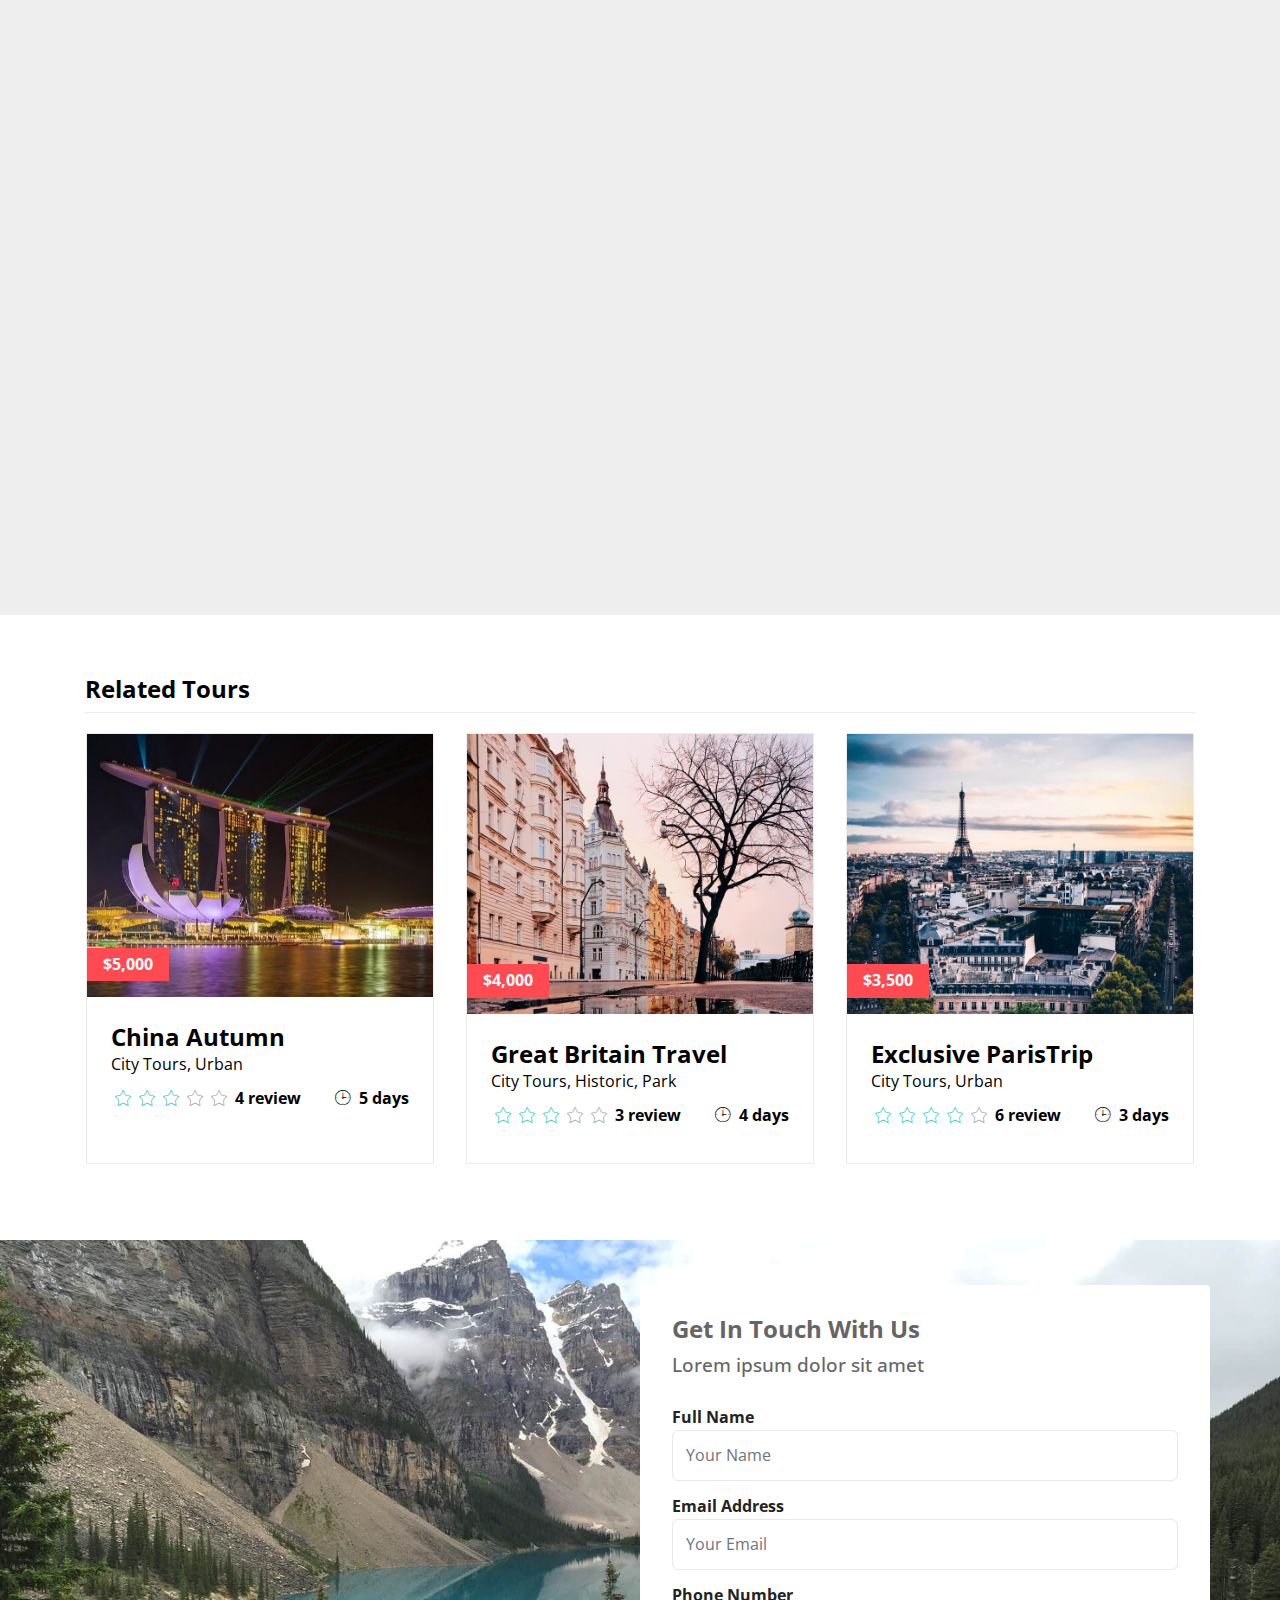
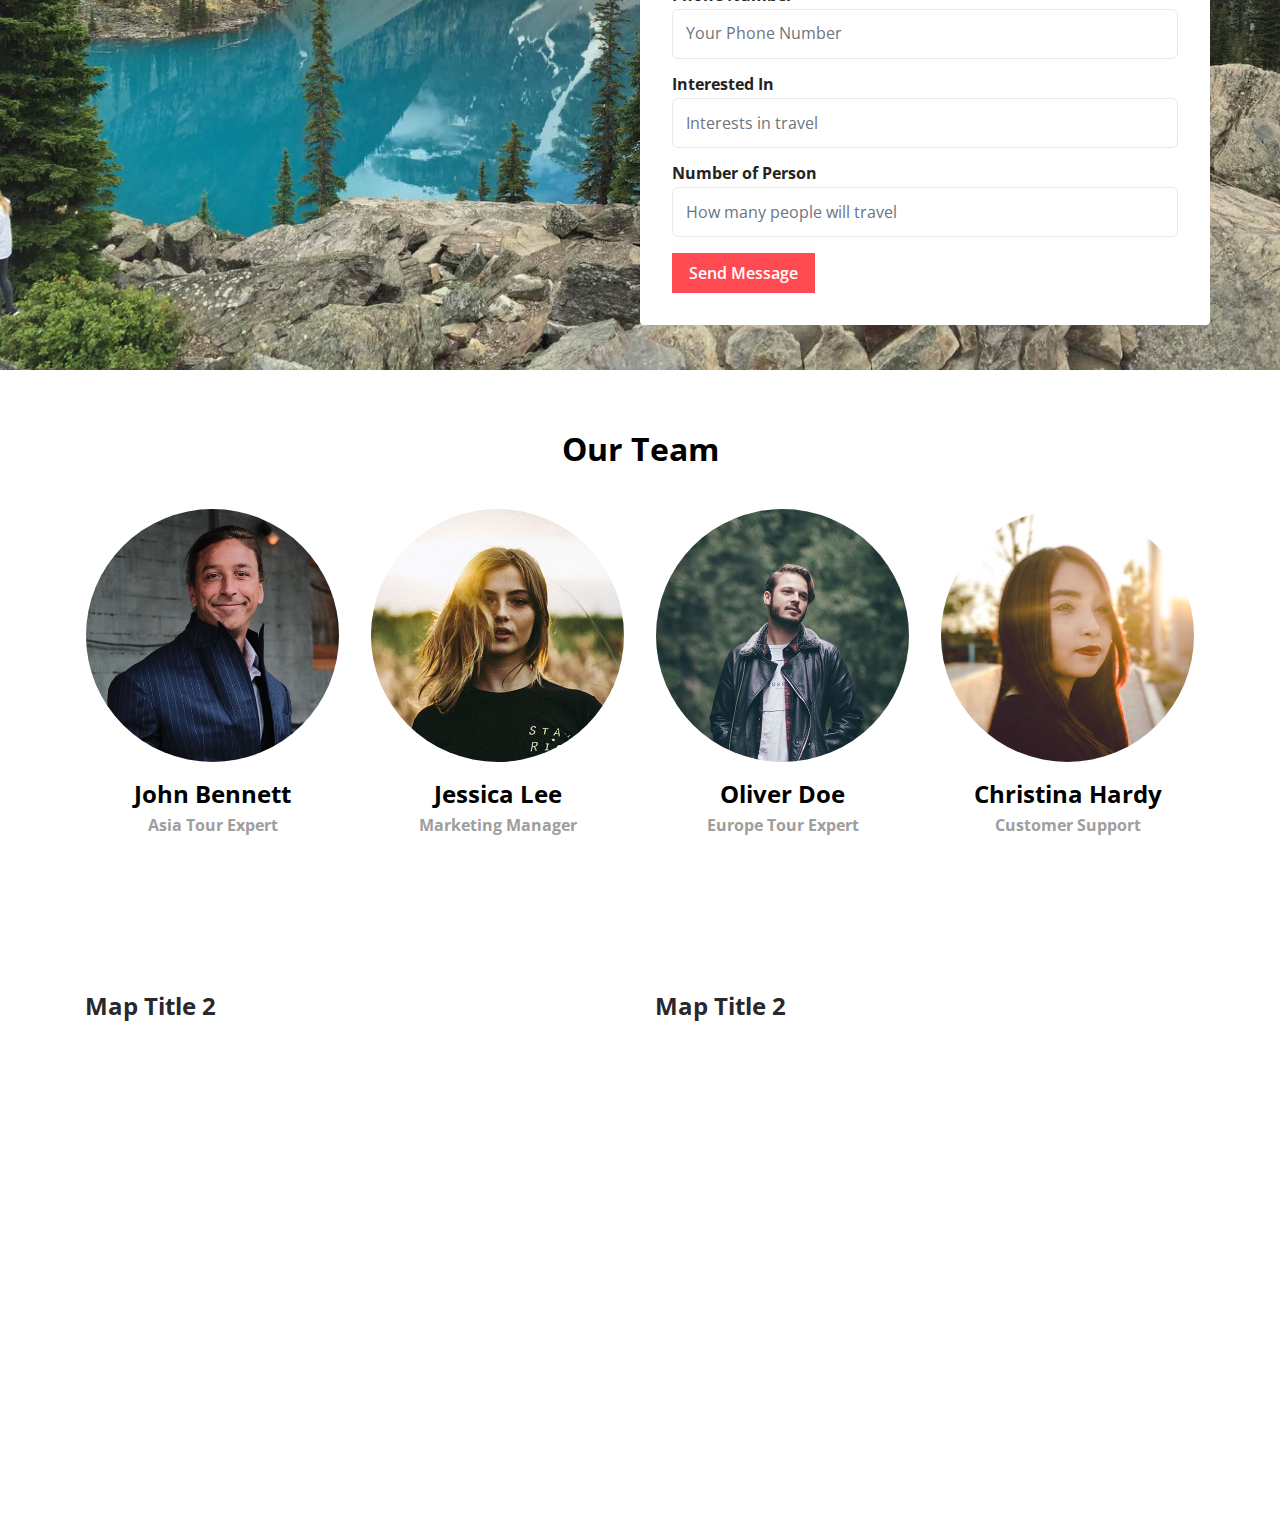
<file: index.html>
<!DOCTYPE html>
<html  >
<head>
  <!-- Site made with Mobirise Website Builder v4.10.5, https://mobirise.com -->
  <meta charset="UTF-8">
  <meta http-equiv="X-UA-Compatible" content="IE=edge">
  <meta name="generator" content="Mobirise v4.10.5, mobirise.com">
  <meta name="viewport" content="width=device-width, initial-scale=1, minimum-scale=1">
  <link rel="shortcut icon" href="assets/images/logo4.png" type="image/x-icon">
  <meta name="description" content="">
  
  <title>Home</title>
  <link rel="stylesheet" href="assets/web/assets/mobirise-icons/mobirise-icons.css">
  <link rel="stylesheet" href="assets/tether/tether.min.css">
  <link rel="stylesheet" href="assets/bootstrap/css/bootstrap.min.css">
  <link rel="stylesheet" href="assets/bootstrap/css/bootstrap-grid.min.css">
  <link rel="stylesheet" href="assets/bootstrap/css/bootstrap-reboot.min.css">
  <link rel="stylesheet" href="assets/socicon/css/styles.css">
  <link rel="stylesheet" href="assets/theme/css/style.css">
  <link rel="stylesheet" href="assets/mobirise/css/mbr-additional.css" type="text/css">
  
  
  
</head>
<body>
  <section class="video1 cid-rZMsIFvnXh" data-bg-video="https://youtu.be/fHCemviY06Y" id="video1-7">

    

    <div class="mbr-overlay" style="opacity: 0; background-color: rgb(0, 0, 0);">
    </div>
    <div class="container">


    </div>
</section>

<section class="features6 cid-rZMpSEiGfW" id="features6-2">

    

    
    <div class="container">
        <div class="row justify-content-center">
            <div class="col-md-12">
                <h2 class="mbr-section-title title pb-2 mb-1 mbr-bold mbr-fonts-style align-left display-5">Related Tours</h2>

            </div>
        </div>
        <div class="row row-content justify-content-center">
            <div class="card p-3 col-12 col-md-6 col-lg-4">
                <div class="card-wrapper">
                    <div class="card-img">
                        <div class="price-box">
                            <h5 class="price mbr-fonts-style mbr-bold display-4">$5,000</h5>
                        </div>
                        <img src="assets/images/mbr-1-694x409.jpeg" title="" alt="">
                    </div>
                    <div class="card-box">
                        <h4 class="card-title mbr-fonts-style pb-1 mbr-bold display-5">China Autumn</h4>
                        <p class="mbr-text mbr-fonts-style mbr-normal display-4">
                            City Tours, Urban</p>

                        <div class="ico-line-wrap">
                            <div class="ico-line">
                                <div class="px-1 pb-3 mbr-iconfont mbr-iconfont-social mbri-star" style="color: rgb(30, 198, 182); fill: rgb(30, 198, 182);" media-simple="true"></div>
                                <div class="px-1 pb-3 mbr-iconfont mbr-iconfont-social mbri-star" style="color: rgb(30, 198, 182); fill: rgb(30, 198, 182);" media-simple="true"></div>
                                <div class="px-1 pb-3 mbr-iconfont mbr-iconfont-social mbri-star" style="color: rgb(30, 198, 182); fill: rgb(30, 198, 182);" media-simple="true"></div>
                                <div class="px-1 pb-3 mbr-iconfont mbr-iconfont-social mbri-star" style="color: rgb(158, 158, 158); fill: rgb(158, 158, 158);" media-simple="true"></div>
                                <div class="px-1 pb-3 pr-2 mbr-iconfont mbr-iconfont-social mbri-star" style="color: rgb(158, 158, 158); fill: rgb(158, 158, 158);" media-simple="true"></div>
                                <h3 class="rev mbr-fonts-style mbr-bold display-4">4 review</h3>
                            </div>

                            <div class="ico-line">
                                <div class="px-1 pb-3 pr-2 mbr-iconfont mbr-iconfont-social mbri-clock" style="color: rgb(0, 0, 0); fill: rgb(0, 0, 0);" media-simple="true"></div>
                                <h3 class="rev mbr-fonts-style mbr-bold display-4">5 days</h3>
                            </div>
                        </div>

                    </div>
                </div>

            </div>

            <div class="card p-3 col-12 col-md-6 col-lg-4">
                <div class="card-wrapper">
                    <div class="card-img">
                        <div class="price-box">
                            <h5 class="price mbr-fonts-style mbr-bold display-4">$4,000</h5>
                        </div>
                        <img src="assets/images/02.jpg" title="">
                    </div>
                    <div class="card-box">
                        <h4 class="card-title mbr-fonts-style pb-1 mbr-bold display-5">Great Britain Travel</h4>
                        <p class="mbr-text mbr-fonts-style mbr-normal display-4">
                            City Tours, Historic, Park</p>

                        <div class="ico-line-wrap">
                            <div class="ico-line">
                                <div class="px-1 pb-3 mbr-iconfont mbr-iconfont-social mbri-star" style="color: rgb(30, 198, 182); fill: rgb(30, 198, 182);" media-simple="true"></div>
                                <div class="px-1 pb-3 mbr-iconfont mbr-iconfont-social mbri-star" style="color: rgb(30, 198, 182); fill: rgb(30, 198, 182);" media-simple="true"></div>
                                <div class="px-1 pb-3 mbr-iconfont mbr-iconfont-social mbri-star" style="color: rgb(30, 198, 182); fill: rgb(30, 198, 182);" media-simple="true"></div>
                                <div class="px-1 pb-3 mbr-iconfont mbr-iconfont-social mbri-star" style="color: rgb(158, 158, 158); fill: rgb(158, 158, 158);" media-simple="true"></div>
                                <div class="px-1 pb-3 pr-2 mbr-iconfont mbr-iconfont-social mbri-star" style="color: rgb(158, 158, 158); fill: rgb(158, 158, 158);" media-simple="true"></div>
                                <h3 class="rev mbr-fonts-style mbr-bold display-4">3 review</h3>
                            </div>

                            <div class="ico-line">
                                <div class="px-1 pb-3 pr-2 mbr-iconfont mbr-iconfont-social mbri-clock" style="color: rgb(0, 0, 0); fill: rgb(0, 0, 0);" media-simple="true"></div>
                                <h3 class="rev mbr-fonts-style mbr-bold display-4">4 days</h3>
                            </div>
                        </div>

                    </div>
                </div>

            </div>

            <div class="card p-3 col-12 col-md-6 col-lg-4">
                <div class="card-wrapper">
                    <div class="card-img">
                        <div class="price-box">
                            <h5 class="price mbr-fonts-style mbr-bold display-4">$3,500</h5>
                        </div>
                        <img src="assets/images/03.jpg" title="">
                    </div>
                    <div class="card-box">
                        <h4 class="card-title mbr-fonts-style pb-1 mbr-bold display-5">Exclusive ParisTrip</h4>
                        <p class="mbr-text mbr-fonts-style mbr-normal display-4">
                            City Tours, Urban</p>

                        <div class="ico-line-wrap">
                            <div class="ico-line">
                                <div class="px-1 pb-3 mbr-iconfont mbr-iconfont-social mbri-star" style="color: rgb(30, 198, 182); fill: rgb(30, 198, 182);" media-simple="true"></div>
                                <div class="px-1 pb-3 mbr-iconfont mbr-iconfont-social mbri-star" style="color: rgb(30, 198, 182); fill: rgb(30, 198, 182);" media-simple="true"></div>
                                <div class="px-1 pb-3 mbr-iconfont mbr-iconfont-social mbri-star" style="color: rgb(30, 198, 182); fill: rgb(30, 198, 182);" media-simple="true"></div>
                                <div class="px-1 pb-3 mbr-iconfont mbr-iconfont-social mbri-star" style="color: rgb(30, 198, 182); fill: rgb(30, 198, 182);" media-simple="true"></div>
                                <div class="px-1 pb-3 pr-2 mbr-iconfont mbr-iconfont-social mbri-star" style="color: rgb(158, 158, 158); fill: rgb(158, 158, 158);" media-simple="true"></div>
                                <h3 class="rev mbr-fonts-style mbr-bold display-4">6 review</h3>
                            </div>

                            <div class="ico-line">
                                <div class="px-1 pb-3 pr-2 mbr-iconfont mbr-iconfont-social mbri-clock" style="color: rgb(0, 0, 0); fill: rgb(0, 0, 0);" media-simple="true"></div>
                                <h3 class="rev mbr-fonts-style mbr-bold display-4">3 days</h3>
                            </div>
                        </div>

                    </div>
                </div>

            </div>


        </div>
    </div>
</section>

<section class="form1 form cid-rZMpVAQm6V" id="form1-3">

    

    
    <div class="container">
        <div class="row justify-content-center">

            <div class="col-lg-6 col-md-4 col-sm-12 align-center">


            </div>




            <div class="col-lg-6 col-md-8 col-sm-12 align-left card">
                <h2 class="title2 mbr-fonts-style pb-1 mbr-bold display-5">Get In Touch With Us</h2>
                <h3 class="mbr-section-subtitle mbr-fonts-style pb-4 display-7">
                    Lorem ipsum dolor sit amet</h3>
                <div data-form-type="formoid">
                    <!---Formbuilder Form--->
                    <form action="https://mobirise.com/" method="POST" class="mbr-form form-with-styler" data-form-title="Mobirise Form"><input type="hidden" name="email" data-form-email="true" value="D15YDOu6THwrKw1vITIyvoJhycpNIFSiWOvwhsu9mVVmxDh57YQeep1T+khyJNxbdY15jCRTiSDZHzZLvg/VCavJpv86tGQ39sKbmTxl7PfIYl5e34QbWo9R4UfND8QQ">
                        <div class="row">
                            <div hidden="hidden" data-form-alert="" class="alert alert-success col-12">Thanks for filling out the form!</div>
                            <div hidden="hidden" data-form-alert-danger="" class="alert alert-danger col-12">
                            </div>
                        </div>
                        <div class="dragArea row">
                            <div class="col-md-12  form-group" data-for="name">
                                <label for="name-form1-3" class="form-control-label mbr-fonts-style display-4">Full Name</label>
                                <input type="text" name="name" placeholder="Your Name" data-form-field="Name" required="required" class="form-control display-7" id="name-form1-3">
                            </div>
                            <div class="col-md-12  form-group" data-for="email">
                                <label for="email-form1-3" class="form-control-label mbr-fonts-style display-4">Email Address</label>
                                <input type="email" name="email" placeholder="Your Email" data-form-field="Email" required="required" class="form-control display-7" id="email-form1-3">
                            </div>
                            <div data-for="phone" class="col-md-12  form-group">
                                <label for="phone-form1-3" class="form-control-label mbr-fonts-style display-4">Phone Number</label>
                                <input type="tel" name="phone" placeholder="Your Phone Number" data-form-field="Phone" class="form-control display-7" id="phone-form1-3">
                            </div>
                            <div data-for="interested" class="col-md-12  form-group">
                                <label for="interested-form1-3" class="form-control-label mbr-fonts-style display-4">Interested In</label>
                                <input type="tel" name="interested" placeholder="Interests in travel" data-form-field="Interes" class="form-control display-7" id="interested-form1-3">
                            </div>
                            <div data-for="person" class="col-md-12  form-group">
                                <label for="person-form1-3" class="form-control-label mbr-fonts-style display-4">Number of Person</label>
                                <input type="tel" name="person" placeholder="How many people will travel" data-form-field="Persons" class="form-control display-7" id="person-form1-3">
                            </div>
                            <div class="col-md-12 input-group-btn">
                                <button type="submit" class="btn btn-form btn-primary display-4">Send Message</button>
                            </div>
                        </div>
                    </form><!---Formbuilder Form--->
                </div>
            </div>
        </div>
    </div>
</section>

<section class="team1 cid-rZMsz6u7ps" id="team1-6">

    

    
    <div class="container">
        <div class="row justify-content-center">
            <div class="col-md-12">
                <h2 class="mbr-section-title pb-4 mbr-bold mbr-fonts-style align-left display-2">Our Team</h2>

            </div>
        </div>
        <div class="row row-content justify-content-center">



            <div class="card p-3 col-12 col-md-5 col-lg-3">
                <div class="card-wrapper">
                    <div class="card-img">
                        <img src="assets/images/face1.jpg" title="">
                        <div class="ico-wrap">
                            <div class="mbr-iconfont ico socicon-vkontakte socicon" style="color: rgb(255, 255, 255); fill: rgb(255, 255, 255);" media-simple="true"></div>
                            <div class="mbr-iconfont ico socicon-twitter socicon" style="color: rgb(255, 255, 255); fill: rgb(255, 255, 255);" media-simple="true"></div>
                            <div class="mbr-iconfont ico socicon-facebook socicon" style="color: rgb(255, 255, 255); fill: rgb(255, 255, 255);" media-simple="true"></div>
                            <div class="mbr-iconfont ico socicon-skype socicon" style="color: rgb(255, 255, 255); fill: rgb(255, 255, 255);" media-simple="true"></div>
                        </div>
                    </div>
                    <div class="card-box">
                        <h4 class="card-title pb-1 mbr-fonts-style mbr-bold display-5">John Bennett</h4>
                        <p class="mbr-text mbr-fonts-style mbr-bold display-4">
                            Asia Tour Expert</p>

                    </div>
                </div>

            </div>




            <div class="card p-3 col-12 col-md-5 col-lg-3">
                <div class="card-wrapper">
                    <div class="card-img">
                        <img src="assets/images/face2.jpg" title="">
                        <div class="ico-wrap">
                            <div class="mbr-iconfont ico socicon-vkontakte socicon" style="color: rgb(255, 255, 255); fill: rgb(255, 255, 255);" media-simple="true"></div>
                            <div class="mbr-iconfont ico socicon-twitter socicon" style="color: rgb(255, 255, 255); fill: rgb(255, 255, 255);" media-simple="true"></div>
                            <div class="mbr-iconfont ico socicon-facebook socicon" style="color: rgb(255, 255, 255); fill: rgb(255, 255, 255);" media-simple="true"></div>
                            <div class="mbr-iconfont ico socicon-skype socicon" style="color: rgb(255, 255, 255); fill: rgb(255, 255, 255);" media-simple="true"></div>
                        </div>
                    </div>
                    <div class="card-box">
                        <h4 class="card-title pb-1 mbr-fonts-style mbr-bold display-5">Jessica Lee</h4>
                        <p class="mbr-text mbr-fonts-style mbr-bold display-4">
                            Marketing Manager</p>

                    </div>
                </div>

            </div>


            <div class="card p-3 col-12 col-md-5 col-lg-3">
                <div class="card-wrapper">
                    <div class="card-img">
                        <img src="assets/images/face3.jpg" title="">
                        <div class="ico-wrap">
                            <div class="mbr-iconfont ico socicon-vkontakte socicon" style="color: rgb(255, 255, 255); fill: rgb(255, 255, 255);" media-simple="true"></div>
                            <div class="mbr-iconfont ico socicon-twitter socicon" style="color: rgb(255, 255, 255); fill: rgb(255, 255, 255);" media-simple="true"></div>
                            <div class="mbr-iconfont ico socicon-facebook socicon" style="color: rgb(255, 255, 255); fill: rgb(255, 255, 255);" media-simple="true"></div>
                            <div class="mbr-iconfont ico socicon-skype socicon" style="color: rgb(255, 255, 255); fill: rgb(255, 255, 255);" media-simple="true"></div>
                        </div>
                    </div>
                    <div class="card-box">
                        <h4 class="card-title pb-1 mbr-fonts-style mbr-bold display-5">Oliver Doe</h4>
                        <p class="mbr-text mbr-fonts-style mbr-bold display-4">
                            Europe Tour Expert</p>

                    </div>
                </div>

            </div>



            <div class="card p-3 col-12 col-md-5 col-lg-3">
                <div class="card-wrapper">
                    <div class="card-img">
                        <img src="assets/images/face4.jpg" title="">
                        <div class="ico-wrap">
                            <div class="mbr-iconfont ico socicon-vkontakte socicon" style="color: rgb(255, 255, 255); fill: rgb(255, 255, 255);" media-simple="true"></div>
                            <div class="mbr-iconfont ico socicon-twitter socicon" style="color: rgb(255, 255, 255); fill: rgb(255, 255, 255);" media-simple="true"></div>
                            <div class="mbr-iconfont ico socicon-facebook socicon" style="color: rgb(255, 255, 255); fill: rgb(255, 255, 255);" media-simple="true"></div>
                            <div class="mbr-iconfont ico socicon-skype socicon" style="color: rgb(255, 255, 255); fill: rgb(255, 255, 255);" media-simple="true"></div>
                        </div>
                    </div>
                    <div class="card-box">
                        <h4 class="card-title pb-1 mbr-fonts-style mbr-bold display-5">Christina Hardy</h4>
                        <p class="mbr-text mbr-fonts-style mbr-bold display-4">
                            Customer Support</p>

                    </div>
                </div>

            </div>


        </div>
    </div>
</section>

<section class="map1 cid-rZMpXTzueO" id="map1-4">

    


    <div class="container">

        <div class="row">
            <div class="map-title col-sm-12 col-md-12 col-lg-6 align-center">
                <h2 class="mbr-section-title mbr-fonts-style mbr-bold display-5">Map Title 2</h2>

                <div class="google-map"><iframe frameborder="0" style="border:0" src="https://www.google.com/maps/embed/v1/place?key=AIzaSyCy9r70T3NYf3PhvVflTo0_zdif2_IoIYs&amp;q=place_id:ChIJn6wOs6lZwokRLKy1iqRcoKw" allowfullscreen=""></iframe></div>
            </div>
            <div class="map-title col-sm-12 col-md-12 col-lg-6 align-center">
                <h2 class="mbr-section-title mbr-fonts-style mbr-bold display-5">Map Title 2</h2>

                <div class="google-map"><iframe frameborder="0" style="border:0" src="https://www.google.com/maps/embed/v1/place?key=AIzaSyAEIpgj38KyLFELm2bK9Y7krBkz1K-cMq8&amp;q=place_id:ChIJ-clx9ahZwokR7WgC_YbWZNc" allowfullscreen=""></iframe></div>
            </div>

            <div class="map-placeholder">
                <div placeholder="">
                    <div class="mobirise-spinner">
                        <em></em>
                        <em></em>
                        <em></em>
                    </div>
                </div>
            </div>

        </div>
    </div>
</section>


  <script src="assets/web/assets/jquery/jquery.min.js"></script>
  <script src="assets/popper/popper.min.js"></script>
  <script src="assets/tether/tether.min.js"></script>
  <script src="assets/bootstrap/js/bootstrap.min.js"></script>
  <script src="assets/smoothscroll/smooth-scroll.js"></script>
  <script src="assets/ytplayer/jquery.mb.ytplayer.min.js"></script>
  <script src="assets/vimeoplayer/jquery.mb.vimeo_player.js"></script>
  <script src="assets/theme/js/script.js"></script>
  <script src="assets/formoid/formoid.min.js"></script>
  
  
</body>
</html>
</file>
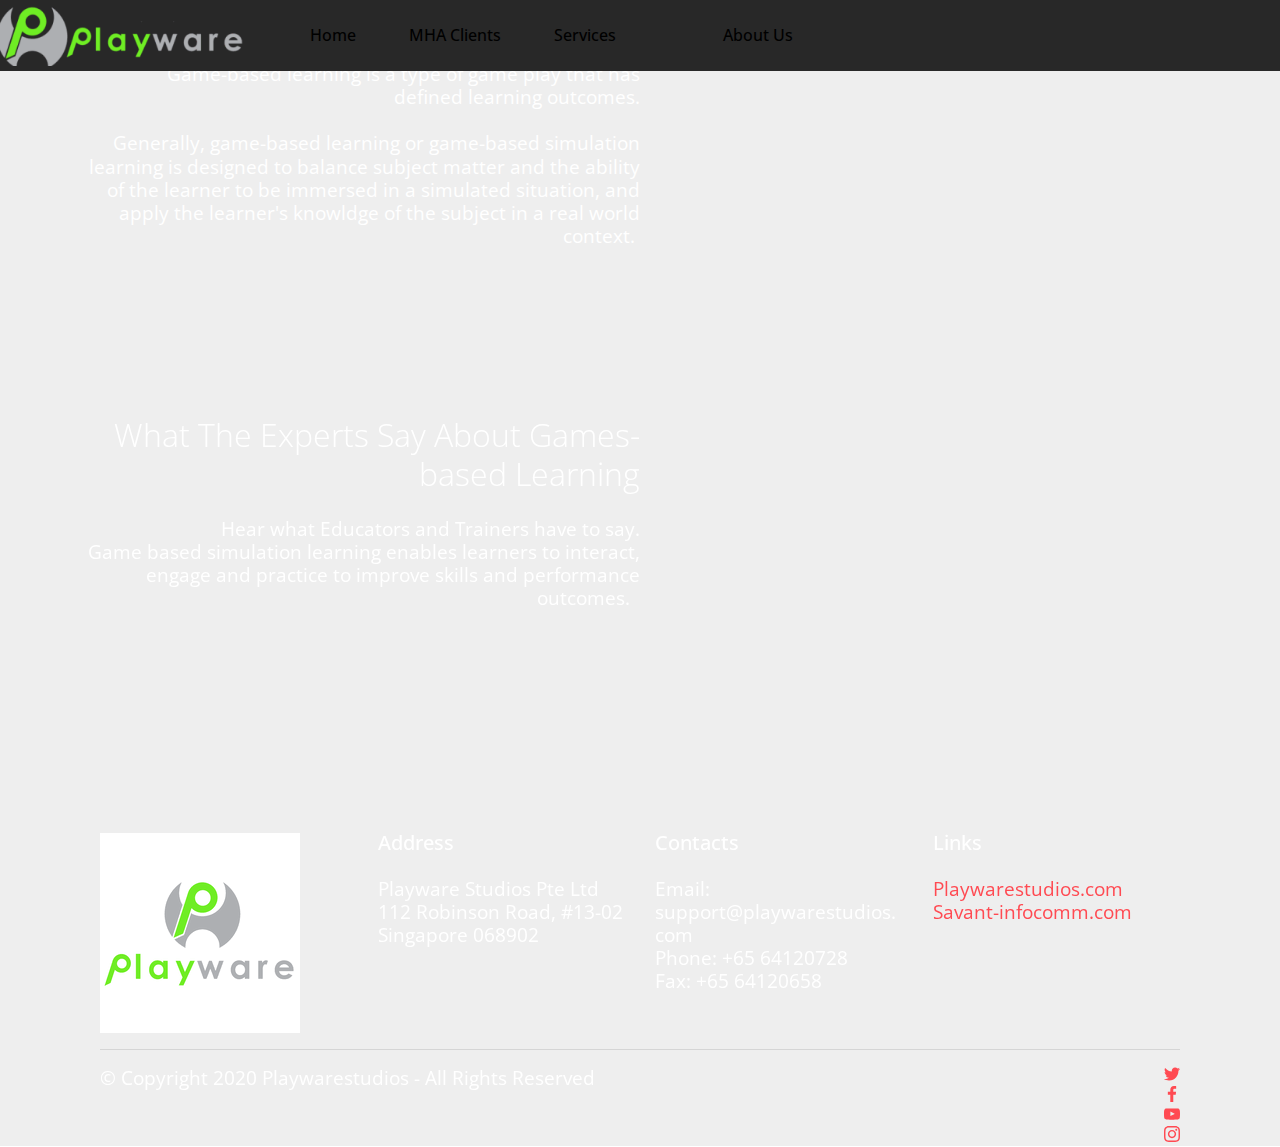
<file: page1.html>
<!DOCTYPE html>
<html  >
<head>
  <!-- Site made with Mobirise Website Builder v4.10.5, https://mobirise.com -->
  <meta charset="UTF-8">
  <meta http-equiv="X-UA-Compatible" content="IE=edge">
  <meta name="generator" content="Mobirise v4.10.5, mobirise.com">
  <meta name="viewport" content="width=device-width, initial-scale=1, minimum-scale=1">
  <link rel="shortcut icon" href="assets/images/playware-tourmasters-708x88.png" type="image/x-icon">
  <meta name="description" content="Web Maker Description">
  
  <title>What is Game Based Learning</title>
  <link rel="stylesheet" href="assets/tether/tether.min.css">
  <link rel="stylesheet" href="assets/bootstrap/css/bootstrap.min.css">
  <link rel="stylesheet" href="assets/bootstrap/css/bootstrap-grid.min.css">
  <link rel="stylesheet" href="assets/bootstrap/css/bootstrap-reboot.min.css">
  <link rel="stylesheet" href="assets/dropdown/css/style.css">
  <link rel="stylesheet" href="assets/socicon/css/styles.css">
  <link rel="stylesheet" href="assets/theme/css/style.css">
  <link rel="stylesheet" href="assets/mobirise/css/mbr-additional.css" type="text/css">
  
  
  
</head>
<body>
  <section class="menu cid-qTkzRZLJNu" once="menu" id="menu1-4">

    

    <nav class="navbar navbar-expand beta-menu navbar-dropdown align-items-center navbar-fixed-top navbar-toggleable-sm">
        <button class="navbar-toggler navbar-toggler-right" type="button" data-toggle="collapse" data-target="#navbarSupportedContent" aria-controls="navbarSupportedContent" aria-expanded="false" aria-label="Toggle navigation">
            <div class="hamburger">
                <span></span>
                <span></span>
                <span></span>
                <span></span>
            </div>
        </button>
        <div class="menu-logo">
            <div class="navbar-brand">
                <span class="navbar-logo">
                    <a href="https://mobirise.com">
                         <img src="assets/images/playware-tourmasters-708x88.png" alt="Mobirise" title="" style="height: 3.8rem;">
                    </a>
                </span>
                
            </div>
        </div>
        <div class="collapse navbar-collapse" id="navbarSupportedContent">
            <ul class="navbar-nav nav-dropdown nav-right" data-app-modern-menu="true"><li class="nav-item"><a class="nav-link link text-black display-4" href="index.html#header2-1">Home</a></li><li class="nav-item"><a class="nav-link link text-black display-4" href="page2.html#header2-c">MHA Clients</a></li><li class="nav-item"><a class="nav-link link text-black display-4" href="page3.html#content5-q">
                        
                        Services
                    </a></li><li class="nav-item">
                    <a class="nav-link link text-black display-4" href="https://mobirise.com">
                        </a>
                </li>
                <li class="nav-item">
                    <a class="nav-link link text-black display-4" href="page5.html#header2-o">
                        
                        About Us
                    </a>
                </li></ul>
            
        </div>
    </nav>
</section>

<section class="engine"><a href="https://mobirise.info/p">website templates free download</a></section><section class="header7 cid-rVtg6IMkzC" id="header7-5">

    

    

    <div class="container">
        <div class="media-container-row">

            <div class="media-content align-right">
                <h1 class="mbr-section-title mbr-white pb-3 mbr-fonts-style display-2">Game Based Learning</h1>
                <div class="mbr-section-text mbr-white pb-3">
                    <p class="mbr-text mbr-fonts-style display-7">Game-based learning is a type of game play that has <br>defined learning outcomes.<br> <br>Generally, game-based learning or game-based simulation learning is designed to balance subject matter and the ability of the learner to be immersed in a simulated situation, and apply the learner's knowldge of the subject in a real world context.&nbsp;<br><br><br></p>
                </div>
                
            </div>

            <div class="mbr-figure" style="width: 100%;"><iframe class="mbr-embedded-video" src="https://www.youtube.com/embed/SumZ5FzjdSU?rel=0&amp;amp;showinfo=0&amp;autoplay=1&amp;loop=0" width="800" height="600" frameborder="0" allowfullscreen></iframe></div>

        </div>
    </div>
</section>

<section class="header7 cid-rVtpGisDy5" id="header7-6">

    

    

    <div class="container">
        <div class="media-container-row">

            <div class="media-content align-right">
                <h1 class="mbr-section-title mbr-white pb-3 mbr-fonts-style display-2">What The Experts Say About Games-based Learning</h1>
                <div class="mbr-section-text mbr-white pb-3">
                    <p class="mbr-text mbr-fonts-style display-7">Hear what Educators and Trainers have to say.<br>Game based simulation learning  enables learners to  interact, engage and practice to improve skills and performance outcomes. &nbsp;<br><br></p>
                </div>
                
            </div>

            <div class="mbr-figure" style="width: 100%;"><iframe class="mbr-embedded-video" src="https://www.youtube.com/embed/KrQRgCTOOBE?rel=0&amp;amp;showinfo=0&amp;autoplay=1&amp;loop=0" width="800" height="600" frameborder="0" allowfullscreen></iframe></div>

        </div>
    </div>
</section>

<section class="cid-rY6X9dGBdG" id="footer1-c">

    

    

    <div class="container">
        <div class="media-container-row content text-white">
            <div class="col-12 col-md-3">
                <div class="media-wrap">
                    <a href="https://mobirise.co/">
                        <img src="assets/images/playware-logo-download-200x200.png" alt="Mobirise" title="">
                    </a>
                </div>
            </div>
            <div class="col-12 col-md-3 mbr-fonts-style display-7">
                <h5 class="pb-3">
                    Address
                </h5>
                <p class="mbr-text">Playware Studios Pte Ltd&nbsp;<br>112 Robinson Road, #13-02<br>Singapore 068902</p>
            </div>
            <div class="col-12 col-md-3 mbr-fonts-style display-7">
                <h5 class="pb-3">
                    Contacts
                </h5>
                <p class="mbr-text">
                    Email: support@playwarestudios.com&nbsp;<br>Phone: +65 64120728<br>Fax: +65 64120658</p>
            </div>
            <div class="col-12 col-md-3 mbr-fonts-style display-7">
                <h5 class="pb-3">Links</h5>
                <p class="mbr-text"><a href="http://savant-infocomm.com/" target="_blank">Playwarestudios.com&nbsp;</a><br><a href="http://savant-infocomm.com/" target="_blank">Savant-infocomm.com</a><br><br></p>
            </div>
        </div>
        <div class="footer-lower">
            <div class="media-container-row">
                <div class="col-sm-12">
                    <hr>
                </div>
            </div>
            <div class="media-container-row mbr-white">
                <div class="col-sm-6 copyright">
                    <p class="mbr-text mbr-fonts-style display-7">
                        © Copyright 2020 Playwarestudios - All Rights Reserved
                    </p>
                </div>
                <div class="col-md-6">
                    <div class="social-list align-right">
                        <div class="soc-item">
                            <a href="https://twitter.com/mobirise" target="_blank">
                                <span class="socicon-twitter socicon mbr-iconfont mbr-iconfont-social"></span>
                            </a>
                        </div>
                        <div class="soc-item">
                            <a href="https://www.facebook.com/pages/Mobirise/1616226671953247" target="_blank">
                                <span class="socicon-facebook socicon mbr-iconfont mbr-iconfont-social"></span>
                            </a>
                        </div>
                        <div class="soc-item">
                            <a href="https://www.youtube.com/c/mobirise" target="_blank">
                                <span class="socicon-youtube socicon mbr-iconfont mbr-iconfont-social"></span>
                            </a>
                        </div>
                        <div class="soc-item">
                            <a href="https://instagram.com/mobirise" target="_blank">
                                <span class="socicon-instagram socicon mbr-iconfont mbr-iconfont-social"></span>
                            </a>
                        </div>
                        
                        
                    </div>
                </div>
            </div>
        </div>
    </div>
</section>


  <script src="assets/web/assets/jquery/jquery.min.js"></script>
  <script src="assets/popper/popper.min.js"></script>
  <script src="assets/tether/tether.min.js"></script>
  <script src="assets/bootstrap/js/bootstrap.min.js"></script>
  <script src="assets/smoothscroll/smooth-scroll.js"></script>
  <script src="assets/dropdown/js/nav-dropdown.js"></script>
  <script src="assets/dropdown/js/navbar-dropdown.js"></script>
  <script src="assets/touchswipe/jquery.touch-swipe.min.js"></script>
  <script src="assets/theme/js/script.js"></script>
  
  
</body>
</html>
</file>
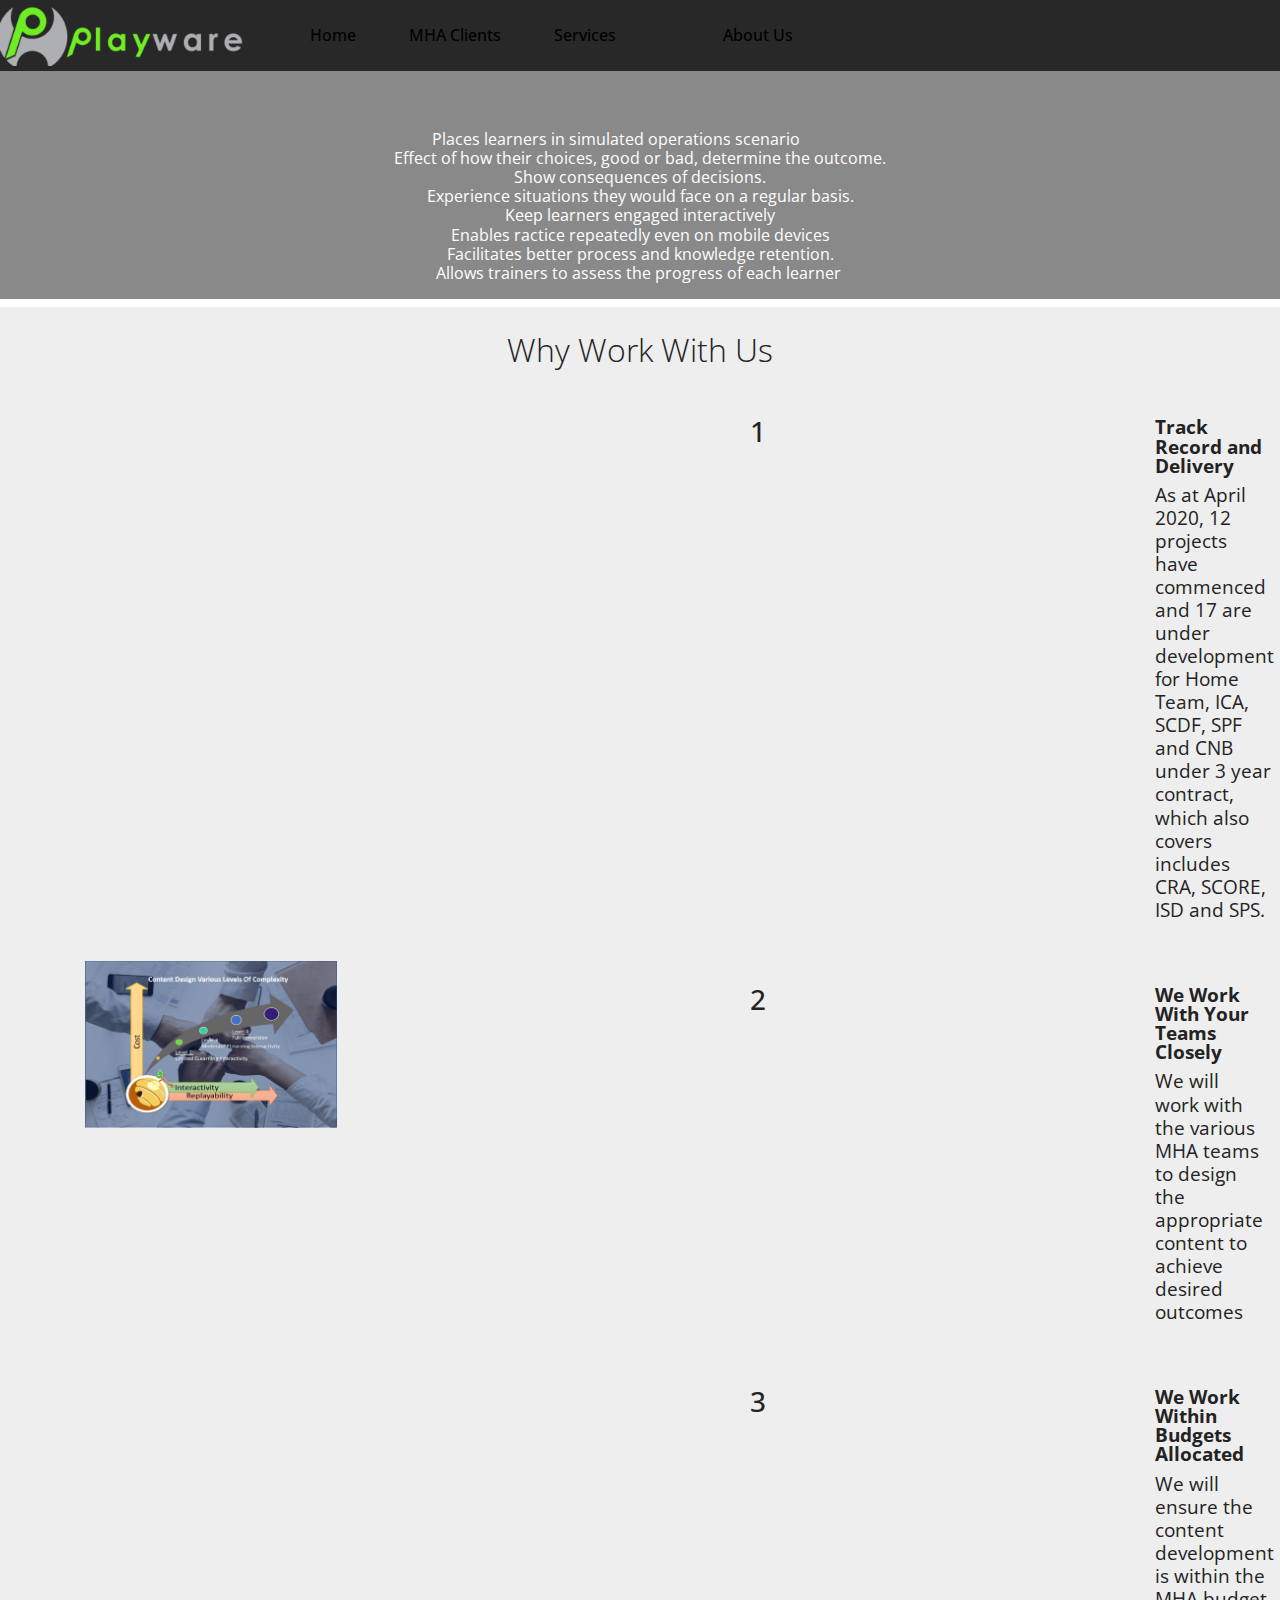
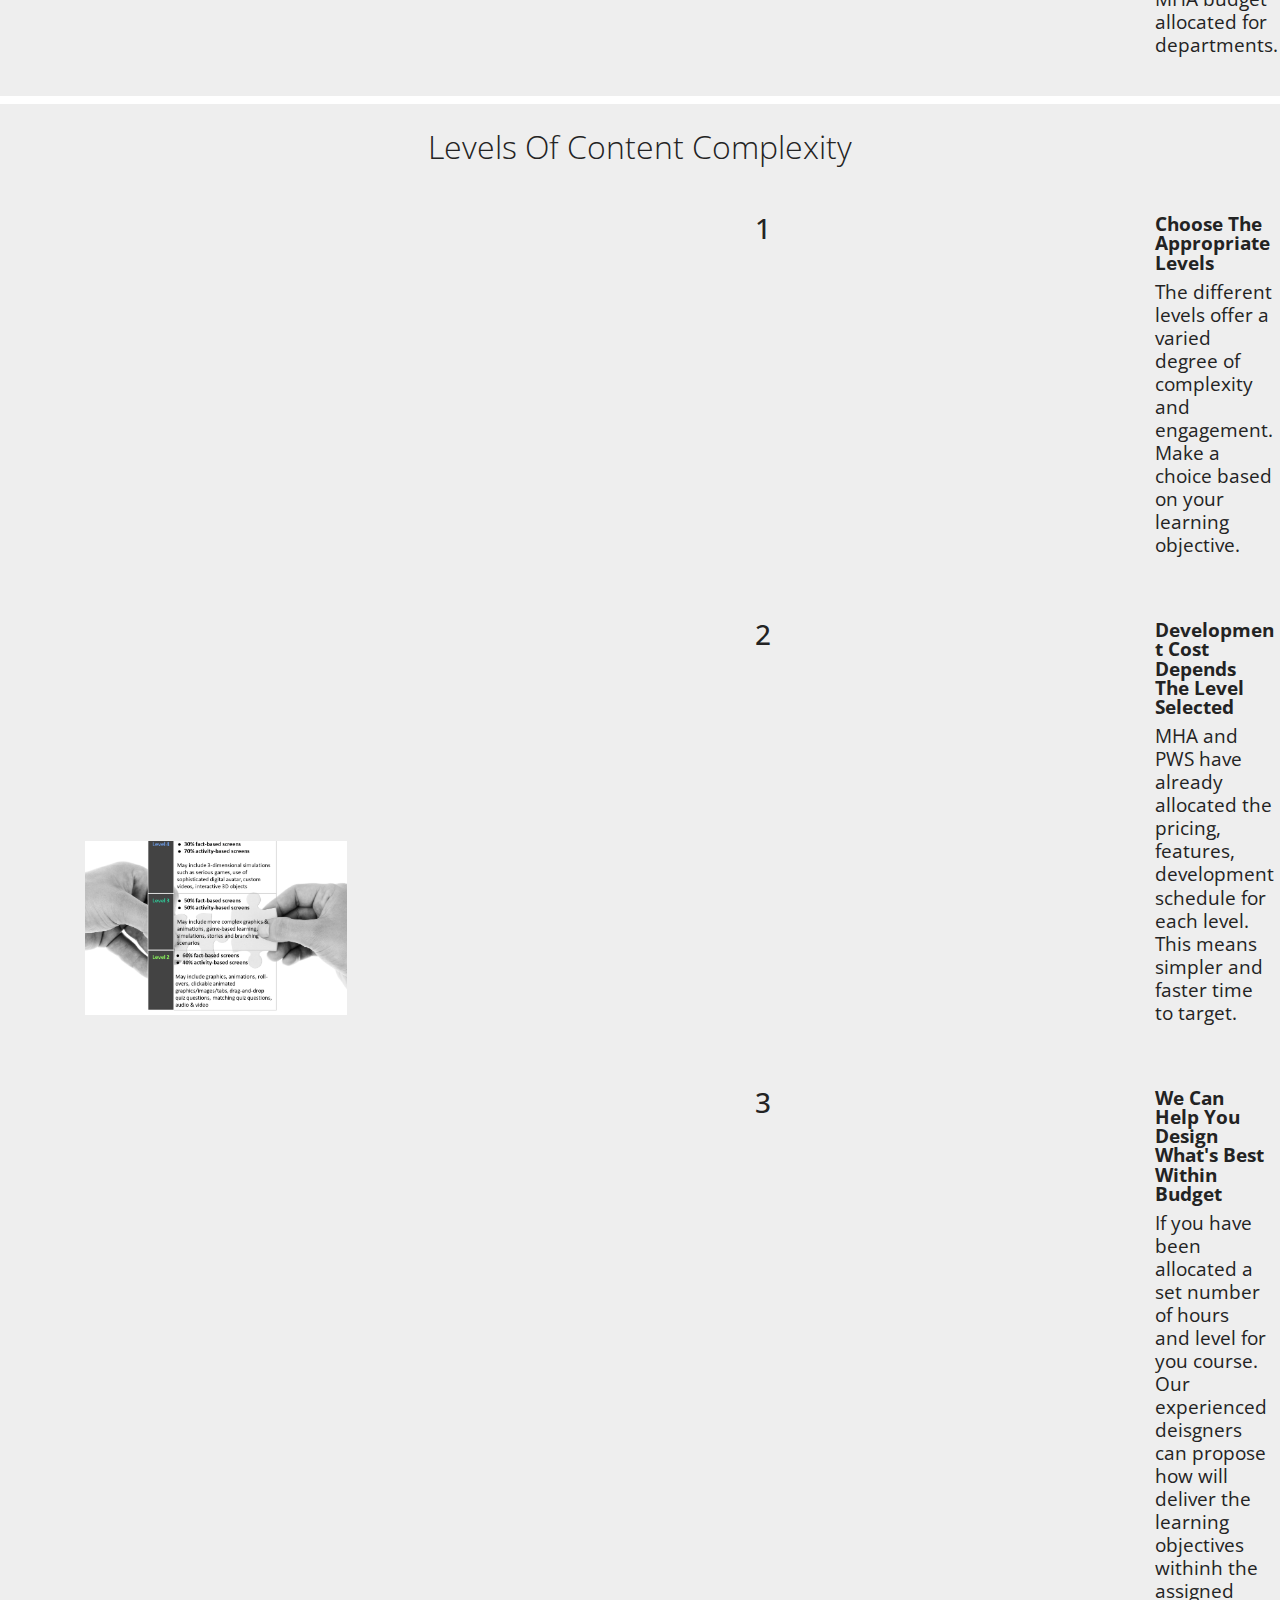
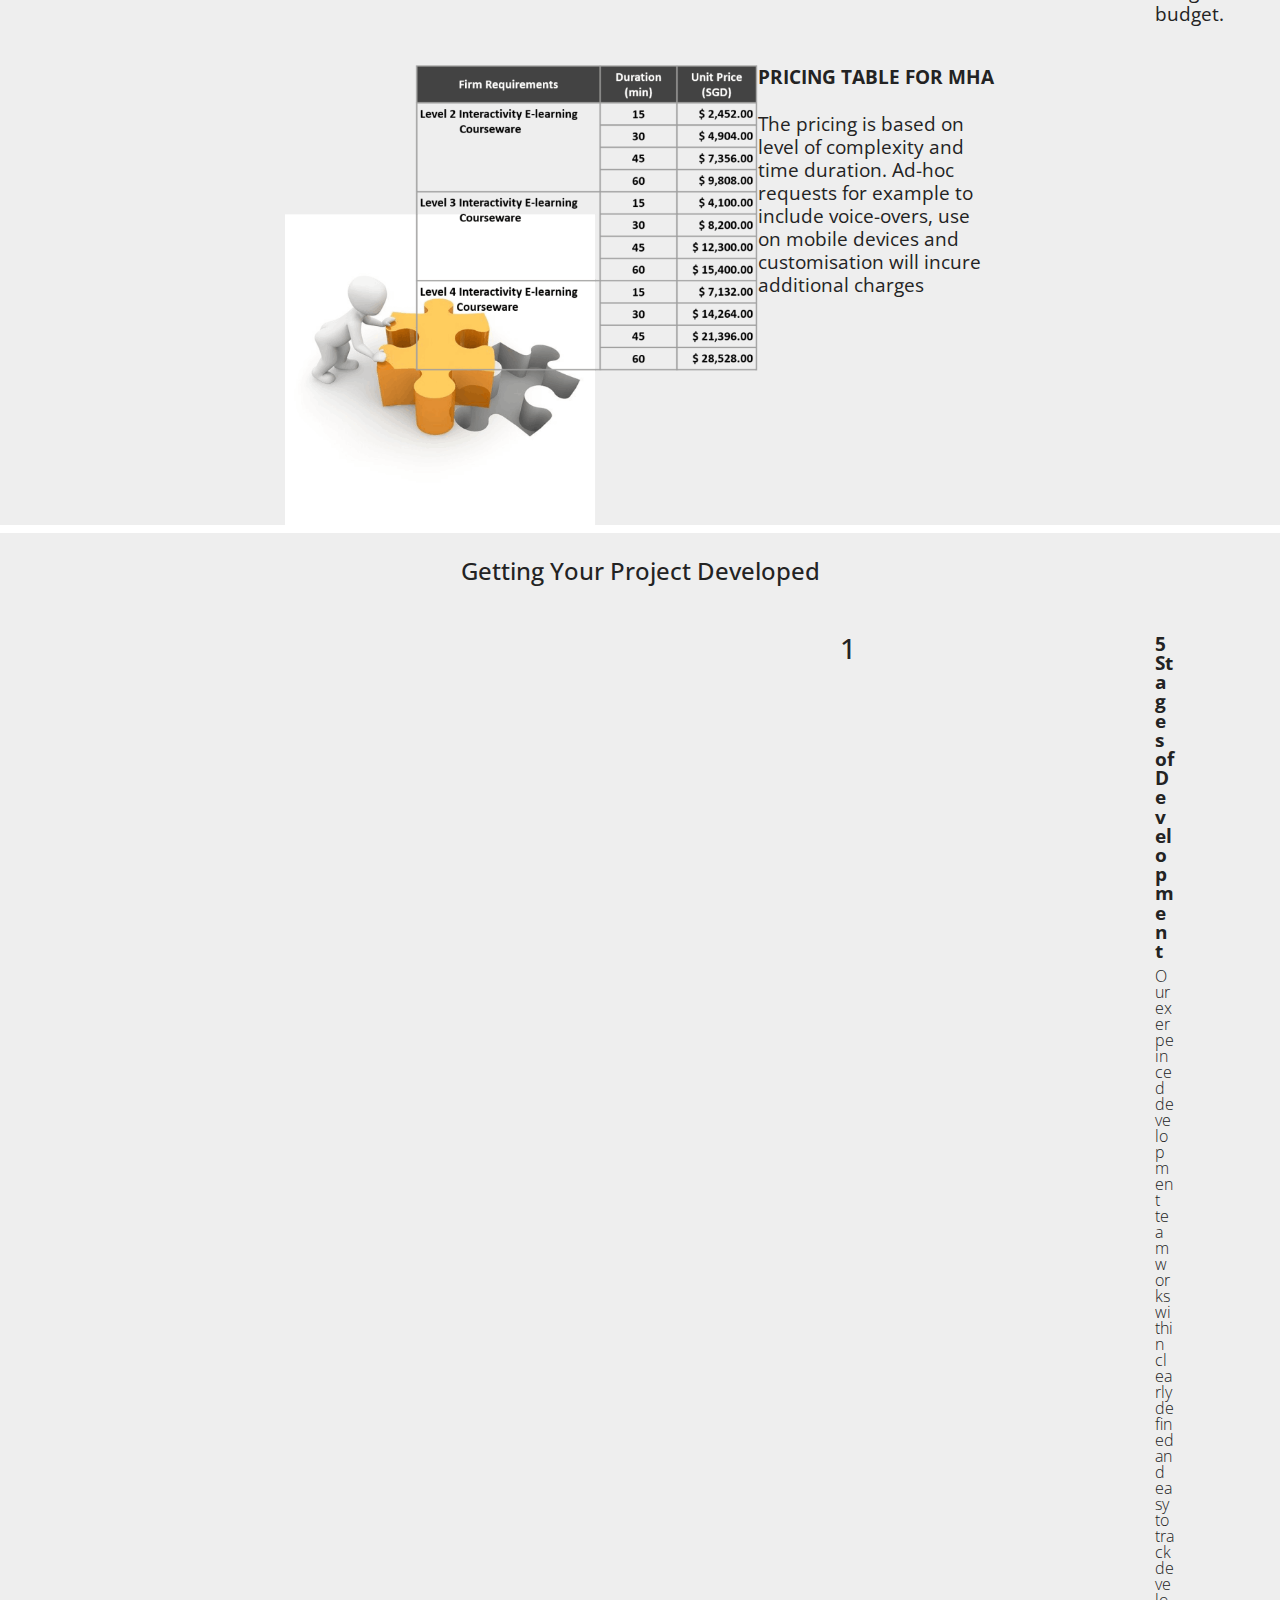
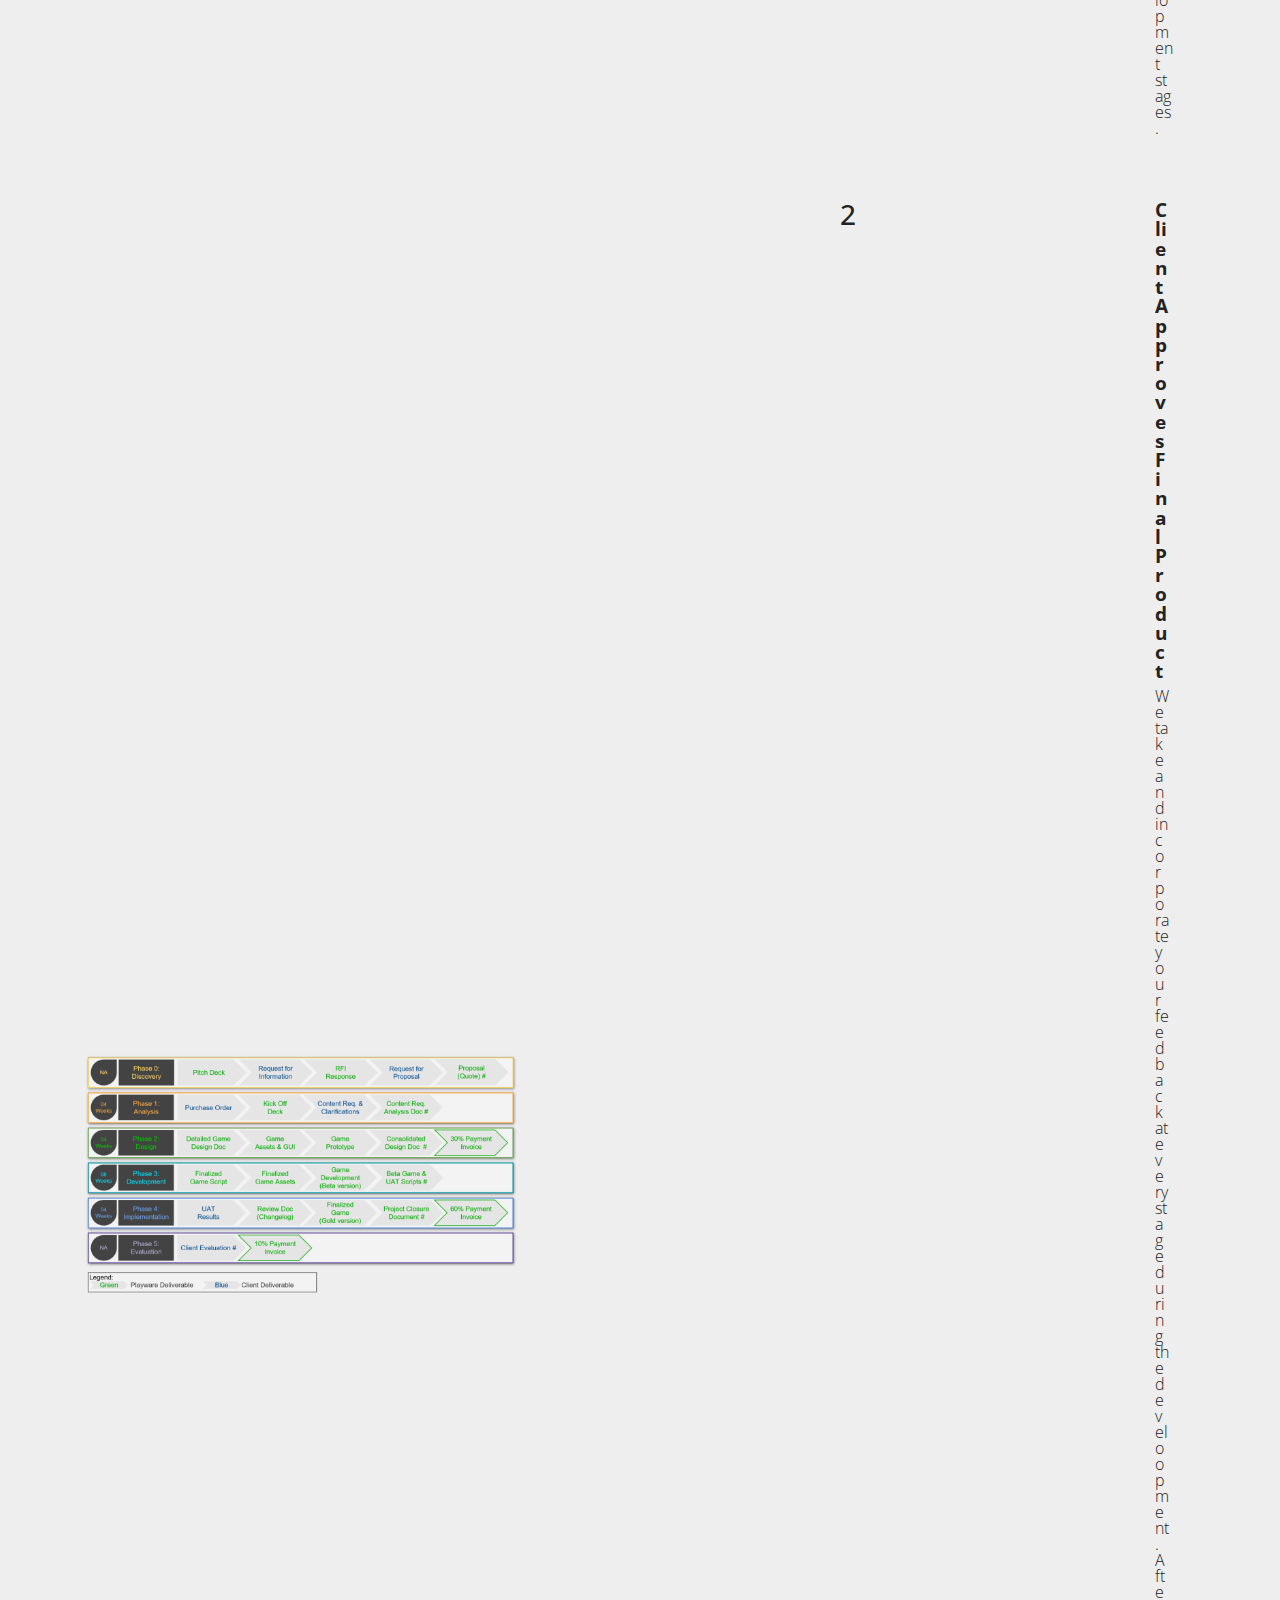
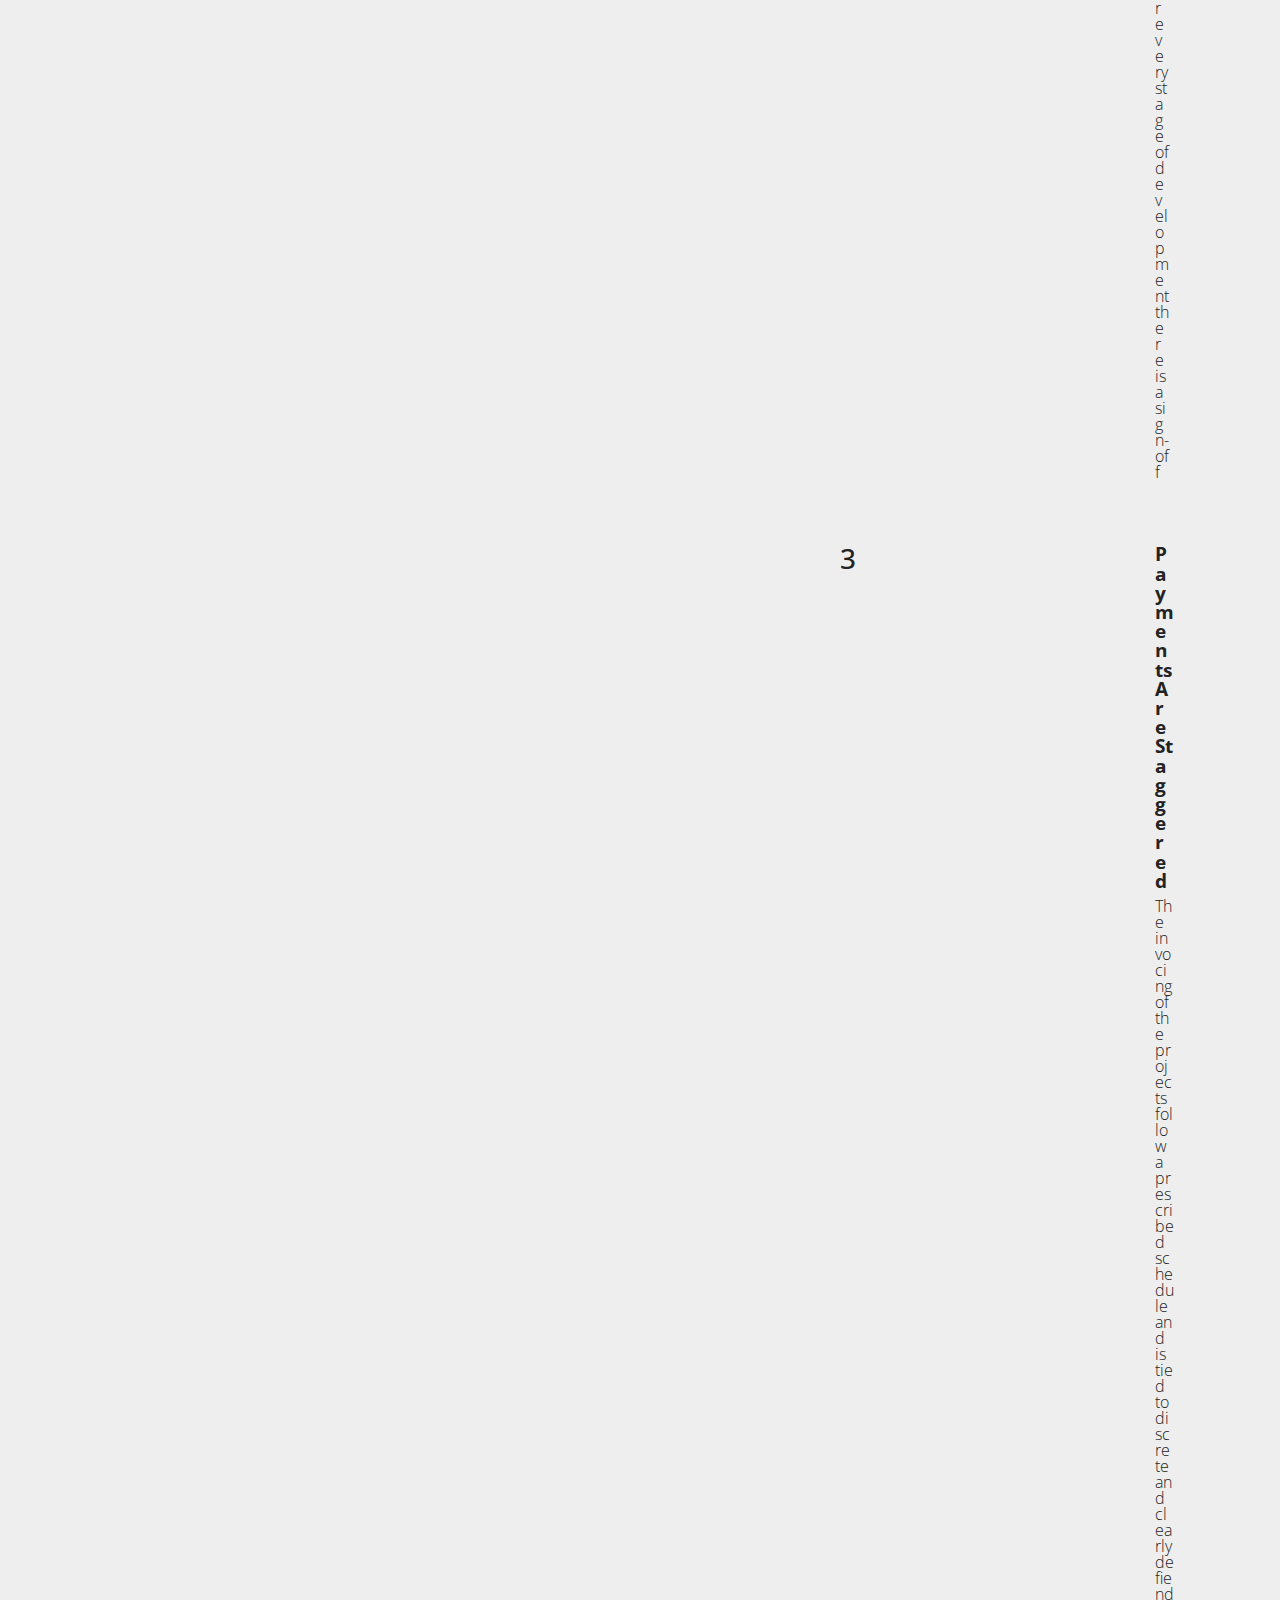
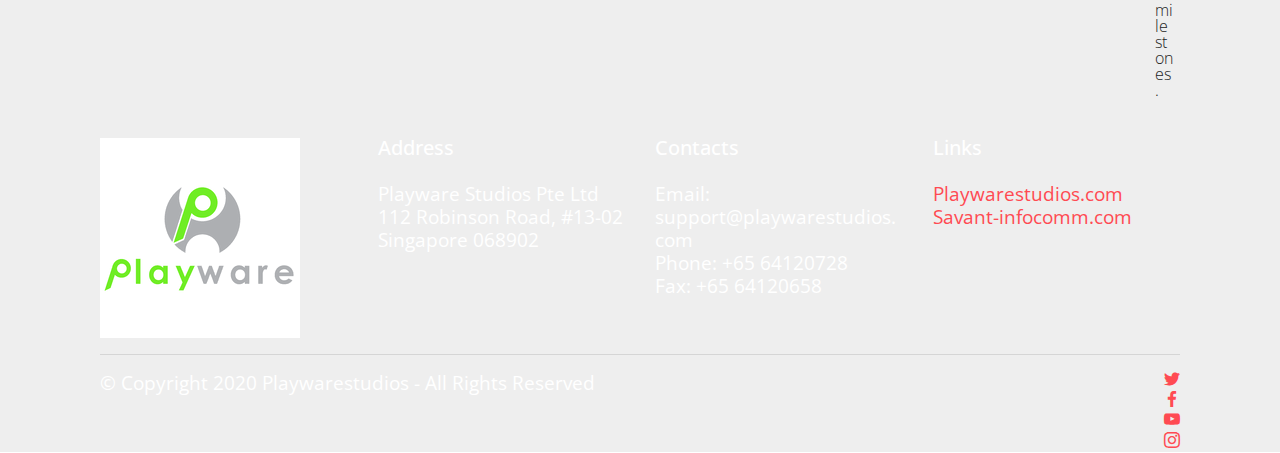
<file: page2.html>
<!DOCTYPE html>
<html  >
<head>
  <!-- Site made with Mobirise Website Builder v4.10.5, https://mobirise.com -->
  <meta charset="UTF-8">
  <meta http-equiv="X-UA-Compatible" content="IE=edge">
  <meta name="generator" content="Mobirise v4.10.5, mobirise.com">
  <meta name="viewport" content="width=device-width, initial-scale=1, minimum-scale=1">
  <link rel="shortcut icon" href="assets/images/playware-tourmasters-708x88.png" type="image/x-icon">
  <meta name="description" content="MHA departments information page">
  
  <title>MHA Internal Clients</title>
  <link rel="stylesheet" href="assets/web/assets/mobirise-icons/mobirise-icons.css">
  <link rel="stylesheet" href="assets/tether/tether.min.css">
  <link rel="stylesheet" href="assets/bootstrap/css/bootstrap.min.css">
  <link rel="stylesheet" href="assets/bootstrap/css/bootstrap-grid.min.css">
  <link rel="stylesheet" href="assets/bootstrap/css/bootstrap-reboot.min.css">
  <link rel="stylesheet" href="assets/socicon/css/styles.css">
  <link rel="stylesheet" href="assets/dropdown/css/style.css">
  <link rel="stylesheet" href="assets/theme/css/style.css">
  <link rel="stylesheet" href="assets/mobirise/css/mbr-additional.css" type="text/css">
  
  
  
</head>
<body>
  <section class="menu cid-qTkzRZLJNu" once="menu" id="menu1-9">

    

    <nav class="navbar navbar-expand beta-menu navbar-dropdown align-items-center navbar-fixed-top navbar-toggleable-sm">
        <button class="navbar-toggler navbar-toggler-right" type="button" data-toggle="collapse" data-target="#navbarSupportedContent" aria-controls="navbarSupportedContent" aria-expanded="false" aria-label="Toggle navigation">
            <div class="hamburger">
                <span></span>
                <span></span>
                <span></span>
                <span></span>
            </div>
        </button>
        <div class="menu-logo">
            <div class="navbar-brand">
                <span class="navbar-logo">
                    <a href="https://mobirise.com">
                         <img src="assets/images/playware-tourmasters-708x88.png" alt="Mobirise" title="" style="height: 3.8rem;">
                    </a>
                </span>
                
            </div>
        </div>
        <div class="collapse navbar-collapse" id="navbarSupportedContent">
            <ul class="navbar-nav nav-dropdown nav-right" data-app-modern-menu="true"><li class="nav-item"><a class="nav-link link text-black display-4" href="index.html#header2-1">Home</a></li><li class="nav-item"><a class="nav-link link text-black display-4" href="page2.html#header2-c">MHA Clients</a></li><li class="nav-item"><a class="nav-link link text-black display-4" href="page3.html#content5-q">
                        
                        Services
                    </a></li><li class="nav-item">
                    <a class="nav-link link text-black display-4" href="https://mobirise.com">
                        </a>
                </li>
                <li class="nav-item">
                    <a class="nav-link link text-black display-4" href="page5.html#header2-o">
                        
                        About Us
                    </a>
                </li></ul>
            
        </div>
    </nav>
</section>

<section class="engine"><a href="https://mobirise.info/x">css templates</a></section><section class="cid-rX98umZvm8 mbr-parallax-background" id="header2-c">

    

    <div class="mbr-overlay" style="opacity: 0.5; background-color: rgb(35, 35, 35);"></div>

    <div class="container align-center">
        <div class="row justify-content-md-center">
            <div class="mbr-white col-md-10">
                <h1 class="mbr-section-title mbr-bold pb-3 mbr-fonts-style display-2">3DHive Learning Gamelets Benefits</h1>
                
                <p class="mbr-text pb-3 mbr-fonts-style display-7"></p><p>&nbsp;&nbsp;&nbsp;&nbsp;&nbsp;&nbsp;&nbsp;&nbsp;&nbsp;&nbsp;&nbsp;&nbsp;&nbsp;<br></p>Places learners in simulated operations scenario &nbsp; &nbsp; &nbsp; &nbsp; &nbsp; &nbsp;<br><p>Effect of how their choices, good or bad, determine the outcome. 
<br>Show consequences of decisions. 
<br>Experience situations they would face on a regular basis. 
<br>Keep learners engaged interactively 
<br>Enables ractice repeatedly even on mobile devices 
<br>Facilitates better process and knowledge retention. 
<br>Allows trainers to assess the progress of each learner&nbsp;</p><p></p>
                
            </div>
        </div>
    </div>
    
</section>

<section class="counters4 counters cid-rX9ckeoXw8" id="counters4-e">

    

    

    <div class="container pt-4 mt-2">
        <h2 class="mbr-section-title pb-3 align-center mbr-fonts-style display-2">Why Work With Us</h2>
        
        <div class="media-container-row">
            <div class="media-block m-auto" style="width: 49%;">
                <div class="mbr-figure">
                    <img src="assets/images/mha-levels-of-complexity-with-teamwork-picture1-1024x679.png" alt="" title="">
                </div>
            </div>
            <div class="cards-block">
                <div class="cards-container">
                    <div class="card px-3 align-left col-12">
                        <div class="panel-item p-4 d-flex align-items-start">
                            <div class="card-img pr-3">
                                <h3 class="img-text d-flex align-items-center justify-content-center">
                                    1
                                </h3>
                            </div>
                            <div class="card-text">
                                <h4 class="mbr-content-title mbr-bold mbr-fonts-style display-7">Track Record and Delivery</h4>
                                <p class="mbr-content-text mbr-fonts-style display-7">As at April 2020, 12 projects have commenced and 17 are under development for Home Team, ICA, SCDF, SPF and CNB under 3 year contract, which also  covers includes CRA, SCORE, ISD and SPS.</p>
                            </div>
                        </div>
                    </div>
                    <div class="card px-3 align-left col-12">
                        <div class="panel-item p-4 d-flex align-items-start">
                            <div class="card-img pr-3">
                                <h3 class="img-text d-flex align-items-center justify-content-center">
                                    2
                                </h3>
                            </div>
                            <div class="card-text">
                                <h4 class="mbr-content-title mbr-bold mbr-fonts-style display-7">We Work With Your Teams Closely</h4>
                                <p class="mbr-content-text mbr-fonts-style display-7">We will work with the various MHA teams to design the appropriate content to achieve desired outcomes</p>
                            </div>
                        </div>
                    </div>
                    <div class="card px-3 align-left col-12">
                        <div class="panel-item p-4 d-flex align-items-start">
                            <div class="card-img pr-3">
                                <h3 class="img-text d-flex align-items-center justify-content-center">
                                    3
                                </h3>
                            </div>
                            <div class="card-text">
                                <h4 class="mbr-content-title mbr-bold mbr-fonts-style display-7">We Work Within Budgets Allocated</h4>
                                <p class="mbr-content-text mbr-fonts-style display-7">We will ensure the content development is within the MHA budget allocated for departments.&nbsp;</p>
                            </div>
                        </div>
                    </div>
                    
                </div>
            </div>
        </div>
    </div>
</section>

<section class="counters4 counters cid-rX9jGd31Lm" id="counters4-f">

    

    

    <div class="container pt-4 mt-2">
        <h2 class="mbr-section-title pb-3 align-center mbr-fonts-style display-2">Levels Of Content Complexity</h2>
        
        <div class="media-container-row">
            <div class="media-block m-auto" style="width: 49%;">
                <div class="mbr-figure">
                    <img src="assets/images/mha-level-of-complexity-table-picture1-1024x682.png" alt="" title="">
                </div>
            </div>
            <div class="cards-block">
                <div class="cards-container">
                    <div class="card px-3 align-left col-12">
                        <div class="panel-item p-4 d-flex align-items-start">
                            <div class="card-img pr-3">
                                <h3 class="img-text d-flex align-items-center justify-content-center">
                                    1
                                </h3>
                            </div>
                            <div class="card-text">
                                <h4 class="mbr-content-title mbr-bold mbr-fonts-style display-7">Choose The Appropriate Levels</h4>
                                <p class="mbr-content-text mbr-fonts-style display-7">The different levels offer a varied degree of complexity and engagement. Make a choice based on your learning objective.&nbsp;</p>
                            </div>
                        </div>
                    </div>
                    <div class="card px-3 align-left col-12">
                        <div class="panel-item p-4 d-flex align-items-start">
                            <div class="card-img pr-3">
                                <h3 class="img-text d-flex align-items-center justify-content-center">
                                    2
                                </h3>
                            </div>
                            <div class="card-text">
                                <h4 class="mbr-content-title mbr-bold mbr-fonts-style display-7">Development Cost Depends The Level Selected</h4>
                                <p class="mbr-content-text mbr-fonts-style display-7">MHA and PWS have already allocated the pricing, features, development schedule for each level. This means simpler and faster time to target.&nbsp;</p>
                            </div>
                        </div>
                    </div>
                    <div class="card px-3 align-left col-12">
                        <div class="panel-item p-4 d-flex align-items-start">
                            <div class="card-img pr-3">
                                <h3 class="img-text d-flex align-items-center justify-content-center">
                                    3
                                </h3>
                            </div>
                            <div class="card-text">
                                <h4 class="mbr-content-title mbr-bold mbr-fonts-style display-7">We Can Help You Design What's Best Within Budget</h4>
                                <p class="mbr-content-text mbr-fonts-style display-7">If you have been allocated a set number of hours and level for you course. Our experienced deisgners can propose how will deliver the learning objectives withinh the assigned budget.&nbsp;</p>
                            </div>
                        </div>
                    </div>
                    
                </div>
            </div>
        </div>
    </div>
</section>

<section class="mbr-section content6 cid-rX9mtcQhKG" id="content6-g">
    
     
    
    <div class="container">
        <div class="media-container-row">
            <div class="col-12 col-md-8">
                <div class="media-container-row">
                    <div class="mbr-figure" style="width: 200%;">
                      <img src="assets/images/mha-cost-table-picture1-688x668.png" alt="Mobirise" title="">  
                    </div>
                    <div class="media-content">
                        <div class="mbr-section-text">
                            <p class="mbr-text mb-0 mbr-fonts-style display-7"><strong>PRICING TABLE FOR MHA</strong><br><br>The pricing is based on level of complexity and time duration. Ad-hoc requests for example to include voice-overs, use on mobile devices and customisation will incure additional charges</p>
                        </div>
                    </div>
                </div>
            </div>
        </div>
    </div>
</section>

<section class="counters4 counters cid-rX9qv5IpIH" id="counters4-j">

    

    

    <div class="container pt-4 mt-2">
        <h2 class="mbr-section-title pb-3 align-center mbr-fonts-style display-5">Getting Your Project Developed</h2>
        
        <div class="media-container-row">
            <div class="media-block m-auto" style="width: 60%;">
                <div class="mbr-figure">
                    <img src="assets/images/mha-project-timelines-picture1-1268x700.png" alt="" title="">
                </div>
            </div>
            <div class="cards-block">
                <div class="cards-container">
                    <div class="card px-3 align-left col-12">
                        <div class="panel-item p-4 d-flex align-items-start">
                            <div class="card-img pr-3">
                                <h3 class="img-text d-flex align-items-center justify-content-center">
                                    1
                                </h3>
                            </div>
                            <div class="card-text">
                                <h4 class="mbr-content-title mbr-bold mbr-fonts-style display-7">5 Stages of Development&nbsp;</h4>
                                <p class="mbr-content-text mbr-fonts-style display-4">Our exerpeinced development team works within clearly defined and easy to track development stages.&nbsp;</p>
                            </div>
                        </div>
                    </div>
                    <div class="card px-3 align-left col-12">
                        <div class="panel-item p-4 d-flex align-items-start">
                            <div class="card-img pr-3">
                                <h3 class="img-text d-flex align-items-center justify-content-center">
                                    2
                                </h3>
                            </div>
                            <div class="card-text">
                                <h4 class="mbr-content-title mbr-bold mbr-fonts-style display-7">Client Approves Final Product</h4>
                                <p class="mbr-content-text mbr-fonts-style display-4">We take and incorporate your feedback at every stage during the develoopment. After every stage of development there is a sign-off</p>
                            </div>
                        </div>
                    </div>
                    <div class="card px-3 align-left col-12">
                        <div class="panel-item p-4 d-flex align-items-start">
                            <div class="card-img pr-3">
                                <h3 class="img-text d-flex align-items-center justify-content-center">
                                    3
                                </h3>
                            </div>
                            <div class="card-text">
                                <h4 class="mbr-content-title mbr-bold mbr-fonts-style display-7">Payments Are Staggered&nbsp;</h4>
                                <p class="mbr-content-text mbr-fonts-style display-4">The invocing of the projects follow a prescribed schedule and is tied to discrete and clearly defiend milestones.&nbsp;</p>
                            </div>
                        </div>
                    </div>
                    
                </div>
            </div>
        </div>
    </div>
</section>

<section class="cid-rY6X2dAdyN" id="footer1-b">

    

    

    <div class="container">
        <div class="media-container-row content text-white">
            <div class="col-12 col-md-3">
                <div class="media-wrap">
                    <a href="https://mobirise.co/">
                        <img src="assets/images/playware-logo-download-200x200.png" alt="Mobirise" title="">
                    </a>
                </div>
            </div>
            <div class="col-12 col-md-3 mbr-fonts-style display-7">
                <h5 class="pb-3">
                    Address
                </h5>
                <p class="mbr-text">Playware Studios Pte Ltd&nbsp;<br>112 Robinson Road, #13-02<br>Singapore 068902</p>
            </div>
            <div class="col-12 col-md-3 mbr-fonts-style display-7">
                <h5 class="pb-3">
                    Contacts
                </h5>
                <p class="mbr-text">
                    Email: support@playwarestudios.com&nbsp;<br>Phone: +65 64120728<br>Fax: +65 64120658</p>
            </div>
            <div class="col-12 col-md-3 mbr-fonts-style display-7">
                <h5 class="pb-3">Links</h5>
                <p class="mbr-text"><a href="http://savant-infocomm.com/" target="_blank">Playwarestudios.com&nbsp;</a><br><a href="http://savant-infocomm.com/" target="_blank">Savant-infocomm.com</a><br><br></p>
            </div>
        </div>
        <div class="footer-lower">
            <div class="media-container-row">
                <div class="col-sm-12">
                    <hr>
                </div>
            </div>
            <div class="media-container-row mbr-white">
                <div class="col-sm-6 copyright">
                    <p class="mbr-text mbr-fonts-style display-7">
                        © Copyright 2020 Playwarestudios - All Rights Reserved
                    </p>
                </div>
                <div class="col-md-6">
                    <div class="social-list align-right">
                        <div class="soc-item">
                            <a href="https://twitter.com/mobirise" target="_blank">
                                <span class="socicon-twitter socicon mbr-iconfont mbr-iconfont-social"></span>
                            </a>
                        </div>
                        <div class="soc-item">
                            <a href="https://www.facebook.com/pages/Mobirise/1616226671953247" target="_blank">
                                <span class="socicon-facebook socicon mbr-iconfont mbr-iconfont-social"></span>
                            </a>
                        </div>
                        <div class="soc-item">
                            <a href="https://www.youtube.com/c/mobirise" target="_blank">
                                <span class="socicon-youtube socicon mbr-iconfont mbr-iconfont-social"></span>
                            </a>
                        </div>
                        <div class="soc-item">
                            <a href="https://instagram.com/mobirise" target="_blank">
                                <span class="socicon-instagram socicon mbr-iconfont mbr-iconfont-social"></span>
                            </a>
                        </div>
                        
                        
                    </div>
                </div>
            </div>
        </div>
    </div>
</section>


  <script src="assets/web/assets/jquery/jquery.min.js"></script>
  <script src="assets/popper/popper.min.js"></script>
  <script src="assets/tether/tether.min.js"></script>
  <script src="assets/bootstrap/js/bootstrap.min.js"></script>
  <script src="assets/smoothscroll/smooth-scroll.js"></script>
  <script src="assets/touchswipe/jquery.touch-swipe.min.js"></script>
  <script src="assets/parallax/jarallax.min.js"></script>
  <script src="assets/viewportchecker/jquery.viewportchecker.js"></script>
  <script src="assets/dropdown/js/nav-dropdown.js"></script>
  <script src="assets/dropdown/js/navbar-dropdown.js"></script>
  <script src="assets/theme/js/script.js"></script>
  
  
</body>
</html>
</file>
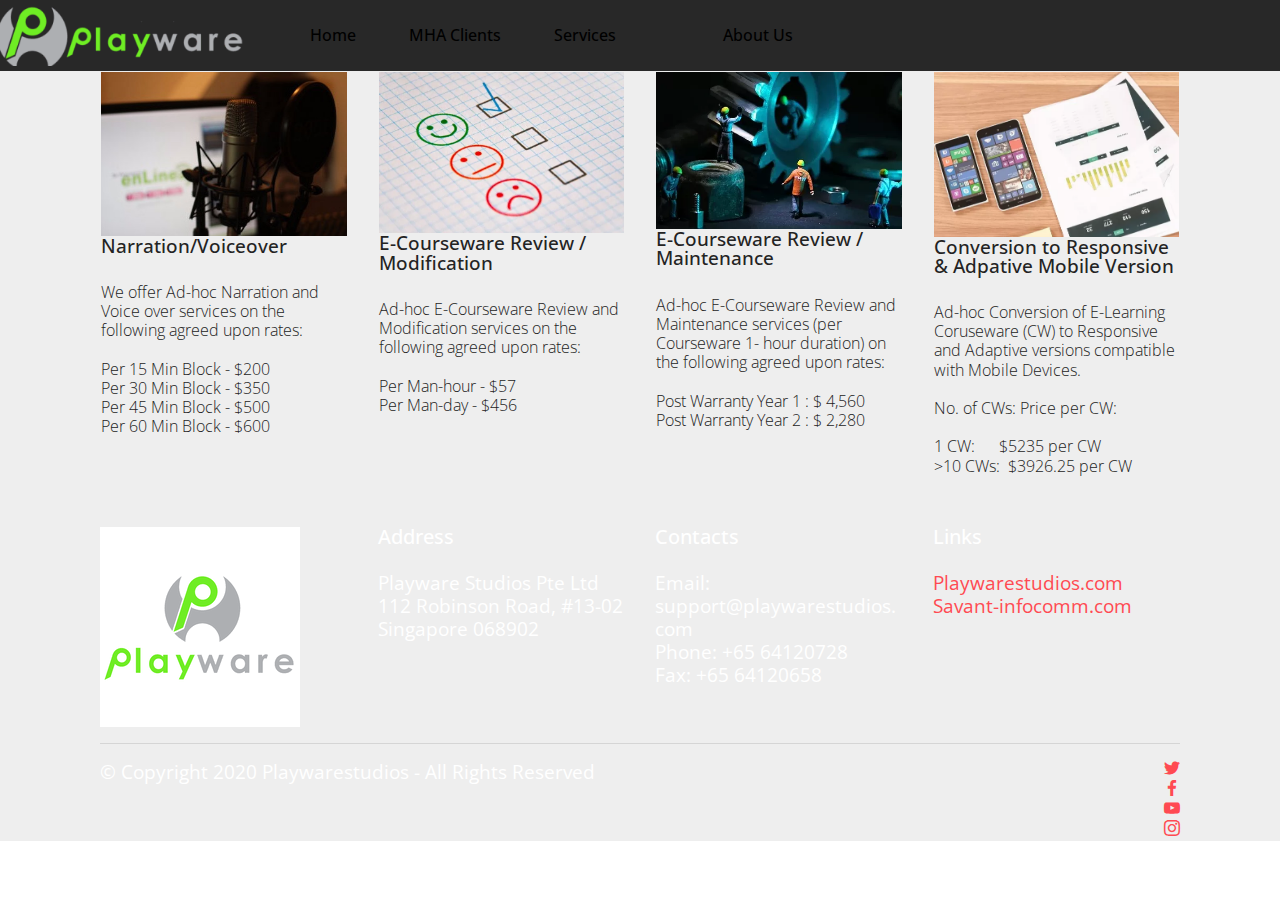
<file: page3.html>
<!DOCTYPE html>
<html  >
<head>
  <!-- Site made with Mobirise Website Builder v4.10.5, https://mobirise.com -->
  <meta charset="UTF-8">
  <meta http-equiv="X-UA-Compatible" content="IE=edge">
  <meta name="generator" content="Mobirise v4.10.5, mobirise.com">
  <meta name="viewport" content="width=device-width, initial-scale=1, minimum-scale=1">
  <link rel="shortcut icon" href="assets/images/playware-tourmasters-708x88.png" type="image/x-icon">
  <meta name="description" content="Web Site Builder Description">
  
  <title>Services</title>
  <link rel="stylesheet" href="assets/tether/tether.min.css">
  <link rel="stylesheet" href="assets/bootstrap/css/bootstrap.min.css">
  <link rel="stylesheet" href="assets/bootstrap/css/bootstrap-grid.min.css">
  <link rel="stylesheet" href="assets/bootstrap/css/bootstrap-reboot.min.css">
  <link rel="stylesheet" href="assets/dropdown/css/style.css">
  <link rel="stylesheet" href="assets/socicon/css/styles.css">
  <link rel="stylesheet" href="assets/theme/css/style.css">
  <link rel="stylesheet" href="assets/mobirise/css/mbr-additional.css" type="text/css">
  
  
  
</head>
<body>
  <section class="mbr-section content5 cid-rX9vkxRtI6 mbr-parallax-background" id="content5-q">

    

    

    <div class="container">
        <div class="media-container-row">
            <div class="title col-12 col-md-8">
                <h2 class="align-center mbr-bold mbr-white pb-3 mbr-fonts-style display-2">Our Services</h2>
                
                
                
            </div>
        </div>
    </div>
</section>

<section class="engine"><a href="https://mobirise.info/c">free site builder</a></section><section class="menu cid-qTkzRZLJNu" once="menu" id="menu1-k">

    

    <nav class="navbar navbar-expand beta-menu navbar-dropdown align-items-center navbar-fixed-top navbar-toggleable-sm">
        <button class="navbar-toggler navbar-toggler-right" type="button" data-toggle="collapse" data-target="#navbarSupportedContent" aria-controls="navbarSupportedContent" aria-expanded="false" aria-label="Toggle navigation">
            <div class="hamburger">
                <span></span>
                <span></span>
                <span></span>
                <span></span>
            </div>
        </button>
        <div class="menu-logo">
            <div class="navbar-brand">
                <span class="navbar-logo">
                    <a href="https://mobirise.com">
                         <img src="assets/images/playware-tourmasters-708x88.png" alt="Mobirise" title="" style="height: 3.8rem;">
                    </a>
                </span>
                
            </div>
        </div>
        <div class="collapse navbar-collapse" id="navbarSupportedContent">
            <ul class="navbar-nav nav-dropdown nav-right" data-app-modern-menu="true"><li class="nav-item"><a class="nav-link link text-black display-4" href="index.html#header2-1">Home</a></li><li class="nav-item"><a class="nav-link link text-black display-4" href="page2.html#header2-c">MHA Clients</a></li><li class="nav-item"><a class="nav-link link text-black display-4" href="page3.html#content5-q">
                        
                        Services
                    </a></li><li class="nav-item">
                    <a class="nav-link link text-black display-4" href="https://mobirise.com">
                        </a>
                </li>
                <li class="nav-item">
                    <a class="nav-link link text-black display-4" href="page5.html#header2-o">
                        
                        About Us
                    </a>
                </li></ul>
            
        </div>
    </nav>
</section>

<section class="features2 cid-rX9uEmEnus" id="features2-p">

    

    
    
    <div class="container">
        <div class="media-container-row">
            <div class="card p-3 col-12 col-md-6 col-lg-3">
                <div class="card-wrapper">
                    <div class="card-img">
                        <img src="assets/images/digital-marketing-2258364-960-720-492x328.jpeg" alt="Mobirise" title="">
                    </div>
                    <div class="card-box">
                        <h4 class="card-title pb-3 mbr-fonts-style display-7">Narration/Voiceover</h4>
                        <p class="mbr-text mbr-fonts-style display-4">We offer Ad-hoc Narration and Voice over services on the following agreed upon rates:<br><br>Per 15 Min Block - $200<br>Per 30 Min Block - $350<br>Per 45 Min Block - $500<br>Per 60 Min Block - $600</p>
                    </div>
                </div>
            </div>

            <div class="card p-3 col-12 col-md-6 col-lg-3">
                <div class="card-wrapper">
                    <div class="card-img">
                        <img src="assets/images/feedback-3677258.webp" alt="Mobirise" title="">
                    </div>
                    <div class="card-box ">
                        <h4 class="card-title pb-3 mbr-fonts-style display-7">E-Courseware Review / Modification</h4>
                        <p class="mbr-text mbr-fonts-style display-4">Ad-hoc E-Courseware Review and Modification services on the following agreed upon rates:&nbsp;<br><br>Per Man-hour - $57<br>Per Man-day - $456</p>
                    </div>
                </div>
            </div>

            <div class="card p-3 col-12 col-md-6 col-lg-3">
                <div class="card-wrapper">
                    <div class="card-img">
                        <img src="assets/images/mechanical-engineering-2993233.webp" alt="Mobirise" title="">
                    </div>
                    <div class="card-box">
                        <h4 class="card-title pb-3 mbr-fonts-style display-7">E-Courseware Review / Maintenance&nbsp;</h4>
                        <p class="mbr-text mbr-fonts-style display-4">Ad-hoc E-Courseware Review and Maintenance services (per Courseware 1- hour duration) on the following agreed upon rates:<br><br>Post Warranty Year 1 : $ 4,560<br>Post Warranty Year 2 : $ 2,280 </p>
                    </div>
                </div>
            </div>

            <div class="card p-3 col-12 col-md-6 col-lg-3">
                <div class="card-wrapper">
                    <div class="card-img">
                        <img src="assets/images/ux-789162.webp" alt="Mobirise" title="">
                    </div>
                    <div class="card-box">
                        <h4 class="card-title pb-3 mbr-fonts-style display-7">
                            Conversion to Responsive &amp; Adpative Mobile Version</h4>
                        <p class="mbr-text mbr-fonts-style display-4">Ad-hoc Conversion of E-Learning Coruseware (CW) to Responsive and Adaptive versions compatible with Mobile Devices.<br><br>No. of CWs: Price per CW:<br><br>1 CW: &nbsp; &nbsp; &nbsp;$5235 per CW<br>&gt;10 CWs: &nbsp;$3926.25 per CW<br><br></p>
                    </div>
                </div>
            </div>
        </div>
    </div>
</section>

<section class="cid-rX9A9bQ7EP" id="footer1-y">

    

    

    <div class="container">
        <div class="media-container-row content text-white">
            <div class="col-12 col-md-3">
                <div class="media-wrap">
                    <a href="https://mobirise.co/">
                        <img src="assets/images/playware-logo-download-200x2000.png" alt="Mobirise" title="">
                    </a>
                </div>
            </div>
            <div class="col-12 col-md-3 mbr-fonts-style display-7">
                <h5 class="pb-3">
                    Address
                </h5>
                <p class="mbr-text">Playware Studios Pte Ltd&nbsp;<br>112 Robinson Road, #13-02<br>Singapore 068902</p>
            </div>
            <div class="col-12 col-md-3 mbr-fonts-style display-7">
                <h5 class="pb-3">
                    Contacts
                </h5>
                <p class="mbr-text">
                    Email: support@playwarestudios.com&nbsp;<br>Phone: +65 64120728<br>Fax: +65 64120658</p>
            </div>
            <div class="col-12 col-md-3 mbr-fonts-style display-7">
                <h5 class="pb-3">Links</h5>
                <p class="mbr-text"><a href="http://savant-infocomm.com/" target="_blank">Playwarestudios.com&nbsp;</a><br><a href="http://savant-infocomm.com/" target="_blank">Savant-infocomm.com</a><br><br></p>
            </div>
        </div>
        <div class="footer-lower">
            <div class="media-container-row">
                <div class="col-sm-12">
                    <hr>
                </div>
            </div>
            <div class="media-container-row mbr-white">
                <div class="col-sm-6 copyright">
                    <p class="mbr-text mbr-fonts-style display-7">
                        © Copyright 2020 Playwarestudios - All Rights Reserved
                    </p>
                </div>
                <div class="col-md-6">
                    <div class="social-list align-right">
                        <div class="soc-item">
                            <a href="https://twitter.com/mobirise" target="_blank">
                                <span class="socicon-twitter socicon mbr-iconfont mbr-iconfont-social"></span>
                            </a>
                        </div>
                        <div class="soc-item">
                            <a href="https://www.facebook.com/pages/Mobirise/1616226671953247" target="_blank">
                                <span class="socicon-facebook socicon mbr-iconfont mbr-iconfont-social"></span>
                            </a>
                        </div>
                        <div class="soc-item">
                            <a href="https://www.youtube.com/c/mobirise" target="_blank">
                                <span class="socicon-youtube socicon mbr-iconfont mbr-iconfont-social"></span>
                            </a>
                        </div>
                        <div class="soc-item">
                            <a href="https://instagram.com/mobirise" target="_blank">
                                <span class="socicon-instagram socicon mbr-iconfont mbr-iconfont-social"></span>
                            </a>
                        </div>
                        
                        
                    </div>
                </div>
            </div>
        </div>
    </div>
</section>


  <script src="assets/web/assets/jquery/jquery.min.js"></script>
  <script src="assets/popper/popper.min.js"></script>
  <script src="assets/tether/tether.min.js"></script>
  <script src="assets/bootstrap/js/bootstrap.min.js"></script>
  <script src="assets/smoothscroll/smooth-scroll.js"></script>
  <script src="assets/parallax/jarallax.min.js"></script>
  <script src="assets/dropdown/js/nav-dropdown.js"></script>
  <script src="assets/dropdown/js/navbar-dropdown.js"></script>
  <script src="assets/touchswipe/jquery.touch-swipe.min.js"></script>
  <script src="assets/theme/js/script.js"></script>
  
  
</body>
</html>
</file>
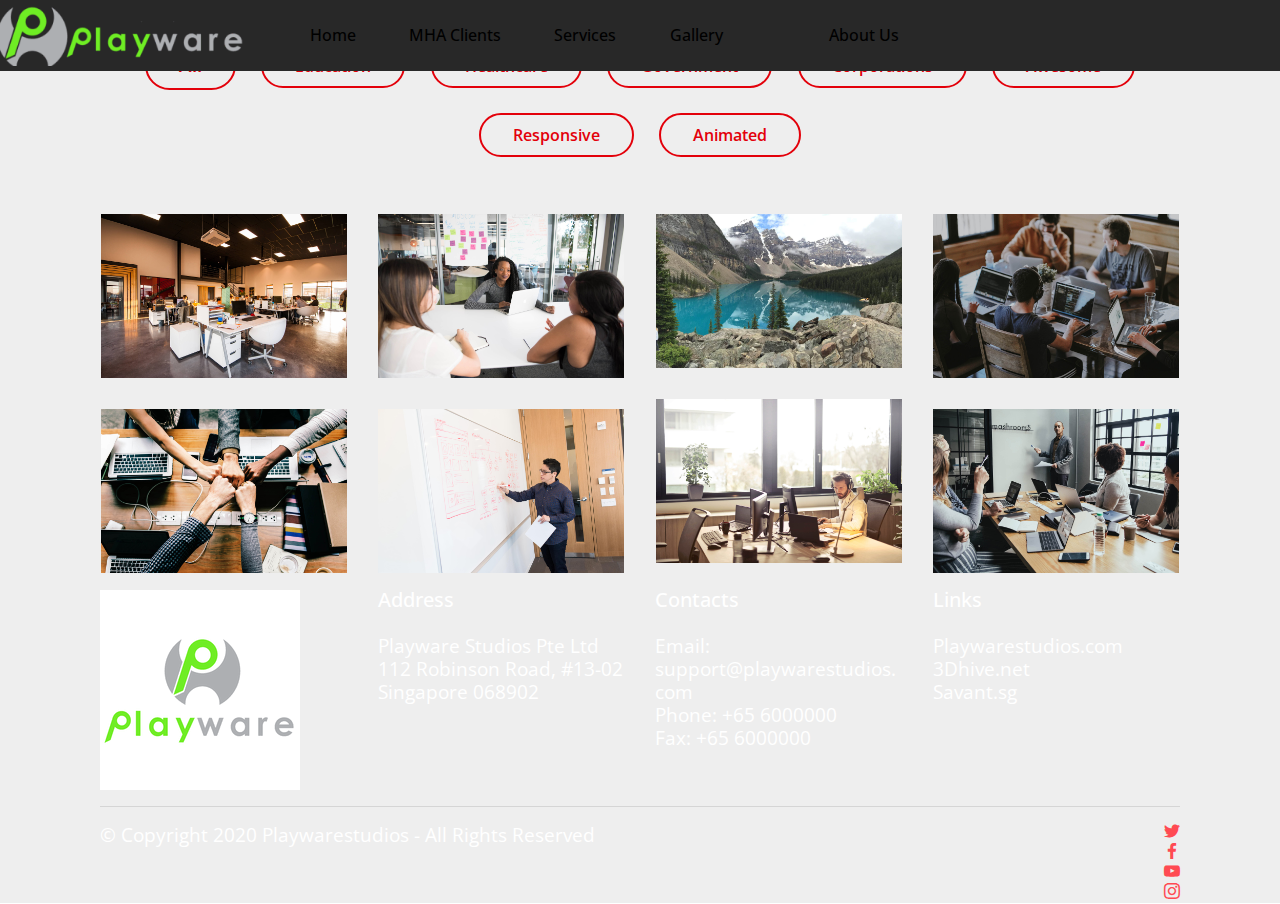
<file: page4.html>
<!DOCTYPE html>
<html  >
<head>
  <!-- Site made with Mobirise Website Builder v4.10.5, https://mobirise.com -->
  <meta charset="UTF-8">
  <meta http-equiv="X-UA-Compatible" content="IE=edge">
  <meta name="generator" content="Mobirise v4.10.5, mobirise.com">
  <meta name="viewport" content="width=device-width, initial-scale=1, minimum-scale=1">
  <link rel="shortcut icon" href="assets/images/playware-tourmasters-708x88.png" type="image/x-icon">
  <meta name="description" content="Website Creator Description">
  
  <title>Gallery</title>
  <link rel="stylesheet" href="assets/web/assets/mobirise-icons/mobirise-icons.css">
  <link rel="stylesheet" href="assets/tether/tether.min.css">
  <link rel="stylesheet" href="assets/bootstrap/css/bootstrap.min.css">
  <link rel="stylesheet" href="assets/bootstrap/css/bootstrap-grid.min.css">
  <link rel="stylesheet" href="assets/bootstrap/css/bootstrap-reboot.min.css">
  <link rel="stylesheet" href="assets/socicon/css/styles.css">
  <link rel="stylesheet" href="assets/dropdown/css/style.css">
  <link rel="stylesheet" href="assets/theme/css/style.css">
  <link rel="stylesheet" href="assets/gallery/style.css">
  <link rel="stylesheet" href="assets/mobirise/css/mbr-additional.css" type="text/css">
  
  
  
</head>
<body>
  <section class="menu cid-qTkzRZLJNu" once="menu" id="menu1-l">

    

    <nav class="navbar navbar-expand beta-menu navbar-dropdown align-items-center navbar-fixed-top navbar-toggleable-sm">
        <button class="navbar-toggler navbar-toggler-right" type="button" data-toggle="collapse" data-target="#navbarSupportedContent" aria-controls="navbarSupportedContent" aria-expanded="false" aria-label="Toggle navigation">
            <div class="hamburger">
                <span></span>
                <span></span>
                <span></span>
                <span></span>
            </div>
        </button>
        <div class="menu-logo">
            <div class="navbar-brand">
                <span class="navbar-logo">
                    <a href="https://mobirise.com">
                         <img src="assets/images/playware-tourmasters-708x88.png" alt="Mobirise" title="" style="height: 3.8rem;">
                    </a>
                </span>
                
            </div>
        </div>
        <div class="collapse navbar-collapse" id="navbarSupportedContent">
            <ul class="navbar-nav nav-dropdown nav-right" data-app-modern-menu="true"><li class="nav-item"><a class="nav-link link text-black display-4" href="index.html#header2-1">Home</a></li><li class="nav-item"><a class="nav-link link text-black display-4" href="page2.html#header2-c">MHA Clients</a></li><li class="nav-item"><a class="nav-link link text-black display-4" href="page3.html#content5-q">
                        
                        Services
                    </a></li><li class="nav-item"><a class="nav-link link text-black display-4" href="page4.html#header12-u">Gallery</a></li><li class="nav-item">
                    <a class="nav-link link text-black display-4" href="https://mobirise.com">
                        </a>
                </li>
                <li class="nav-item">
                    <a class="nav-link link text-black display-4" href="page5.html#header2-o">
                        
                        About Us
                    </a>
                </li></ul>
            
        </div>
    </nav>
</section>

<section class="engine"><a href="https://mobirise.info/n">free simple web templates</a></section><section class="header12 cid-rX9x73Xut5 mbr-parallax-background" id="header12-u">

    

    <div class="mbr-overlay" style="opacity: 0.5; background-color: rgb(35, 35, 35);">
    </div>

    <div class="container  ">
            <div class="media-container">
                <div class="col-md-12 align-center">
                    
                    
                    

                    <div class="icons-media-container mbr-white">
                        <div class="card col-12 col-md-6 col-lg-3">
                            
                            
                        </div>

                        <div class="card col-12 col-md-6 col-lg-3">
                            
                            
                        </div>

                        <div class="card col-12 col-md-6 col-lg-3">
                            
                            
                        </div>

                        <div class="card col-12 col-md-6 col-lg-3">
                            
                            
                        </div>
                    </div>
                </div>
            </div>
    </div>

    
</section>

<section class="mbr-gallery mbr-slider-carousel cid-rX9wiJuPZn" id="gallery2-t">

    

    <div class="container">
        <div><!-- Filter --><div class="mbr-gallery-filter container gallery-filter-active"><ul buttons="0"><li class="mbr-gallery-filter-all"><a class="btn btn-md btn-primary-outline active display-7" href="">All</a></li></ul></div><!-- Gallery --><div class="mbr-gallery-row"><div class="mbr-gallery-layout-default"><div><div><div class="mbr-gallery-item mbr-gallery-item--p2" data-video-url="false" data-tags="Education"><div href="#lb-gallery2-t" data-slide-to="0" data-toggle="modal"><img src="assets/images/background1.jpg" alt="" title=""><span class="icon-focus"></span></div></div><div class="mbr-gallery-item mbr-gallery-item--p2" data-video-url="false" data-tags="Healthcare"><div href="#lb-gallery2-t" data-slide-to="1" data-toggle="modal"><img src="assets/images/background2.jpg" alt="" title=""><span class="icon-focus"></span></div></div><div class="mbr-gallery-item mbr-gallery-item--p2" data-video-url="false" data-tags="Government"><div href="#lb-gallery2-t" data-slide-to="2" data-toggle="modal"><img src="assets/images/background3.jpg" alt="" title=""><span class="icon-focus"></span></div></div><div class="mbr-gallery-item mbr-gallery-item--p2" data-video-url="false" data-tags="Corporations"><div href="#lb-gallery2-t" data-slide-to="3" data-toggle="modal"><img src="assets/images/background4.jpg" alt="" title=""><span class="icon-focus"></span></div></div><div class="mbr-gallery-item mbr-gallery-item--p2" data-video-url="false" data-tags="Awesome"><div href="#lb-gallery2-t" data-slide-to="4" data-toggle="modal"><img src="assets/images/background5.jpg" alt="" title=""><span class="icon-focus"></span></div></div><div class="mbr-gallery-item mbr-gallery-item--p2" data-video-url="false" data-tags="Awesome"><div href="#lb-gallery2-t" data-slide-to="5" data-toggle="modal"><img src="assets/images/background6.jpg" alt="" title=""><span class="icon-focus"></span></div></div><div class="mbr-gallery-item mbr-gallery-item--p2" data-video-url="false" data-tags="Responsive"><div href="#lb-gallery2-t" data-slide-to="6" data-toggle="modal"><img src="assets/images/background7.jpg" alt="" title=""><span class="icon-focus"></span></div></div><div class="mbr-gallery-item mbr-gallery-item--p2" data-video-url="false" data-tags="Animated"><div href="#lb-gallery2-t" data-slide-to="7" data-toggle="modal"><img src="assets/images/background8.jpg" alt="" title=""><span class="icon-focus"></span></div></div></div></div><div class="clearfix"></div></div></div><!-- Lightbox --><div data-app-prevent-settings="" class="mbr-slider modal fade carousel slide" tabindex="-1" data-keyboard="true" data-interval="false" id="lb-gallery2-t"><div class="modal-dialog"><div class="modal-content"><div class="modal-body"><div class="carousel-inner"><div class="carousel-item"><img src="assets/images/background1.jpg" alt="" title=""></div><div class="carousel-item"><img src="assets/images/background2.jpg" alt="" title=""></div><div class="carousel-item"><img src="assets/images/background3.jpg" alt="" title=""></div><div class="carousel-item"><img src="assets/images/background4.jpg" alt="" title=""></div><div class="carousel-item active"><img src="assets/images/background5.jpg" alt="" title=""></div><div class="carousel-item"><img src="assets/images/background6.jpg" alt="" title=""></div><div class="carousel-item"><img src="assets/images/background7.jpg" alt="" title=""></div><div class="carousel-item"><img src="assets/images/background8.jpg" alt="" title=""></div></div><a class="carousel-control carousel-control-prev" role="button" data-slide="prev" href="#lb-gallery2-t"><span class="mbri-left mbr-iconfont" aria-hidden="true"></span><span class="sr-only">Previous</span></a><a class="carousel-control carousel-control-next" role="button" data-slide="next" href="#lb-gallery2-t"><span class="mbri-right mbr-iconfont" aria-hidden="true"></span><span class="sr-only">Next</span></a><a class="close" href="#" role="button" data-dismiss="modal"><span class="sr-only">Close</span></a></div></div></div></div></div>
    </div>

</section>

<section class="cid-rX9AbK6VNy" id="footer1-z">

    

    

    <div class="container">
        <div class="media-container-row content text-white">
            <div class="col-12 col-md-3">
                <div class="media-wrap">
                    <a href="https://mobirise.co/">
                        <img src="assets/images/playware-logo-download-200x200.png" alt="Mobirise" title="">
                    </a>
                </div>
            </div>
            <div class="col-12 col-md-3 mbr-fonts-style display-7">
                <h5 class="pb-3">
                    Address
                </h5>
                <p class="mbr-text">Playware Studios Pte Ltd&nbsp;<br>112 Robinson Road, #13-02<br>Singapore 068902</p>
            </div>
            <div class="col-12 col-md-3 mbr-fonts-style display-7">
                <h5 class="pb-3">
                    Contacts
                </h5>
                <p class="mbr-text">
                    Email: support@playwarestudios.com&nbsp;<br>Phone: +65 6000000&nbsp;<br>Fax: +65 6000000</p>
            </div>
            <div class="col-12 col-md-3 mbr-fonts-style display-7">
                <h5 class="pb-3">Links</h5>
                <p class="mbr-text">Playwarestudios.com&nbsp;<br>3Dhive.net&nbsp;<br>Savant.sg</p>
            </div>
        </div>
        <div class="footer-lower">
            <div class="media-container-row">
                <div class="col-sm-12">
                    <hr>
                </div>
            </div>
            <div class="media-container-row mbr-white">
                <div class="col-sm-6 copyright">
                    <p class="mbr-text mbr-fonts-style display-7">
                        © Copyright 2020 Playwarestudios - All Rights Reserved
                    </p>
                </div>
                <div class="col-md-6">
                    <div class="social-list align-right">
                        <div class="soc-item">
                            <a href="https://twitter.com/mobirise" target="_blank">
                                <span class="socicon-twitter socicon mbr-iconfont mbr-iconfont-social"></span>
                            </a>
                        </div>
                        <div class="soc-item">
                            <a href="https://www.facebook.com/pages/Mobirise/1616226671953247" target="_blank">
                                <span class="socicon-facebook socicon mbr-iconfont mbr-iconfont-social"></span>
                            </a>
                        </div>
                        <div class="soc-item">
                            <a href="https://www.youtube.com/c/mobirise" target="_blank">
                                <span class="socicon-youtube socicon mbr-iconfont mbr-iconfont-social"></span>
                            </a>
                        </div>
                        <div class="soc-item">
                            <a href="https://instagram.com/mobirise" target="_blank">
                                <span class="socicon-instagram socicon mbr-iconfont mbr-iconfont-social"></span>
                            </a>
                        </div>
                        
                        
                    </div>
                </div>
            </div>
        </div>
    </div>
</section>


  <script src="assets/web/assets/jquery/jquery.min.js"></script>
  <script src="assets/popper/popper.min.js"></script>
  <script src="assets/tether/tether.min.js"></script>
  <script src="assets/bootstrap/js/bootstrap.min.js"></script>
  <script src="assets/smoothscroll/smooth-scroll.js"></script>
  <script src="assets/vimeoplayer/jquery.mb.vimeo_player.js"></script>
  <script src="assets/parallax/jarallax.min.js"></script>
  <script src="assets/touchswipe/jquery.touch-swipe.min.js"></script>
  <script src="assets/masonry/masonry.pkgd.min.js"></script>
  <script src="assets/imagesloaded/imagesloaded.pkgd.min.js"></script>
  <script src="assets/bootstrapcarouselswipe/bootstrap-carousel-swipe.js"></script>
  <script src="assets/dropdown/js/nav-dropdown.js"></script>
  <script src="assets/dropdown/js/navbar-dropdown.js"></script>
  <script src="assets/theme/js/script.js"></script>
  <script src="assets/gallery/player.min.js"></script>
  <script src="assets/gallery/script.js"></script>
  <script src="assets/slidervideo/script.js"></script>
  
  
</body>
</html>
</file>
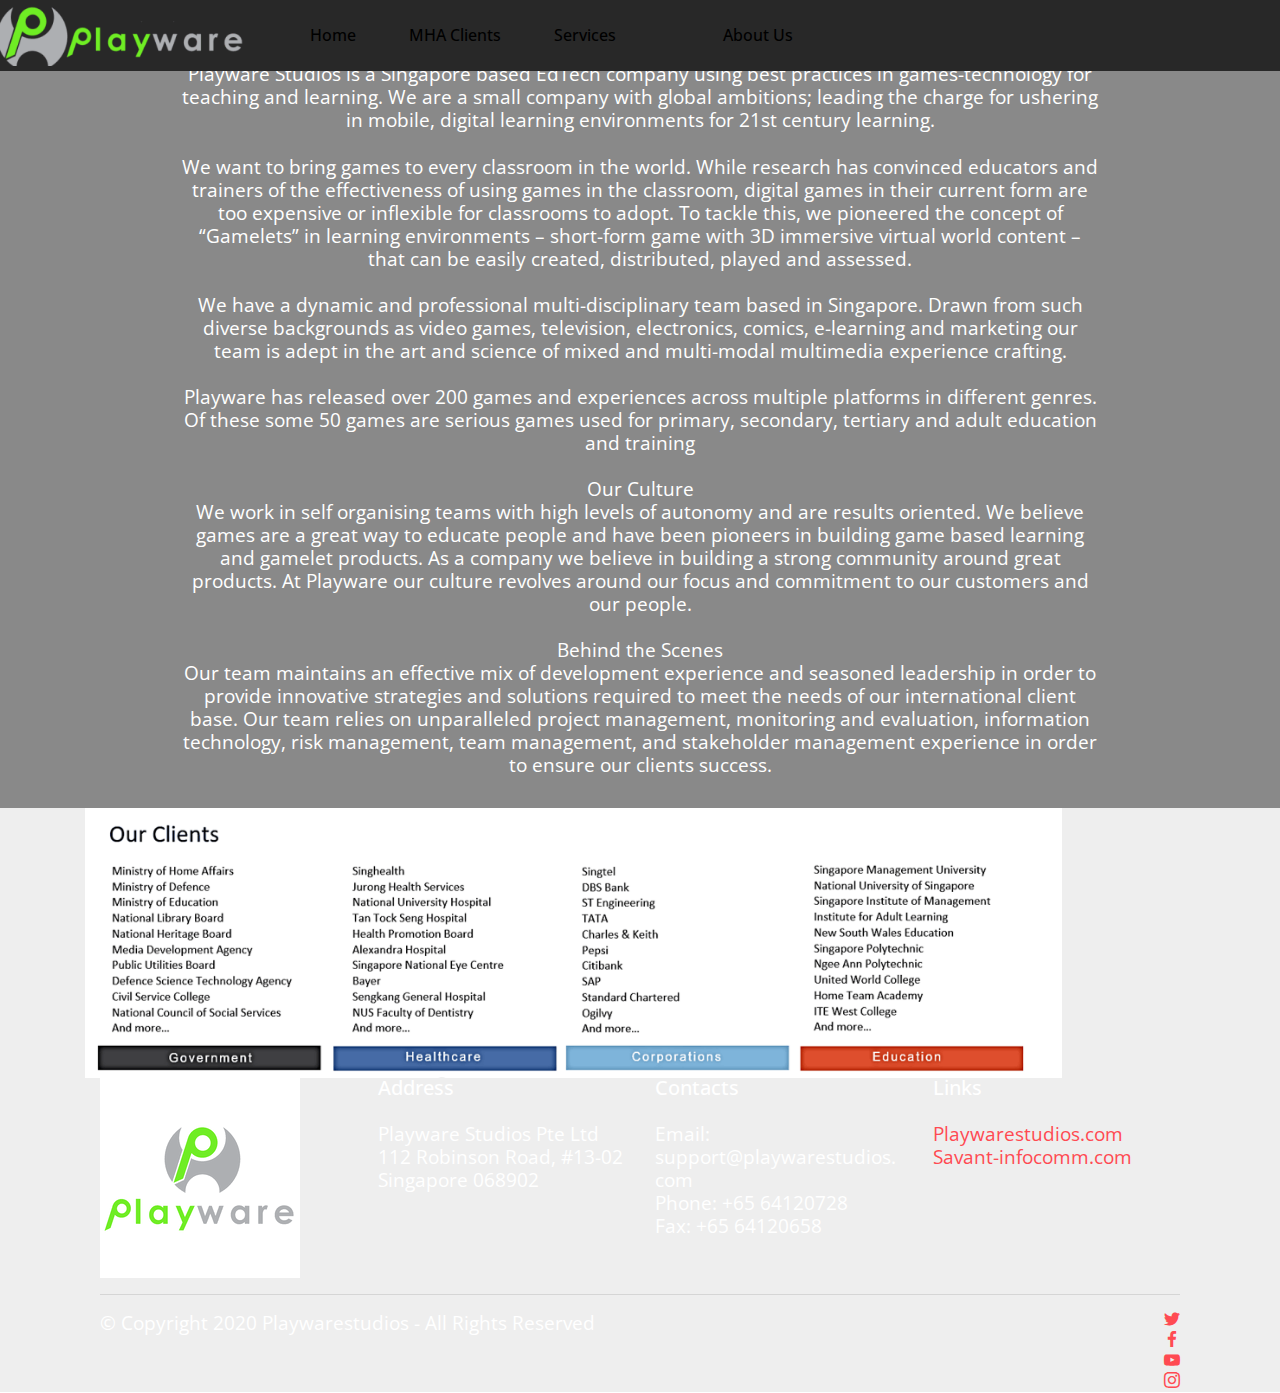
<file: page5.html>
<!DOCTYPE html>
<html  >
<head>
  <!-- Site made with Mobirise Website Builder v4.10.5, https://mobirise.com -->
  <meta charset="UTF-8">
  <meta http-equiv="X-UA-Compatible" content="IE=edge">
  <meta name="generator" content="Mobirise v4.10.5, mobirise.com">
  <meta name="viewport" content="width=device-width, initial-scale=1, minimum-scale=1">
  <link rel="shortcut icon" href="assets/images/playware-tourmasters-708x88.png" type="image/x-icon">
  <meta name="description" content="Website Builder Description">
  
  <title>About Us</title>
  <link rel="stylesheet" href="assets/web/assets/mobirise-icons/mobirise-icons.css">
  <link rel="stylesheet" href="assets/tether/tether.min.css">
  <link rel="stylesheet" href="assets/bootstrap/css/bootstrap.min.css">
  <link rel="stylesheet" href="assets/bootstrap/css/bootstrap-grid.min.css">
  <link rel="stylesheet" href="assets/bootstrap/css/bootstrap-reboot.min.css">
  <link rel="stylesheet" href="assets/socicon/css/styles.css">
  <link rel="stylesheet" href="assets/dropdown/css/style.css">
  <link rel="stylesheet" href="assets/theme/css/style.css">
  <link rel="stylesheet" href="assets/mobirise/css/mbr-additional.css" type="text/css">
  
  
  
</head>
<body>
  <section class="menu cid-qTkzRZLJNu" once="menu" id="menu1-m">

    

    <nav class="navbar navbar-expand beta-menu navbar-dropdown align-items-center navbar-fixed-top navbar-toggleable-sm">
        <button class="navbar-toggler navbar-toggler-right" type="button" data-toggle="collapse" data-target="#navbarSupportedContent" aria-controls="navbarSupportedContent" aria-expanded="false" aria-label="Toggle navigation">
            <div class="hamburger">
                <span></span>
                <span></span>
                <span></span>
                <span></span>
            </div>
        </button>
        <div class="menu-logo">
            <div class="navbar-brand">
                <span class="navbar-logo">
                    <a href="https://mobirise.com">
                         <img src="assets/images/playware-tourmasters-708x88.png" alt="Mobirise" title="" style="height: 3.8rem;">
                    </a>
                </span>
                
            </div>
        </div>
        <div class="collapse navbar-collapse" id="navbarSupportedContent">
            <ul class="navbar-nav nav-dropdown nav-right" data-app-modern-menu="true"><li class="nav-item"><a class="nav-link link text-black display-4" href="index.html#header2-1">Home</a></li><li class="nav-item"><a class="nav-link link text-black display-4" href="page2.html#header2-c">MHA Clients</a></li><li class="nav-item"><a class="nav-link link text-black display-4" href="page3.html#content5-q">
                        
                        Services
                    </a></li><li class="nav-item">
                    <a class="nav-link link text-black display-4" href="https://mobirise.com">
                        </a>
                </li>
                <li class="nav-item">
                    <a class="nav-link link text-black display-4" href="page5.html#header2-o">
                        
                        About Us
                    </a>
                </li></ul>
            
        </div>
    </nav>
</section>

<section class="engine"><a href="https://mobirise.info/n">simple web templates</a></section><section class="cid-rX9tP3Qj8E mbr-parallax-background" id="header2-o">

    

    <div class="mbr-overlay" style="opacity: 0.5; background-color: rgb(35, 35, 35);"></div>

    <div class="container align-center">
        <div class="row justify-content-md-center">
            <div class="mbr-white col-md-10">
                <h1 class="mbr-section-title mbr-bold pb-3 mbr-fonts-style display-2">Who We Are</h1>
                
                <p class="mbr-text pb-3 mbr-fonts-style display-7">Playware Studios is a Singapore based EdTech  company using best practices in games-technology for teaching and learning. We are a small company with global ambitions;  leading the charge for ushering in mobile, digital learning environments for 21st century learning.
<br>
<br>We want to bring games to every classroom in the world. While research has convinced educators and trainers of the effectiveness of using games in the classroom, digital games in their current form are too expensive or inflexible for classrooms to adopt. To tackle this, we pioneered the concept of “Gamelets” in learning environments – short-form game with 3D immersive virtual world content – that can be easily created, distributed, played and assessed.
<br>
<br>We have a dynamic and professional multi-disciplinary team based in Singapore. Drawn from such diverse backgrounds as video games, television, electronics, comics, e-learning and marketing our team is adept in the art and science of mixed and multi-modal multimedia experience crafting.
<br>
<br>Playware has released over 200 games and experiences across multiple platforms in different genres. Of these some 50 games are serious games used for primary, secondary, tertiary and adult education and training
<br>
<br>Our Culture
<br>We work in self organising teams with high levels of autonomy and are results oriented. We believe games are a great way to educate people and have been pioneers in building game based learning and gamelet products. As a company we believe in building a strong community around great products. At Playware our culture revolves around our focus and commitment to our customers and our people.
<br>
<br>Behind the Scenes
<br>Our team maintains an effective mix of development experience and seasoned leadership in order to provide innovative strategies and solutions required to meet the needs of our international client base. Our team relies on unparalleled project management, monitoring and evaluation, information technology, risk management, team management, and stakeholder management experience in order to ensure our clients success.</p>
                
            </div>
        </div>
    </div>
    
</section>

<section class="cid-rX9LbLdCKu" id="image1-16">

    

    <figure class="mbr-figure container">
        <div class="image-block" style="width: 88%;">
            <img src="assets/images/mha-microsite-our-clients-1129x312.png" width="1400" alt="Mobirise" title="">
            
        </div>
    </figure>
</section>

<section class="cid-rY6XewwSAv" id="footer1-d">

    

    

    <div class="container">
        <div class="media-container-row content text-white">
            <div class="col-12 col-md-3">
                <div class="media-wrap">
                    <a href="https://mobirise.co/">
                        <img src="assets/images/playware-logo-download-200x200.png" alt="Mobirise" title="">
                    </a>
                </div>
            </div>
            <div class="col-12 col-md-3 mbr-fonts-style display-7">
                <h5 class="pb-3">
                    Address
                </h5>
                <p class="mbr-text">Playware Studios Pte Ltd&nbsp;<br>112 Robinson Road, #13-02<br>Singapore 068902</p>
            </div>
            <div class="col-12 col-md-3 mbr-fonts-style display-7">
                <h5 class="pb-3">
                    Contacts
                </h5>
                <p class="mbr-text">
                    Email: support@playwarestudios.com&nbsp;<br>Phone: +65 64120728<br>Fax: +65 64120658</p>
            </div>
            <div class="col-12 col-md-3 mbr-fonts-style display-7">
                <h5 class="pb-3">Links</h5>
                <p class="mbr-text"><a href="http://savant-infocomm.com/" target="_blank">Playwarestudios.com&nbsp;</a><br><a href="http://savant-infocomm.com/" target="_blank">Savant-infocomm.com</a><br><br></p>
            </div>
        </div>
        <div class="footer-lower">
            <div class="media-container-row">
                <div class="col-sm-12">
                    <hr>
                </div>
            </div>
            <div class="media-container-row mbr-white">
                <div class="col-sm-6 copyright">
                    <p class="mbr-text mbr-fonts-style display-7">
                        © Copyright 2020 Playwarestudios - All Rights Reserved
                    </p>
                </div>
                <div class="col-md-6">
                    <div class="social-list align-right">
                        <div class="soc-item">
                            <a href="https://twitter.com/mobirise" target="_blank">
                                <span class="socicon-twitter socicon mbr-iconfont mbr-iconfont-social"></span>
                            </a>
                        </div>
                        <div class="soc-item">
                            <a href="https://www.facebook.com/pages/Mobirise/1616226671953247" target="_blank">
                                <span class="socicon-facebook socicon mbr-iconfont mbr-iconfont-social"></span>
                            </a>
                        </div>
                        <div class="soc-item">
                            <a href="https://www.youtube.com/c/mobirise" target="_blank">
                                <span class="socicon-youtube socicon mbr-iconfont mbr-iconfont-social"></span>
                            </a>
                        </div>
                        <div class="soc-item">
                            <a href="https://instagram.com/mobirise" target="_blank">
                                <span class="socicon-instagram socicon mbr-iconfont mbr-iconfont-social"></span>
                            </a>
                        </div>
                        
                        
                    </div>
                </div>
            </div>
        </div>
    </div>
</section>


  <script src="assets/web/assets/jquery/jquery.min.js"></script>
  <script src="assets/popper/popper.min.js"></script>
  <script src="assets/tether/tether.min.js"></script>
  <script src="assets/bootstrap/js/bootstrap.min.js"></script>
  <script src="assets/dropdown/js/nav-dropdown.js"></script>
  <script src="assets/dropdown/js/navbar-dropdown.js"></script>
  <script src="assets/touchswipe/jquery.touch-swipe.min.js"></script>
  <script src="assets/parallax/jarallax.min.js"></script>
  <script src="assets/smoothscroll/smooth-scroll.js"></script>
  <script src="assets/theme/js/script.js"></script>
  
  
</body>
</html>
</file>
<file: assets/web/assets/mobirise-icons/mobirise-icons.css>
@font-face {
  font-family: 'MobiriseIcons';
  src:  url('mobirise-icons.eot?spat4u');
  src:  url('mobirise-icons.eot?spat4u#iefix') format('embedded-opentype'),
    url('mobirise-icons.ttf?spat4u') format('truetype'),
    url('mobirise-icons.woff?spat4u') format('woff'),
    url('mobirise-icons.svg?spat4u#MobiriseIcons') format('svg');
  font-weight: normal;
  font-style: normal;
}

[class^="mbri-"], [class*=" mbri-"] {
  /* use !important to prevent issues with browser extensions that change fonts */
  font-family: MobiriseIcons !important;
  speak: none;
  font-style: normal;
  font-weight: normal;
  font-variant: normal;
  text-transform: none;
  line-height: 1;

  /* Better Font Rendering =========== */
  -webkit-font-smoothing: antialiased;
  -moz-osx-font-smoothing: grayscale;
}

.mbri-add-submenu:before {
  content: "\e900";
}
.mbri-alert:before {
  content: "\e901";
}
.mbri-align-center:before {
  content: "\e902";
}
.mbri-align-justify:before {
  content: "\e903";
}
.mbri-align-left:before {
  content: "\e904";
}
.mbri-align-right:before {
  content: "\e905";
}
.mbri-android:before {
  content: "\e906";
}
.mbri-apple:before {
  content: "\e907";
}
.mbri-arrow-down:before {
  content: "\e908";
}
.mbri-arrow-next:before {
  content: "\e909";
}
.mbri-arrow-prev:before {
  content: "\e90a";
}
.mbri-arrow-up:before {
  content: "\e90b";
}
.mbri-bold:before {
  content: "\e90c";
}
.mbri-bookmark:before {
  content: "\e90d";
}
.mbri-bootstrap:before {
  content: "\e90e";
}
.mbri-briefcase:before {
  content: "\e90f";
}
.mbri-browse:before {
  content: "\e910";
}
.mbri-bulleted-list:before {
  content: "\e911";
}
.mbri-calendar:before {
  content: "\e912";
}
.mbri-camera:before {
  content: "\e913";
}
.mbri-cart-add:before {
  content: "\e914";
}
.mbri-cart-full:before {
  content: "\e915";
}
.mbri-cash:before {
  content: "\e916";
}
.mbri-change-style:before {
  content: "\e917";
}
.mbri-chat:before {
  content: "\e918";
}
.mbri-clock:before {
  content: "\e919";
}
.mbri-close:before {
  content: "\e91a";
}
.mbri-cloud:before {
  content: "\e91b";
}
.mbri-code:before {
  content: "\e91c";
}
.mbri-contact-form:before {
  content: "\e91d";
}
.mbri-credit-card:before {
  content: "\e91e";
}
.mbri-cursor-click:before {
  content: "\e91f";
}
.mbri-cust-feedback:before {
  content: "\e920";
}
.mbri-database:before {
  content: "\e921";
}
.mbri-delivery:before {
  content: "\e922";
}
.mbri-desktop:before {
  content: "\e923";
}
.mbri-devices:before {
  content: "\e924";
}
.mbri-down:before {
  content: "\e925";
}
.mbri-download:before {
  content: "\e989";
}
.mbri-drag-n-drop:before {
  content: "\e927";
}
.mbri-drag-n-drop2:before {
  content: "\e928";
}
.mbri-edit:before {
  content: "\e929";
}
.mbri-edit2:before {
  content: "\e92a";
}
.mbri-error:before {
  content: "\e92b";
}
.mbri-extension:before {
  content: "\e92c";
}
.mbri-features:before {
  content: "\e92d";
}
.mbri-file:before {
  content: "\e92e";
}
.mbri-flag:before {
  content: "\e92f";
}
.mbri-folder:before {
  content: "\e930";
}
.mbri-gift:before {
  content: "\e931";
}
.mbri-github:before {
  content: "\e932";
}
.mbri-globe:before {
  content: "\e933";
}
.mbri-globe-2:before {
  content: "\e934";
}
.mbri-growing-chart:before {
  content: "\e935";
}
.mbri-hearth:before {
  content: "\e936";
}
.mbri-help:before {
  content: "\e937";
}
.mbri-home:before {
  content: "\e938";
}
.mbri-hot-cup:before {
  content: "\e939";
}
.mbri-idea:before {
  content: "\e93a";
}
.mbri-image-gallery:before {
  content: "\e93b";
}
.mbri-image-slider:before {
  content: "\e93c";
}
.mbri-info:before {
  content: "\e93d";
}
.mbri-italic:before {
  content: "\e93e";
}
.mbri-key:before {
  content: "\e93f";
}
.mbri-laptop:before {
  content: "\e940";
}
.mbri-layers:before {
  content: "\e941";
}
.mbri-left-right:before {
  content: "\e942";
}
.mbri-left:before {
  content: "\e943";
}
.mbri-letter:before {
  content: "\e944";
}
.mbri-like:before {
  content: "\e945";
}
.mbri-link:before {
  content: "\e946";
}
.mbri-lock:before {
  content: "\e947";
}
.mbri-login:before {
  content: "\e948";
}
.mbri-logout:before {
  content: "\e949";
}
.mbri-magic-stick:before {
  content: "\e94a";
}
.mbri-map-pin:before {
  content: "\e94b";
}
.mbri-menu:before {
  content: "\e94c";
}
.mbri-mobile:before {
  content: "\e94d";
}
.mbri-mobile2:before {
  content: "\e94e";
}
.mbri-mobirise:before {
  content: "\e94f";
}
.mbri-more-horizontal:before {
  content: "\e950";
}
.mbri-more-vertical:before {
  content: "\e951";
}
.mbri-music:before {
  content: "\e952";
}
.mbri-new-file:before {
  content: "\e953";
}
.mbri-numbered-list:before {
  content: "\e954";
}
.mbri-opened-folder:before {
  content: "\e955";
}
.mbri-pages:before {
  content: "\e956";
}
.mbri-paper-plane:before {
  content: "\e957";
}
.mbri-paperclip:before {
  content: "\e958";
}
.mbri-photo:before {
  content: "\e959";
}
.mbri-photos:before {
  content: "\e95a";
}
.mbri-pin:before {
  content: "\e95b";
}
.mbri-play:before {
  content: "\e95c";
}
.mbri-plus:before {
  content: "\e95d";
}
.mbri-preview:before {
  content: "\e95e";
}
.mbri-print:before {
  content: "\e95f";
}
.mbri-protect:before {
  content: "\e960";
}
.mbri-question:before {
  content: "\e961";
}
.mbri-quote-left:before {
  content: "\e962";
}
.mbri-quote-right:before {
  content: "\e963";
}
.mbri-refresh:before {
  content: "\e964";
}
.mbri-responsive:before {
  content: "\e965";
}
.mbri-right:before {
  content: "\e966";
}
.mbri-rocket:before {
  content: "\e967";
}
.mbri-sad-face:before {
  content: "\e968";
}
.mbri-sale:before {
  content: "\e969";
}
.mbri-save:before {
  content: "\e96a";
}
.mbri-search:before {
  content: "\e96b";
}
.mbri-setting:before {
  content: "\e96c";
}
.mbri-setting2:before {
  content: "\e96d";
}
.mbri-setting3:before {
  content: "\e96e";
}
.mbri-share:before {
  content: "\e96f";
}
.mbri-shopping-bag:before {
  content: "\e970";
}
.mbri-shopping-basket:before {
  content: "\e971";
}
.mbri-shopping-cart:before {
  content: "\e972";
}
.mbri-sites:before {
  content: "\e973";
}
.mbri-smile-face:before {
  content: "\e974";
}
.mbri-speed:before {
  content: "\e975";
}
.mbri-star:before {
  content: "\e976";
}
.mbri-success:before {
  content: "\e977";
}
.mbri-sun:before {
  content: "\e978";
}
.mbri-sun2:before {
  content: "\e979";
}
.mbri-tablet:before {
  content: "\e97a";
}
.mbri-tablet-vertical:before {
  content: "\e97b";
}
.mbri-target:before {
  content: "\e97c";
}
.mbri-timer:before {
  content: "\e97d";
}
.mbri-to-ftp:before {
  content: "\e97e";
}
.mbri-to-local-drive:before {
  content: "\e97f";
}
.mbri-touch-swipe:before {
  content: "\e980";
}
.mbri-touch:before {
  content: "\e981";
}
.mbri-trash:before {
  content: "\e982";
}
.mbri-underline:before {
  content: "\e983";
}
.mbri-unlink:before {
  content: "\e984";
}
.mbri-unlock:before {
  content: "\e985";
}
.mbri-up-down:before {
  content: "\e986";
}
.mbri-up:before {
  content: "\e987";
}
.mbri-update:before {
  content: "\e988";
}
.mbri-upload:before {
 content: "\e926"; 
}
.mbri-user:before {
  content: "\e98a";
}
.mbri-user2:before {
  content: "\e98b";
}
.mbri-users:before {
  content: "\e98c";
}
.mbri-video:before {
  content: "\e98d";
}
.mbri-video-play:before {
  content: "\e98e";
}
.mbri-watch:before {
  content: "\e98f";
}
.mbri-website-theme:before {
  content: "\e990";
}
.mbri-wifi:before {
  content: "\e991";
}
.mbri-windows:before {
  content: "\e992";
}
.mbri-zoom-out:before {
  content: "\e993";
}
.mbri-redo:before {
  content: "\e994";
}
.mbri-undo:before {
  content: "\e995";
}
</file>
<file: assets/socicon/css/styles.css>
@charset "UTF-8";

@font-face {
  font-family: "socicon";
  src:url("../fonts/socicon.eot");
  src:url("../fonts/socicon.eot?#iefix") format("embedded-opentype"),
    url("../fonts/socicon.woff") format("woff"),
    url("../fonts/socicon.ttf") format("truetype"),
    url("../fonts/socicon.svg#socicon") format("svg");
  font-weight: normal;
  font-style: normal;

}

[data-icon]:before {
  font-family: "socicon" !important;
  content: attr(data-icon);
  font-style: normal !important;
  font-weight: normal !important;
  font-variant: normal !important;
  text-transform: none !important;
  speak: none;
  line-height: 1;
  -webkit-font-smoothing: antialiased;
  -moz-osx-font-smoothing: grayscale;
}

[class^="socicon-"]:before,
[class*=" socicon-"]:before {
  font-family: "socicon" !important;
  font-style: normal !important;
  font-weight: normal !important;
  font-variant: normal !important;
  text-transform: none !important;
  speak: none;
  line-height: 1;
  -webkit-font-smoothing: antialiased;
  -moz-osx-font-smoothing: grayscale;
}

.socicon-modelmayhem:before {
  content: "\e000";
}
.socicon-mixcloud:before {
  content: "\e001";
}
.socicon-drupal:before {
  content: "\e002";
}
.socicon-swarm:before {
  content: "\e003";
}
.socicon-istock:before {
  content: "\e004";
}
.socicon-yammer:before {
  content: "\e005";
}
.socicon-ello:before {
  content: "\e006";
}
.socicon-stackoverflow:before {
  content: "\e007";
}
.socicon-persona:before {
  content: "\e008";
}
.socicon-triplej:before {
  content: "\e009";
}
.socicon-houzz:before {
  content: "\e00a";
}
.socicon-rss:before {
  content: "\e00b";
}
.socicon-paypal:before {
  content: "\e00c";
}
.socicon-odnoklassniki:before {
  content: "\e00d";
}
.socicon-airbnb:before {
  content: "\e00e";
}
.socicon-periscope:before {
  content: "\e00f";
}
.socicon-outlook:before {
  content: "\e010";
}
.socicon-coderwall:before {
  content: "\e011";
}
.socicon-tripadvisor:before {
  content: "\e012";
}
.socicon-appnet:before {
  content: "\e013";
}
.socicon-goodreads:before {
  content: "\e014";
}
.socicon-tripit:before {
  content: "\e015";
}
.socicon-lanyrd:before {
  content: "\e016";
}
.socicon-slideshare:before {
  content: "\e017";
}
.socicon-buffer:before {
  content: "\e018";
}
.socicon-disqus:before {
  content: "\e019";
}
.socicon-vkontakte:before {
  content: "\e01a";
}
.socicon-whatsapp:before {
  content: "\e01b";
}
.socicon-patreon:before {
  content: "\e01c";
}
.socicon-storehouse:before {
  content: "\e01d";
}
.socicon-pocket:before {
  content: "\e01e";
}
.socicon-mail:before {
  content: "\e01f";
}
.socicon-blogger:before {
  content: "\e020";
}
.socicon-technorati:before {
  content: "\e021";
}
.socicon-reddit:before {
  content: "\e022";
}
.socicon-dribbble:before {
  content: "\e023";
}
.socicon-stumbleupon:before {
  content: "\e024";
}
.socicon-digg:before {
  content: "\e025";
}
.socicon-envato:before {
  content: "\e026";
}
.socicon-behance:before {
  content: "\e027";
}
.socicon-delicious:before {
  content: "\e028";
}
.socicon-deviantart:before {
  content: "\e029";
}
.socicon-forrst:before {
  content: "\e02a";
}
.socicon-play:before {
  content: "\e02b";
}
.socicon-zerply:before {
  content: "\e02c";
}
.socicon-wikipedia:before {
  content: "\e02d";
}
.socicon-apple:before {
  content: "\e02e";
}
.socicon-flattr:before {
  content: "\e02f";
}
.socicon-github:before {
  content: "\e030";
}
.socicon-renren:before {
  content: "\e031";
}
.socicon-friendfeed:before {
  content: "\e032";
}
.socicon-newsvine:before {
  content: "\e033";
}
.socicon-identica:before {
  content: "\e034";
}
.socicon-bebo:before {
  content: "\e035";
}
.socicon-zynga:before {
  content: "\e036";
}
.socicon-steam:before {
  content: "\e037";
}
.socicon-xbox:before {
  content: "\e038";
}
.socicon-windows:before {
  content: "\e039";
}
.socicon-qq:before {
  content: "\e03a";
}
.socicon-douban:before {
  content: "\e03b";
}
.socicon-meetup:before {
  content: "\e03c";
}
.socicon-playstation:before {
  content: "\e03d";
}
.socicon-android:before {
  content: "\e03e";
}
.socicon-snapchat:before {
  content: "\e03f";
}
.socicon-twitter:before {
  content: "\e040";
}
.socicon-facebook:before {
  content: "\e041";
}
.socicon-googleplus:before {
  content: "\e042";
}
.socicon-pinterest:before {
  content: "\e043";
}
.socicon-foursquare:before {
  content: "\e044";
}
.socicon-yahoo:before {
  content: "\e045";
}
.socicon-skype:before {
  content: "\e046";
}
.socicon-yelp:before {
  content: "\e047";
}
.socicon-feedburner:before {
  content: "\e048";
}
.socicon-linkedin:before {
  content: "\e049";
}
.socicon-viadeo:before {
  content: "\e04a";
}
.socicon-xing:before {
  content: "\e04b";
}
.socicon-myspace:before {
  content: "\e04c";
}
.socicon-soundcloud:before {
  content: "\e04d";
}
.socicon-spotify:before {
  content: "\e04e";
}
.socicon-grooveshark:before {
  content: "\e04f";
}
.socicon-lastfm:before {
  content: "\e050";
}
.socicon-youtube:before {
  content: "\e051";
}
.socicon-vimeo:before {
  content: "\e052";
}
.socicon-dailymotion:before {
  content: "\e053";
}
.socicon-vine:before {
  content: "\e054";
}
.socicon-flickr:before {
  content: "\e055";
}
.socicon-500px:before {
  content: "\e056";
}
.socicon-wordpress:before {
  content: "\e058";
}
.socicon-tumblr:before {
  content: "\e059";
}
.socicon-twitch:before {
  content: "\e05a";
}
.socicon-8tracks:before {
  content: "\e05b";
}
.socicon-amazon:before {
  content: "\e05c";
}
.socicon-icq:before {
  content: "\e05d";
}
.socicon-smugmug:before {
  content: "\e05e";
}
.socicon-ravelry:before {
  content: "\e05f";
}
.socicon-weibo:before {
  content: "\e060";
}
.socicon-baidu:before {
  content: "\e061";
}
.socicon-angellist:before {
  content: "\e062";
}
.socicon-ebay:before {
  content: "\e063";
}
.socicon-imdb:before {
  content: "\e064";
}
.socicon-stayfriends:before {
  content: "\e065";
}
.socicon-residentadvisor:before {
  content: "\e066";
}
.socicon-google:before {
  content: "\e067";
}
.socicon-yandex:before {
  content: "\e068";
}
.socicon-sharethis:before {
  content: "\e069";
}
.socicon-bandcamp:before {
  content: "\e06a";
}
.socicon-itunes:before {
  content: "\e06b";
}
.socicon-deezer:before {
  content: "\e06c";
}
.socicon-telegram:before {
  content: "\e06e";
}
.socicon-openid:before {
  content: "\e06f";
}
.socicon-amplement:before {
  content: "\e070";
}
.socicon-viber:before {
  content: "\e071";
}
.socicon-zomato:before {
  content: "\e072";
}
.socicon-draugiem:before {
  content: "\e074";
}
.socicon-endomodo:before {
  content: "\e075";
}
.socicon-filmweb:before {
  content: "\e076";
}
.socicon-stackexchange:before {
  content: "\e077";
}
.socicon-wykop:before {
  content: "\e078";
}
.socicon-teamspeak:before {
  content: "\e079";
}
.socicon-teamviewer:before {
  content: "\e07a";
}
.socicon-ventrilo:before {
  content: "\e07b";
}
.socicon-younow:before {
  content: "\e07c";
}
.socicon-raidcall:before {
  content: "\e07d";
}
.socicon-mumble:before {
  content: "\e07e";
}
.socicon-medium:before {
  content: "\e06d";
}
.socicon-bebee:before {
  content: "\e07f";
}
.socicon-hitbox:before {
  content: "\e080";
}
.socicon-reverbnation:before {
  content: "\e081";
}
.socicon-formulr:before {
  content: "\e082";
}
.socicon-instagram:before {
  content: "\e057";
}
.socicon-battlenet:before {
  content: "\e083";
}
.socicon-chrome:before {
  content: "\e084";
}
.socicon-discord:before {
  content: "\e086";
}
.socicon-issuu:before {
  content: "\e087";
}
.socicon-macos:before {
  content: "\e088";
}
.socicon-firefox:before {
  content: "\e089";
}
.socicon-opera:before {
  content: "\e08d";
}
.socicon-keybase:before {
  content: "\e090";
}
.socicon-alliance:before {
  content: "\e091";
}
.socicon-livejournal:before {
  content: "\e092";
}
.socicon-googlephotos:before {
  content: "\e093";
}
.socicon-horde:before {
  content: "\e094";
}
.socicon-etsy:before {
  content: "\e095";
}
.socicon-zapier:before {
  content: "\e096";
}
.socicon-google-scholar:before {
  content: "\e097";
}
.socicon-researchgate:before {
  content: "\e098";
}
.socicon-wechat:before {
  content: "\e099";
}
.socicon-strava:before {
  content: "\e09a";
}
.socicon-line:before {
  content: "\e09b";
}
.socicon-lyft:before {
  content: "\e09c";
}
.socicon-uber:before {
  content: "\e09d";
}
.socicon-songkick:before {
  content: "\e09e";
}
.socicon-viewbug:before {
  content: "\e09f";
}
.socicon-googlegroups:before {
  content: "\e0a0";
}
.socicon-quora:before {
  content: "\e073";
}
.socicon-diablo:before {
  content: "\e085";
}
.socicon-blizzard:before {
  content: "\e0a1";
}
.socicon-hearthstone:before {
  content: "\e08b";
}
.socicon-heroes:before {
  content: "\e08a";
}
.socicon-overwatch:before {
  content: "\e08c";
}
.socicon-warcraft:before {
  content: "\e08e";
}
.socicon-starcraft:before {
  content: "\e08f";
}
.socicon-beam:before {
  content: "\e0a2";
}
.socicon-curse:before {
  content: "\e0a3";
}
.socicon-player:before {
  content: "\e0a4";
}
.socicon-streamjar:before {
  content: "\e0a5";
}
.socicon-nintendo:before {
  content: "\e0a6";
}
.socicon-hellocoton:before {
  content: "\e0a7";
}
</file>
<file: assets/theme/css/style.css>
.engine {
	position: absolute;
	text-indent: -2400px;
	text-align: center;
	padding: 0;
	top: 0;
	left: -2400px;
}/*!
 * Mobirise v4 theme (https://mobirise.com/)
 * Copyright 2017 Mobirise
 */
section {
  background-color: #eeeeee; }

section,
.container,
.container-fluid {
  position: relative;
  word-wrap: break-word; }

a.mbr-iconfont:hover {
  text-decoration: none; }

.article .lead p,
.article .lead ul,
.article .lead ol,
.article .lead pre,
.article .lead blockquote {
  margin-bottom: 0; }

a {
  font-style: normal;
  font-weight: 400;
  cursor: pointer; }
  a, a:hover {
    text-decoration: none; }

figure {
  margin-bottom: 0; }

body {
  color: #232323; }

h1,
h2,
h3,
h4,
h5,
h6,
.h1,
.h2,
.h3,
.h4,
.h5,
.h6,
.display-1,
.display-2,
.display-3,
.display-4 {
  line-height: 1;
  word-break: break-word;
  word-wrap: break-word; }

b,
strong {
  font-weight: bold; }

blockquote {
  padding: 10px 0 10px 20px;
  position: relative;
  border-left: 2px solid;
  border-color: #ff3366; }

input:-webkit-autofill, input:-webkit-autofill:hover, input:-webkit-autofill:focus, input:-webkit-autofill:active {
  -webkit-transition-delay: 9999s;
  transition-delay: 9999s;
  -webkit-transition-property: background-color, color;
  -o-transition-property: background-color, color;
  transition-property: background-color, color; }

textarea[type="hidden"] {
  display: none; }

body {
  position: relative; }

section {
  background-position: 50% 50%;
  background-repeat: no-repeat;
  background-size: cover; }
  section .mbr-background-video,
  section .mbr-background-video-preview {
    position: absolute;
    bottom: 0;
    left: 0;
    right: 0;
    top: 0; }

.hidden {
  visibility: hidden; }

.mbr-z-index20 {
  z-index: 20; }

/*! Base colors */
.mbr-white {
  color: #ffffff; }

.mbr-black {
  color: #000000; }

.mbr-bg-white {
  background-color: #ffffff; }

.mbr-bg-black {
  background-color: #000000; }

/*! Text-aligns */
.align-left {
  text-align: left; }

.align-center {
  text-align: center; }

.align-right {
  text-align: right; }

@media (max-width: 767px) {
  .align-left,
  .align-center,
  .align-right,
  .mbr-section-btn,
  .mbr-section-title {
    text-align: center; } }
/*! Font-weight  */
.mbr-light {
  font-weight: 300; }

.mbr-regular {
  font-weight: 400; }

.mbr-semibold {
  font-weight: 500; }

.mbr-bold {
  font-weight: 700; }

/*! Media  */
.media-size-item {
  -moz-flex: 1 1 auto;
  -ms-flex: 1 1 auto;
  -o-flex: 1 1 auto;
  -webkit-box-flex: 1;
  flex: 1 1 auto; }

.media-content {
  -ms-flex-preferred-size: 100%;
  flex-basis: 100%; }

.media-container-row {
  display: -ms-flexbox;
  display: -webkit-box;
  display: flex;
  -ms-flex-direction: row;
  -webkit-box-orient: horizontal;
  -webkit-box-direction: normal;
  flex-direction: row;
  -ms-flex-wrap: wrap;
  flex-wrap: wrap;
  -ms-flex-pack: center;
  -webkit-box-pack: center;
  justify-content: center;
  -ms-flex-line-pack: center;
  align-content: center;
  -ms-flex-align: start;
  -webkit-box-align: start;
  align-items: start; }
  .media-container-row .media-size-item {
    width: 400px; }

.media-container-column {
  display: -ms-flexbox;
  display: -webkit-box;
  display: flex;
  -ms-flex-direction: column;
  -webkit-box-orient: vertical;
  -webkit-box-direction: normal;
  flex-direction: column;
  -ms-flex-wrap: wrap;
  flex-wrap: wrap;
  -ms-flex-pack: center;
  -webkit-box-pack: center;
  justify-content: center;
  -ms-flex-line-pack: center;
  align-content: center;
  -ms-flex-align: stretch;
  -webkit-box-align: stretch;
  align-items: stretch; }
  .media-container-column > * {
    width: 100%; }

@media (min-width: 992px) {
  .media-container-row {
    -ms-flex-wrap: nowrap;
    flex-wrap: nowrap; } }
figure {
  overflow: hidden; }

figure[mbr-media-size] {
  -webkit-transition: width 0.1s;
  -o-transition: width 0.1s;
  transition: width 0.1s; }

.mbr-figure img,
.mbr-figure iframe {
  display: block;
  width: 100%; }

.card {
  background-color: transparent;
  border: none; }

.card-img {
  text-align: center;
  -ms-flex-negative: 0;
  flex-shrink: 0;
  -webkit-flex-shrink: 0; }

.media {
  max-width: 100%;
  margin: 0 auto; }

.mbr-figure {
  -ms-flex-item-align: center;
  -ms-grid-row-align: center;
  -webkit-align-self: center;
  align-self: center; }

.media-container > div {
  max-width: 100%; }

.mbr-figure img,
.card-img img {
  width: 100%; }

@media (max-width: 991px) {
  .media-size-item {
    width: auto !important; }

  .media {
    width: auto; }

  .mbr-figure {
    width: 100% !important; } }
/*! Buttons */
.mbr-section-btn {
  margin-left: -.25rem;
  margin-right: -.25rem;
  font-size: 0; }

nav .mbr-section-btn {
  margin-left: 0rem;
  margin-right: 0rem; }

/*! Btn icon margin */
.btn .mbr-iconfont,
.btn.btn-sm .mbr-iconfont {
  cursor: pointer;
  margin-right: 0.5rem; }

.btn.btn-md .mbr-iconfont,
.btn.btn-md .mbr-iconfont {
  margin-right: 0.8rem; }

.mbr-regular {
  font-weight: 400; }

.mbr-semibold {
  font-weight: 500; }

.mbr-bold {
  font-weight: 700; }

[type="submit"] {
  -webkit-appearance: none; }

/*! Full-screen */
.mbr-fullscreen .mbr-overlay {
  min-height: 100vh; }

.mbr-fullscreen {
  display: -webkit-box;
  display: -ms-flexbox;
  display: flex;
  display: -moz-flex;
  display: -ms-flex;
  display: -o-flex;
  -webkit-box-align: center;
  -ms-flex-align: center;
  align-items: center;
  -webkit-align-items: center;
  min-height: 100vh;
  padding-top: 3rem;
  padding-bottom: 3rem; }

/*! Map */
.map {
  height: 25rem;
  position: relative; }
  .map iframe {
    width: 100%;
    height: 100%; }

/* Form */
.form-asterisk {
  font-family: initial;
  position: absolute;
  top: -2px;
  font-weight: normal; }

/*! Scroll to top arrow */
.mbr-arrow-up {
  bottom: 25px;
  right: 90px;
  position: fixed;
  text-align: right;
  z-index: 5000;
  color: #ffffff;
  font-size: 32px;
  -ms-transform: rotate(180deg);
  transform: rotate(180deg);
  -webkit-transform: rotate(180deg); }

.mbr-arrow-up a {
  background: rgba(0, 0, 0, 0.2);
  border-radius: 3px;
  color: #fff;
  display: inline-block;
  height: 60px;
  width: 60px;
  outline-style: none !important;
  position: relative;
  text-decoration: none;
  -webkit-transition: all .3s ease-in-out;
  -o-transition: all .3s ease-in-out;
  transition: all .3s ease-in-out;
  cursor: pointer;
  text-align: center; }
  .mbr-arrow-up a:hover {
    background-color: rgba(0, 0, 0, 0.4); }
  .mbr-arrow-up a i {
    line-height: 60px; }

.mbr-arrow-up-icon {
  display: block;
  color: #fff; }

.mbr-arrow-up-icon::before {
  content: "\203a";
  display: inline-block;
  font-family: serif;
  font-size: 32px;
  line-height: 1;
  font-style: normal;
  position: relative;
  top: 6px;
  left: -4px;
  -webkit-transform: rotate(-90deg);
  -ms-transform: rotate(-90deg);
  transform: rotate(-90deg); }

/*! Arrow Down */
.mbr-arrow {
  position: absolute;
  bottom: 45px;
  left: 50%;
  width: 60px;
  height: 60px;
  cursor: pointer;
  background-color: rgba(80, 80, 80, 0.5);
  border-radius: 50%;
  -webkit-transform: translateX(-50%);
  -ms-transform: translateX(-50%);
  transform: translateX(-50%); }
  .mbr-arrow > a {
    display: inline-block;
    text-decoration: none;
    outline-style: none;
    -webkit-animation: arrowdown 1.7s ease-in-out infinite;
    animation: arrowdown 1.7s ease-in-out infinite; }
    .mbr-arrow > a > i {
      position: absolute;
      top: -2px;
      left: 15px;
      font-size: 2rem; }

@keyframes arrowdown {
  0% {
    transform: translateY(0px);
    -webkit-transform: translateY(0px); }
  50% {
    transform: translateY(-5px);
    -webkit-transform: translateY(-5px); }
  100% {
    transform: translateY(0px);
    -webkit-transform: translateY(0px); } }
@-webkit-keyframes arrowdown {
  0% {
    transform: translateY(0px);
    -webkit-transform: translateY(0px); }
  50% {
    transform: translateY(-5px);
    -webkit-transform: translateY(-5px); }
  100% {
    transform: translateY(0px);
    -webkit-transform: translateY(0px); } }
@media (max-width: 500px) {
  .mbr-arrow-up {
    left: 50%;
    right: auto;
    -ms-transform: translateX(-50%) rotate(180deg);
    transform: translateX(-50%) rotate(180deg);
    -webkit-transform: translateX(-50%) rotate(180deg); } }
/*Gradients animation

use with:

background: linear-gradient(0deg, #2e3192, #1bffff);
background-size: 200% 200%;
animation: gradient-animation 4s infinite alternate;
-webkit-animation: gradient-animation 4s infinite alternate;
    */
@keyframes gradient-animation {
  from {
    background-position: 0% 100%;
    -webkit-animation-timing-function: ease-in-out;
    animation-timing-function: ease-in-out; }
  to {
    background-position: 100% 0%;
    -webkit-animation-timing-function: ease-in-out;
    animation-timing-function: ease-in-out; } }
@-webkit-keyframes gradient-animation {
  from {
    background-position: 0% 100%;
    -webkit-animation-timing-function: ease-in-out;
    animation-timing-function: ease-in-out; }
  to {
    background-position: 100% 0%;
    -webkit-animation-timing-function: ease-in-out;
    animation-timing-function: ease-in-out; } }
.bg-gradient {
  background-size: 200% 200%;
  animation: gradient-animation 5s infinite alternate;
  -webkit-animation: gradient-animation 5s infinite alternate; }

.menu .navbar-brand {
  display: -webkit-flex; }
  .menu .navbar-brand span {
    display: -webkit-box;
    display: -ms-flexbox;
    display: flex;
    display: -webkit-flex; }
  .menu .navbar-brand .navbar-caption-wrap {
    display: -webkit-flex; }
  .menu .navbar-brand .navbar-logo img {
    display: -webkit-flex; }
@media (max-width: 991px) {
  .menu .navbar-collapse {
    max-height: calc(100vh - 3rem); }
    .menu .navbar-collapse.show {
      overflow: auto; } }
@media (max-width: 767px) {
  .menu .navbar-collapse {
    max-height: 60vh; } }
@media (min-width: 768px) and (max-width: 991px) {
  .menu .navbar-toggleable-sm .navbar-nav {
    display: -webkit-box;
    display: -ms-flexbox; } }
@media (min-width: 992px) {
  .menu .navbar-nav.nav-dropdown {
    display: -webkit-flex; }
  .menu .navbar-toggleable-sm .navbar-collapse {
    display: -webkit-flex !important; }
  .menu .collapsed .navbar-collapse {
    max-height: calc(100vh - 3rem); }
    .menu .collapsed .navbar-collapse.show {
      overflow: auto; } }

.navbar {
  display: -webkit-flex;
  -webkit-flex-wrap: wrap;
  -webkit-align-items: center;
  -webkit-justify-content: space-between; }

.navbar-collapse {
  -webkit-flex-basis: 100%;
  -webkit-flex-grow: 1;
  -webkit-align-items: center; }

.nav-dropdown .link {
  padding: .667em 1.667em !important;
  margin: 0 !important; }

.row {
  display: -webkit-flex;
  -webkit-flex-wrap: wrap; }

.justify-content-center {
  -webkit-justify-content: center; }

.card {
  display: -webkit-flex; }

.card-wrapper {
  -webkit-box-flex: 1;
  -ms-flex: 1;
  flex: 1;
  -webkit-flex: 1; }

.form-group:focus {
  outline: none; }

.jq-selectbox__select {
  padding: 0.8rem;
  position: absolute;
  top: 0;
  display: flex;
  align-items: center;
  left: 0;
  width: 100%;
  height: 100%; }

.jq-selectbox__dropdown {
  position: absolute;
  top: 100% !important;
  left: 0 !important;
  width: 100% !important; }

.jq-selectbox__trigger-arrow {
  transform: translateY(-50%); }

.jq-selectbox li {
  padding: 0.8rem; }

input[type="range"] {
  padding-left: 0 !important;
  padding-right: 0 !important; }

.modal-dialog,
.modal-content {
  height: 100%; }

.modal-dialog .carousel-inner {
  height: calc(100vh - 1.75rem); }
  @media (max-width: 575px) {
    .modal-dialog .carousel-inner {
      height: calc(100vh - 1rem); } }

.carousel-item {
  text-align: center; }

.carousel-item img {
  margin: auto; }

body {
  font-style: normal;
  line-height: 1.2; }

.mbr-section-title {
  font-style: normal;
  line-height: 1.2; }

.mbr-section-subtitle {
  line-height: 1.2; }

.mbr-text {
  font-style: normal;
  line-height: 1.2; }

.mbr-section-sub-title {
  line-height: 1.7; }

.mbr-normal {
  font-weight: 400; }

.btn {
  border-radius: 0;
  font-weight: 600;
  border-width: 2px;
  font-style: normal;
  letter-spacing: 0px;
  margin: .4rem .8rem;
  white-space: normal;
  -webkit-transition: all .3s ease-in-out;
  -moz-transition: all .3s ease-in-out;
  transition: all .3s ease-in-out;
  display: -webkit-inline-flex;
  display: inline-flex;
  -webkit-align-items: center;
  align-items: center;
  -webkit-justify-content: center;
  justify-content: center;
  word-break: break-word; }

.btn-sm {
  font-weight: 600;
  letter-spacing: 0px;
  -webkit-transition: all .3s ease-in-out;
  -moz-transition: all .3s ease-in-out;
  transition: all .3s ease-in-out; }

.btn-md {
  font-weight: 600;
  letter-spacing: 0px;
  margin: .4rem .8rem !important;
  -webkit-transition: all .3s ease-in-out;
  -moz-transition: all .3s ease-in-out;
  transition: all .3s ease-in-out; }

.btn-lg {
  font-weight: 600;
  letter-spacing: 0px;
  margin: .4rem .8rem !important;
  -webkit-transition: all .3s ease-in-out;
  -moz-transition: all .3s ease-in-out;
  transition: all .3s ease-in-out; }

.btn-form {
  margin: 0;
  border-radius: 0; }
  .btn-form:hover {
    cursor: pointer; }

#scrollToTop a i:before {
  content: '';
  position: absolute;
  height: 40%;
  top: 25%;
  background: #fff;
  width: 2px;
  left: calc(50% - 1px); }
#scrollToTop a i:after {
  content: '';
  position: absolute;
  display: block;
  border-top: 2px solid #fff;
  border-right: 2px solid #fff;
  width: 40%;
  height: 40%;
  left: 30%;
  bottom: 30%;
  -webkit-transform: rotate(135deg);
  transform: rotate(135deg); }

/* Others*/
.note-check a[data-value=Rubik] {
  font-style: normal; }

.mbr-arrow a {
  color: #ffffff; }

@media (max-width: 767px) {
  .mbr-arrow {
    display: none; } }
.form-control-label {
  position: relative;
  cursor: pointer;
  margin-bottom: .357em;
  padding: 0; }

.alert {
  color: #ffffff;
  border-radius: 0;
  border: 0;
  font-size: .875rem;
  line-height: 1.5;
  margin-bottom: 1.875rem;
  padding: 1.25rem;
  position: relative; }
  .alert.alert-form::after {
    background-color: inherit;
    bottom: -7px;
    content: "";
    display: block;
    height: 14px;
    left: 50%;
    margin-left: -7px;
    position: absolute;
    -webkit-transform: rotate(45deg);
    transform: rotate(45deg);
    width: 14px; }

.form-control {
  background-color: #ffffff;
  box-shadow: none;
  color: #565656;
  height: auto;
  min-height: 48px;
  padding: 0.8rem;
  line-height: 1.43; }
  .form-control, .form-control:focus {
    border: 1px solid #e8e8e8; }
  .form-active .form-control:invalid {
    border-color: red; }

.mbr-overlay {
  background-color: #000;
  bottom: 0;
  left: 0;
  opacity: .5;
  position: absolute;
  right: 0;
  top: 0;
  z-index: 0; }

blockquote {
  font-style: italic;
  padding: 10px 0 10px 20px;
  font-size: 1.09rem;
  position: relative;
  border-width: 3px; }

ul,
ol,
pre,
blockquote {
  margin-bottom: 2.3125rem; }

pre {
  background: #f4f4f4;
  padding: 10px 24px;
  white-space: pre-wrap; }

.inactive {
  -webkit-user-select: none;
  -moz-user-select: none;
  -ms-user-select: none;
  user-select: none;
  pointer-events: none;
  -webkit-user-drag: none;
  user-drag: none; }

.mbr-section__comments .row {
  -webkit-justify-content: center;
  justify-content: center; }

@media (max-width: 767px) {
  .btn {
    font-size: .75rem !important; }
    .btn .mbr-iconfont {
      font-size: 1rem !important; } }
.btn {
  font-weight: 600; }
  .btn .mbr-iconfont-btn {
    -webkit-order: 1;
    order: 1;
    margin: 0 !important;
    padding-left: 0.8rem !important; }

.carousel-item.active,
.carousel-item-next,
.carousel-item-prev {
  display: -webkit-box;
  display: -webkit-flex;
  display: -ms-flexbox;
  display: flex; }

.note-air-layout .dropup .dropdown-menu,
.note-air-layout .navbar-fixed-bottom .dropdown .dropdown-menu {
  bottom: initial !important; }

html,
body {
  height: auto;
  min-height: 100vh; }

.dropup .dropdown-toggle::after {
  display: none; }

/*# sourceMappingURL=style.css.map */
</file>
<file: assets/mobirise/css/mbr-additional.css>
@import url(https://fonts.googleapis.com/css?family=Open+Sans:300,300i,400,400i,600,600i,700,700i,800,800i&subset=cyrillic);





body {
  font-family: Open Sans;
}
.display-1 {
  font-family: 'Open Sans', sans-serif;
  font-size: 2.8rem;
}
.display-1 > .mbr-iconfont {
  font-size: 4.48rem;
}
.display-2 {
  font-family: 'Open Sans', sans-serif;
  font-size: 2rem;
}
.display-2 > .mbr-iconfont {
  font-size: 3.2rem;
}
.display-4 {
  font-family: 'Open Sans', sans-serif;
  font-size: 1rem;
}
.display-4 > .mbr-iconfont {
  font-size: 1.6rem;
}
.display-5 {
  font-family: 'Open Sans', sans-serif;
  font-size: 1.5rem;
}
.display-5 > .mbr-iconfont {
  font-size: 2.4rem;
}
.display-7 {
  font-family: 'Open Sans', sans-serif;
  font-size: 1.2rem;
}
.display-7 > .mbr-iconfont {
  font-size: 1.92rem;
}
/* ---- Fluid typography for mobile devices ---- */
/* 1.4 - font scale ratio ( bootstrap == 1.42857 ) */
/* 100vw - current viewport width */
/* (48 - 20)  48 == 48rem == 768px, 20 == 20rem == 320px(minimal supported viewport) */
/* 0.65 - min scale variable, may vary */
@media (max-width: 768px) {
  .display-1 {
    font-size: 2.24rem;
    font-size: calc( 1.63rem + (2.8 - 1.63) * ((100vw - 20rem) / (48 - 20)));
    line-height: calc( 1.4 * (1.63rem + (2.8 - 1.63) * ((100vw - 20rem) / (48 - 20))));
  }
  .display-2 {
    font-size: 1.6rem;
    font-size: calc( 1.35rem + (2 - 1.35) * ((100vw - 20rem) / (48 - 20)));
    line-height: calc( 1.4 * (1.35rem + (2 - 1.35) * ((100vw - 20rem) / (48 - 20))));
  }
  .display-4 {
    font-size: 0.8rem;
    font-size: calc( 1rem + (1 - 1) * ((100vw - 20rem) / (48 - 20)));
    line-height: calc( 1.4 * (1rem + (1 - 1) * ((100vw - 20rem) / (48 - 20))));
  }
  .display-5 {
    font-size: 1.2rem;
    font-size: calc( 1.175rem + (1.5 - 1.175) * ((100vw - 20rem) / (48 - 20)));
    line-height: calc( 1.4 * (1.175rem + (1.5 - 1.175) * ((100vw - 20rem) / (48 - 20))));
  }
}
/* Buttons */
.btn {
  padding: 10px 15px;
  border-radius: 0px;
}
.btn-sm {
  padding: 5px 10px;
  border-radius: 0px;
}
.btn-md {
  padding: 10px 15px;
  border-radius: 0px;
}
.btn-lg {
  padding: 20px 20px;
  border-radius: 0px;
}
.bg-primary {
  background-color: #ff4a52 !important;
}
.bg-success {
  background-color: #7242d6 !important;
}
.bg-info {
  background-color: #48d678 !important;
}
.bg-warning {
  background-color: #d63d3d !important;
}
.bg-danger {
  background-color: #ececec !important;
}
.btn-primary,
.btn-primary:active,
.btn-primary.active {
  background-color: #ff4a52 !important;
  border-color: #ff4a52 !important;
  color: #ffffff !important;
}
.btn-primary:hover,
.btn-primary:focus,
.btn-primary.focus {
  color: #ffffff !important;
  background-color: #fd000b !important;
  border-color: #fd000b !important;
}
.btn-primary.disabled,
.btn-primary:disabled {
  color: #ffffff !important;
  background-color: #fd000b !important;
  border-color: #fd000b !important;
}
.btn-secondary,
.btn-secondary:active,
.btn-secondary.active {
  background-color: #1ec6b6 !important;
  border-color: #1ec6b6 !important;
  color: #ffffff !important;
}
.btn-secondary:hover,
.btn-secondary:focus,
.btn-secondary.focus {
  color: #ffffff !important;
  background-color: #148479 !important;
  border-color: #148479 !important;
}
.btn-secondary.disabled,
.btn-secondary:disabled {
  color: #ffffff !important;
  background-color: #148479 !important;
  border-color: #148479 !important;
}
.btn-info,
.btn-info:active,
.btn-info.active {
  background-color: #48d678 !important;
  border-color: #48d678 !important;
  color: #ffffff !important;
}
.btn-info:hover,
.btn-info:focus,
.btn-info.focus {
  color: #ffffff !important;
  background-color: #26ab53 !important;
  border-color: #26ab53 !important;
}
.btn-info.disabled,
.btn-info:disabled {
  color: #ffffff !important;
  background-color: #26ab53 !important;
  border-color: #26ab53 !important;
}
.btn-success,
.btn-success:active,
.btn-success.active {
  background-color: #7242d6 !important;
  border-color: #7242d6 !important;
  color: #ffffff !important;
}
.btn-success:hover,
.btn-success:focus,
.btn-success.focus {
  color: #ffffff !important;
  background-color: #4f24a7 !important;
  border-color: #4f24a7 !important;
}
.btn-success.disabled,
.btn-success:disabled {
  color: #ffffff !important;
  background-color: #4f24a7 !important;
  border-color: #4f24a7 !important;
}
.btn-warning,
.btn-warning:active,
.btn-warning.active {
  background-color: #d63d3d !important;
  border-color: #d63d3d !important;
  color: #ffffff !important;
}
.btn-warning:hover,
.btn-warning:focus,
.btn-warning.focus {
  color: #ffffff !important;
  background-color: #a42323 !important;
  border-color: #a42323 !important;
}
.btn-warning.disabled,
.btn-warning:disabled {
  color: #ffffff !important;
  background-color: #a42323 !important;
  border-color: #a42323 !important;
}
.btn-danger,
.btn-danger:active,
.btn-danger.active {
  background-color: #ececec !important;
  border-color: #ececec !important;
  color: #6d6d6d !important;
}
.btn-danger:hover,
.btn-danger:focus,
.btn-danger.focus {
  color: #6d6d6d !important;
  background-color: #c6c6c6 !important;
  border-color: #c6c6c6 !important;
}
.btn-danger.disabled,
.btn-danger:disabled {
  color: #6d6d6d !important;
  background-color: #c6c6c6 !important;
  border-color: #c6c6c6 !important;
}
.btn-white {
  color: #333333 !important;
}
.btn-white,
.btn-white:active,
.btn-white.active {
  background-color: #ffffff !important;
  border-color: #ffffff !important;
  color: #808080 !important;
}
.btn-white:hover,
.btn-white:focus,
.btn-white.focus {
  color: #808080 !important;
  background-color: #d9d9d9 !important;
  border-color: #d9d9d9 !important;
}
.btn-white.disabled,
.btn-white:disabled {
  color: #808080 !important;
  background-color: #d9d9d9 !important;
  border-color: #d9d9d9 !important;
}
.btn-black,
.btn-black:active,
.btn-black.active {
  background-color: #333333 !important;
  border-color: #333333 !important;
  color: #ffffff !important;
}
.btn-black:hover,
.btn-black:focus,
.btn-black.focus {
  color: #ffffff !important;
  background-color: #0d0d0d !important;
  border-color: #0d0d0d !important;
}
.btn-black.disabled,
.btn-black:disabled {
  color: #ffffff !important;
  background-color: #0d0d0d !important;
  border-color: #0d0d0d !important;
}
.btn-primary-outline,
.btn-primary-outline:active,
.btn-primary-outline.active {
  background: none;
  border-color: #e3000a;
  color: #e3000a;
}
.btn-primary-outline:hover,
.btn-primary-outline:focus,
.btn-primary-outline.focus {
  color: #ffffff;
  background-color: #ff4a52;
  border-color: #ff4a52;
}
.btn-primary-outline.disabled,
.btn-primary-outline:disabled {
  color: #ffffff !important;
  background-color: #ff4a52 !important;
  border-color: #ff4a52 !important;
}
.btn-secondary-outline,
.btn-secondary-outline:active,
.btn-secondary-outline.active {
  background: none;
  border-color: #116d65;
  color: #116d65;
}
.btn-secondary-outline:hover,
.btn-secondary-outline:focus,
.btn-secondary-outline.focus {
  color: #ffffff;
  background-color: #1ec6b6;
  border-color: #1ec6b6;
}
.btn-secondary-outline.disabled,
.btn-secondary-outline:disabled {
  color: #ffffff !important;
  background-color: #1ec6b6 !important;
  border-color: #1ec6b6 !important;
}
.btn-info-outline,
.btn-info-outline:active,
.btn-info-outline.active {
  background: none;
  border-color: #229649;
  color: #229649;
}
.btn-info-outline:hover,
.btn-info-outline:focus,
.btn-info-outline.focus {
  color: #ffffff;
  background-color: #48d678;
  border-color: #48d678;
}
.btn-info-outline.disabled,
.btn-info-outline:disabled {
  color: #ffffff !important;
  background-color: #48d678 !important;
  border-color: #48d678 !important;
}
.btn-success-outline,
.btn-success-outline:active,
.btn-success-outline.active {
  background: none;
  border-color: #452092;
  color: #452092;
}
.btn-success-outline:hover,
.btn-success-outline:focus,
.btn-success-outline.focus {
  color: #ffffff;
  background-color: #7242d6;
  border-color: #7242d6;
}
.btn-success-outline.disabled,
.btn-success-outline:disabled {
  color: #ffffff !important;
  background-color: #7242d6 !important;
  border-color: #7242d6 !important;
}
.btn-warning-outline,
.btn-warning-outline:active,
.btn-warning-outline.active {
  background: none;
  border-color: #8f1e1e;
  color: #8f1e1e;
}
.btn-warning-outline:hover,
.btn-warning-outline:focus,
.btn-warning-outline.focus {
  color: #ffffff;
  background-color: #d63d3d;
  border-color: #d63d3d;
}
.btn-warning-outline.disabled,
.btn-warning-outline:disabled {
  color: #ffffff !important;
  background-color: #d63d3d !important;
  border-color: #d63d3d !important;
}
.btn-danger-outline,
.btn-danger-outline:active,
.btn-danger-outline.active {
  background: none;
  border-color: #b9b9b9;
  color: #b9b9b9;
}
.btn-danger-outline:hover,
.btn-danger-outline:focus,
.btn-danger-outline.focus {
  color: #6d6d6d;
  background-color: #ececec;
  border-color: #ececec;
}
.btn-danger-outline.disabled,
.btn-danger-outline:disabled {
  color: #6d6d6d !important;
  background-color: #ececec !important;
  border-color: #ececec !important;
}
.btn-black-outline,
.btn-black-outline:active,
.btn-black-outline.active {
  background: none;
  border-color: #000000;
  color: #000000;
}
.btn-black-outline:hover,
.btn-black-outline:focus,
.btn-black-outline.focus {
  color: #ffffff;
  background-color: #333333;
  border-color: #333333;
}
.btn-black-outline.disabled,
.btn-black-outline:disabled {
  color: #ffffff !important;
  background-color: #333333 !important;
  border-color: #333333 !important;
}
.btn-white-outline,
.btn-white-outline:active,
.btn-white-outline.active {
  background: none;
  border-color: #ffffff;
  color: #ffffff;
}
.btn-white-outline:hover,
.btn-white-outline:focus,
.btn-white-outline.focus {
  color: #333333;
  background-color: #ffffff;
  border-color: #ffffff;
}
.text-primary {
  color: #ff4a52 !important;
}
.text-secondary {
  color: #1ec6b6 !important;
}
.text-success {
  color: #7242d6 !important;
}
.text-info {
  color: #48d678 !important;
}
.text-warning {
  color: #d63d3d !important;
}
.text-danger {
  color: #ececec !important;
}
.text-white {
  color: #ffffff !important;
}
.text-black {
  color: #000000 !important;
}
a.text-primary:hover,
a.text-primary:focus {
  color: #e3000a !important;
}
a.text-secondary:hover,
a.text-secondary:focus {
  color: #116d65 !important;
}
a.text-success:hover,
a.text-success:focus {
  color: #452092 !important;
}
a.text-info:hover,
a.text-info:focus {
  color: #229649 !important;
}
a.text-warning:hover,
a.text-warning:focus {
  color: #8f1e1e !important;
}
a.text-danger:hover,
a.text-danger:focus {
  color: #b9b9b9 !important;
}
a.text-white:hover,
a.text-white:focus {
  color: #b3b3b3 !important;
}
a.text-black:hover,
a.text-black:focus {
  color: #4d4d4d !important;
}
.alert-success {
  background-color: #70c770;
}
.alert-info {
  background-color: #48d678;
}
.alert-warning {
  background-color: #d63d3d;
}
.alert-danger {
  background-color: #ececec;
}
.mbr-section-btn a.btn:not(.btn-form) {
  border-radius: 100px;
}
.mbr-section-btn a.btn:not(.btn-form):hover,
.mbr-section-btn a.btn:not(.btn-form):focus {
  box-shadow: none !important;
}
.mbr-gallery-filter li a {
  border-radius: 100px !important;
}
.mbr-gallery-filter li.active .btn {
  background-color: #ff4a52;
  border-color: #ff4a52;
  color: #ffffff;
}
.mbr-gallery-filter li.active .btn:focus {
  box-shadow: none;
}
.nav-tabs .nav-link {
  border-radius: 100px !important;
}
a,
a:hover {
  color: #ff4a52;
}
.mbr-plan-header.bg-primary .mbr-plan-subtitle,
.mbr-plan-header.bg-primary .mbr-plan-price-desc {
  color: #ffffff;
}
.mbr-plan-header.bg-success .mbr-plan-subtitle,
.mbr-plan-header.bg-success .mbr-plan-price-desc {
  color: #efeafa;
}
.mbr-plan-header.bg-info .mbr-plan-subtitle,
.mbr-plan-header.bg-info .mbr-plan-price-desc {
  color: #effbf3;
}
.mbr-plan-header.bg-warning .mbr-plan-subtitle,
.mbr-plan-header.bg-warning .mbr-plan-price-desc {
  color: #fae5e5;
}
.mbr-plan-header.bg-danger .mbr-plan-subtitle,
.mbr-plan-header.bg-danger .mbr-plan-price-desc {
  color: #ffffff;
}
/* Scroll to top button*/
.scrollToTop_wraper {
  opacity: 0 !important;
}
#scrollToTop a i:before {
  content: '';
  position: absolute;
  height: 40%;
  top: 25%;
  background: #fff;
  width: 2px;
  left: calc(50% - 1px);
}
#scrollToTop a i:after {
  content: '';
  position: absolute;
  display: block;
  border-top: 2px solid #fff;
  border-right: 2px solid #fff;
  width: 40%;
  height: 40%;
  left: 30%;
  bottom: 30%;
  -webkit-transform: rotate(135deg);
  transform: rotate(135deg);
}
/* Others*/
.note-check a[data-value=Rubik] {
  font-style: normal;
}
.mbr-arrow a {
  color: #ffffff;
}
@media (max-width: 767px) {
  .mbr-arrow {
    display: none;
  }
}
.form-control-label {
  position: relative;
  cursor: pointer;
  margin-bottom: .357em;
  padding: 0;
}
.alert {
  color: #ffffff;
  border-radius: 0;
  border: 0;
  font-size: .875rem;
  line-height: 1.5;
  margin-bottom: 1.875rem;
  padding: 1.25rem;
  position: relative;
}
.alert.alert-form::after {
  background-color: inherit;
  bottom: -7px;
  content: "";
  display: block;
  height: 14px;
  left: 50%;
  margin-left: -7px;
  position: absolute;
  -webkit-transform: rotate(45deg);
  transform: rotate(45deg);
  width: 14px;
}
.form-control {
  font-family: 'Open Sans', sans-serif;
  font-size: 1rem;
}
.form-control > .mbr-iconfont {
  font-size: 1.6rem;
}
blockquote {
  border-color: #ff4a52;
}
.btn-md {
  transition: none;
  padding: 0.5rem 2rem;
}
.btn-md:hover {
  background-color: #1ec6b6 !important;
  border-color: #1ec6b6 !important;
}
.jq-selectbox li:hover,
.jq-selectbox li.selected {
  background-color: #ff4a52;
  color: #ffffff;
}
.jq-selectbox .jq-selectbox__trigger-arrow,
.jq-number__spin.minus:after,
.jq-number__spin.plus:after {
  transition: 0.4s;
  border-top-color: currentColor;
  border-bottom-color: currentColor;
}
.jq-number__spin {
  background: #ffffff;
}
.jq-selectbox:hover .jq-selectbox__trigger-arrow,
.jq-number__spin.minus:hover:after,
.jq-number__spin.plus:hover:after {
  border-top-color: #ff4a52;
  border-bottom-color: #ff4a52;
}
.xdsoft_datetimepicker .xdsoft_calendar td.xdsoft_default,
.xdsoft_datetimepicker .xdsoft_calendar td.xdsoft_current,
.xdsoft_datetimepicker .xdsoft_timepicker .xdsoft_time_box > div > div.xdsoft_current {
  color: #ffffff !important;
  background-color: #ff4a52 !important;
  box-shadow: none !important;
}
.xdsoft_datetimepicker .xdsoft_calendar td:hover,
.xdsoft_datetimepicker .xdsoft_timepicker .xdsoft_time_box > div > div:hover {
  color: #000000 !important;
  background: #1ec6b6 !important;
  box-shadow: none !important;
}
.lazy-bg {
  background-image: none !important;
}
.lazy-placeholder:not(section),
.lazy-none {
  display: block;
  position: relative;
  padding-bottom: 56.25%;
}
iframe.lazy-placeholder,
.lazy-placeholder:after {
  content: '';
  position: absolute;
  width: 200px;
  height: 200px;
  background: transparent no-repeat center;
  background-size: contain;
  top: 50%;
  left: 50%;
  transform: translateX(-50%) translateY(-50%);
  background-image: url("../../../data:image/svg+xml;charset=UTF-8,%3csvg width='32' height='32' viewBox='0 0 64 64' xmlns='http://www.w3.org/2000/svg' stroke='%23ff4a52' %3e%3cg fill='none' fill-rule='evenodd'%3e%3cg transform='translate(16 16)' stroke-width='2'%3e%3ccircle stroke-opacity='.5' cx='16' cy='16' r='16'/%3e%3cpath d='M32 16c0-9.94-8.06-16-16-16'%3e%3canimateTransform attributeName='transform' type='rotate' from='0 16 16' to='360 16 16' dur='1s' repeatCount='indefinite'/%3e%3c/path%3e%3c/g%3e%3c/g%3e%3c/svg%3e");
}
section.lazy-placeholder:after {
  opacity: 0.5;
}
.cid-rZMsIFvnXh {
  padding-top: 615px;
}
.cid-rZMpSEiGfW {
  padding-top: 60px;
  padding-bottom: 60px;
  background-color: #ffffff;
}
.cid-rZMpSEiGfW .title {
  border-bottom: 1px solid #ececec;
}
.cid-rZMpSEiGfW .card-wrapper {
  overflow: hidden;
  height: 100%;
  background: #ffffff;
  color: #444444;
  padding: 0;
  border: 1px solid #ececec;
  transition: all 0.3s;
}
.cid-rZMpSEiGfW .card-wrapper:hover {
  box-shadow: 0 20px 30px rgba(0, 0, 0, 0.1);
  margin-top: -0.6rem;
}
.cid-rZMpSEiGfW .card-wrapper:hover .price-box {
  -webkit-transform: scale(1.2);
  transform: scale(1.2);
  left: 5px;
  bottom: 15px;
}
.cid-rZMpSEiGfW .display-4 {
  line-height: 1.1;
}
.cid-rZMpSEiGfW .mbr-iconfont {
  font-size: 1rem;
  padding-bottom: 3px;
}
.cid-rZMpSEiGfW .ico-line-wrap {
  display: flex;
  -webkit-justify-content: space-between;
  justify-content: space-between;
}
.cid-rZMpSEiGfW .ico-line {
  display: flex;
  -webkit-justify-content: space-between;
  justify-content: space-between;
}
.cid-rZMpSEiGfW p {
  line-height: 1.6;
}
.cid-rZMpSEiGfW .btn-danger-outline {
  border: none;
  background: transparent;
  font-weight: 400!important;
}
.cid-rZMpSEiGfW .card-title {
  color: #000000;
  margin: 0;
  line-height: 1.3;
  text-align: left;
}
.cid-rZMpSEiGfW .card-img {
  overflow: hidden;
  max-height: 280px;
  position: relative;
  border-radius: 0;
}
.cid-rZMpSEiGfW .price-box {
  position: absolute;
  background: #ff4a52;
  padding: 0.5rem 1rem;
  left: 0;
  bottom: 1rem;
  transition: all 0.3s;
}
.cid-rZMpSEiGfW img {
  transition: all 0.3s;
}
.cid-rZMpSEiGfW h5 {
  margin: 0;
}
.cid-rZMpSEiGfW .card-box {
  padding: 1.5rem;
}
.cid-rZMpSEiGfW .mbr-section-title {
  margin: 0 auto;
  color: #000000;
  text-align: left;
}
.cid-rZMpSEiGfW .card-box > p,
.cid-rZMpSEiGfW .mbr-section-btn {
  color: #000000;
  text-align: left;
}
.cid-rZMpSEiGfW .mbr-section-sub-title {
  text-align: center;
  color: #9e9e9e;
}
.cid-rZMpSEiGfW .price {
  color: #ffffff;
  text-align: left;
}
.cid-rZMpSEiGfW .rev {
  color: #000000;
}
@media (max-width: 576px) {
  .cid-rZMpSEiGfW .ico-line-wrap {
    -webkit-flex-direction: column;
    flex-direction: column;
  }
  .cid-rZMpSEiGfW .ico-line {
    -webkit-justify-content: flex-start;
    justify-content: flex-start;
  }
}
.cid-rZMpVAQm6V {
  padding-top: 45px;
  padding-bottom: 45px;
  background-image: url("../../../assets/images/background3.jpg");
}
.cid-rZMpVAQm6V .form-group {
  -webkit-flex-grow: 1;
  flex-grow: 1;
  max-width: 100%;
}
.cid-rZMpVAQm6V .card {
  background-color: white;
  padding: 2rem;
}
.cid-rZMpVAQm6V .input-group-btn {
  display: block;
}
.cid-rZMpVAQm6V .form-control {
  background: none;
  border-radius: 6px!important;
}
.cid-rZMpVAQm6V .form-control-label {
  font-weight: 700;
}
.cid-rZMpVAQm6V .mbr-section-subtitle {
  color: #656565;
}
.cid-rZMpVAQm6V .title2 {
  color: #656565;
}
.cid-rZMpVAQm6V .form-title {
  color: #656565;
}
@media (max-width: 576px) {
  .cid-rZMpVAQm6V .col-sm-12 {
    margin: 1rem;
  }
  .cid-rZMpVAQm6V .card {
    padding: 1rem;
  }
}
.cid-rZMsz6u7ps {
  padding-top: 60px;
  padding-bottom: 60px;
  background-color: #ffffff;
}
.cid-rZMsz6u7ps .card-wrapper {
  overflow: hidden;
  height: 100%;
  color: #444444;
  padding: 0;
  border-radius: 6px;
}
.cid-rZMsz6u7ps .card-wrapper:hover .ico-wrap {
  opacity: 1;
  -webkit-transform: scale(1) translate(-50%, -50%);
  transform: scale(1) translate(-50%, -50%);
}
.cid-rZMsz6u7ps p {
  line-height: 1.6;
}
.cid-rZMsz6u7ps .btn {
  border: none;
  background: transparent;
  font-weight: 400!important;
}
.cid-rZMsz6u7ps .ico {
  height: 40px;
  width: 40px;
  background: #333333;
  border-radius: 100%;
  -webkit-justify-content: center;
  justify-content: center;
  -webkit-align-items: center;
  align-items: center;
  display: flex;
  margin: 0 3px;
  opacity: 0.9;
}
.cid-rZMsz6u7ps .ico-wrap {
  position: absolute;
  left: 50%;
  display: flex;
  top: 50%;
  margin: auto;
  z-index: 100;
  transition: all 0.3s;
  -webkit-justify-content: center;
  justify-content: center;
  -webkit-align-items: center;
  align-items: center;
  opacity: 0;
  -webkit-transform: scale(0.9) translate(-50%, -50%);
  transform: scale(0.9) translate(-50%, -50%);
}
.cid-rZMsz6u7ps .card-title {
  color: #000000;
  margin: 0;
  line-height: 1.3;
  text-align: center;
}
.cid-rZMsz6u7ps .card-img {
  overflow: hidden;
  position: relative;
  border-radius: 100%;
}
.cid-rZMsz6u7ps img {
  transition: all 0.3s;
}
.cid-rZMsz6u7ps .card-box {
  padding: 1rem;
}
.cid-rZMsz6u7ps .mbr-section-title {
  margin: 0 auto;
  color: #000000;
  text-align: center;
}
.cid-rZMsz6u7ps .card-box > p,
.cid-rZMsz6u7ps .mbr-section-btn {
  color: #9e9e9e;
  text-align: center;
}
.cid-rZMsz6u7ps .mbr-section-sub-title {
  text-align: center;
  color: #9e9e9e;
}
@media (max-width: 576px) {
  .cid-rZMsz6u7ps .ico-wrap {
    opacity: 1;
    -webkit-transform: scale(1) translate(-50%, -50%);
    transform: scale(1) translate(-50%, -50%);
  }
}
.cid-rZMpXTzueO {
  padding-top: 45px;
  padding-bottom: 90px;
  background-color: #ffffff;
}
.cid-rZMpXTzueO .mbr-row {
  margin-left: 0;
  margin-right: 0;
}
.cid-rZMpXTzueO .mbr-section-title {
  padding-bottom: 1rem;
}
.cid-rZMpXTzueO .google-map {
  height: 25rem;
  position: relative;
  width: 100%;
}
.cid-rZMpXTzueO .google-map iframe {
  height: 100%;
  width: 100%;
}
.cid-rZMpXTzueO .google-map [data-state-details] {
  color: #6b6763;
  font-family: Montserrat;
  height: 1.5em;
  margin-top: -0.75em;
  padding-left: 1.25rem;
  padding-right: 1.25rem;
  position: absolute;
  text-align: center;
  top: 50%;
  width: 100%;
}
.cid-rZMpXTzueO .google-map[data-state] {
  background: #e9e5dc;
}
.cid-rZMpXTzueO .google-map[data-state="loading"] [data-state-details] {
  display: none;
}
.cid-rZMpXTzueO .map-placeholder {
  display: none;
}
.cid-rZMpXTzueO .mbr-section-title,
.cid-rZMpXTzueO .map-title {
  color: #29282d;
  text-align: left;
}
@media (max-width: 991px) {
  .cid-rZMpXTzueO .map-title {
    margin-top: 3rem;
  }
}
</file>
<file: assets/dropdown/css/style.css>
.navbar-dropdown {
  left: 0;
  padding: 0;
  position: absolute;
  right: 0;
  top: 0;
  transition: all 0.45s ease;
  z-index: 1030;
  background: #282828; }
  .navbar-dropdown .navbar-logo {
    margin-right: 0.8rem;
    transition: margin 0.3s ease-in-out;
    vertical-align: middle; }
    .navbar-dropdown .navbar-logo img {
      height: 3.125rem;
      transition: all 0.3s ease-in-out; }
    .navbar-dropdown .navbar-logo.mbr-iconfont {
      font-size: 3.125rem;
      line-height: 3.125rem; }
  .navbar-dropdown .navbar-caption {
    font-weight: 700;
    white-space: normal;
    vertical-align: -4px;
    line-height: 3.125rem !important; }
    .navbar-dropdown .navbar-caption, .navbar-dropdown .navbar-caption:hover {
      color: inherit;
      text-decoration: none; }
  .navbar-dropdown .mbr-iconfont + .navbar-caption {
    vertical-align: -1px; }
  .navbar-dropdown.navbar-fixed-top {
    position: fixed; }
  .navbar-dropdown .navbar-brand span {
    vertical-align: -4px; }
  .navbar-dropdown.bg-color.transparent {
    background: none; }
  .navbar-dropdown.navbar-short .navbar-brand {
    padding: 0.625rem 0; }
    .navbar-dropdown.navbar-short .navbar-brand span {
      vertical-align: -1px; }
  .navbar-dropdown.navbar-short .navbar-caption {
    line-height: 2.375rem !important;
    vertical-align: -2px; }
  .navbar-dropdown.navbar-short .navbar-logo {
    margin-right: 0.5rem; }
    .navbar-dropdown.navbar-short .navbar-logo img {
      height: 2.375rem; }
    .navbar-dropdown.navbar-short .navbar-logo.mbr-iconfont {
      font-size: 2.375rem;
      line-height: 2.375rem; }
  .navbar-dropdown.navbar-short .mbr-table-cell {
    height: 3.625rem; }
  .navbar-dropdown .navbar-close {
    left: 0.6875rem;
    position: fixed;
    top: 0.75rem;
    z-index: 1000; }
  .navbar-dropdown .hamburger-icon {
    content: "";
    display: inline-block;
    vertical-align: middle;
    width: 16px;
    -webkit-box-shadow: 0 -6px 0 1px #282828,0 0 0 1px #282828,0 6px 0 1px #282828;
    -moz-box-shadow: 0 -6px 0 1px #282828,0 0 0 1px #282828,0 6px 0 1px #282828;
    box-shadow: 0 -6px 0 1px #282828,0 0 0 1px #282828,0 6px 0 1px #282828; }

.dropdown-menu .dropdown-toggle[data-toggle="dropdown-submenu"]::after {
  border-bottom: 0.35em solid transparent;
  border-left: 0.35em solid;
  border-right: 0;
  border-top: 0.35em solid transparent;
  margin-left: 0.3rem; }

.dropdown-menu .dropdown-item:focus {
  outline: 0; }

.nav-dropdown {
  font-size: 0.75rem;
  font-weight: 500;
  height: auto !important; }
  .nav-dropdown .nav-btn {
    padding-left: 1rem; }
  .nav-dropdown .link {
    margin: .667em 1.667em;
    font-weight: 500;
    padding: 0;
    transition: color .2s ease-in-out; }
    .nav-dropdown .link.dropdown-toggle {
      margin-right: 2.583em; }
      .nav-dropdown .link.dropdown-toggle::after {
        margin-left: .25rem;
        border-top: 0.35em solid;
        border-right: 0.35em solid transparent;
        border-left: 0.35em solid transparent;
        border-bottom: 0; }
      .nav-dropdown .link.dropdown-toggle[aria-expanded="true"] {
        margin: 0;
        padding: 0.667em 3.263em  0.667em 1.667em; }
  .nav-dropdown .link::after,
  .nav-dropdown .dropdown-item::after {
    color: inherit; }
  .nav-dropdown .btn {
    font-size: 0.75rem;
    font-weight: 700;
    letter-spacing: 0;
    margin-bottom: 0;
    padding-left: 1.25rem;
    padding-right: 1.25rem; }
  .nav-dropdown .dropdown-menu {
    border-radius: 0;
    border: 0;
    left: 0;
    margin: 0;
    padding-bottom: 1.25rem;
    padding-top: 1.25rem;
    position: relative; }
  .nav-dropdown .dropdown-submenu {
    margin-left: 0.125rem;
    top: 0; }
  .nav-dropdown .dropdown-item {
    font-weight: 500;
    line-height: 2;
    padding: 0.3846em 4.615em 0.3846em 1.5385em;
    position: relative;
    transition: color .2s ease-in-out, background-color .2s ease-in-out; }
    .nav-dropdown .dropdown-item::after {
      margin-top: -0.3077em;
      position: absolute;
      right: 1.1538em;
      top: 50%; }
    .nav-dropdown .dropdown-item:focus, .nav-dropdown .dropdown-item:hover {
      background: none; }

@media (max-width: 767px) {
  .nav-dropdown.navbar-toggleable-sm {
    bottom: 0;
    display: none;
    left: 0;
    overflow-x: hidden;
    position: fixed;
    top: 0;
    transform: translateX(-100%);
    -ms-transform: translateX(-100%);
    -webkit-transform: translateX(-100%);
    width: 18.75rem;
    z-index: 999; } }
.nav-dropdown.navbar-toggleable-xl {
  bottom: 0;
  display: none;
  left: 0;
  overflow-x: hidden;
  position: fixed;
  top: 0;
  transform: translateX(-100%);
  -ms-transform: translateX(-100%);
  -webkit-transform: translateX(-100%);
  width: 18.75rem;
  z-index: 999; }

.nav-dropdown-sm {
  display: block !important;
  overflow-x: hidden;
  overflow: auto;
  padding-top: 3.875rem; }
  .nav-dropdown-sm::after {
    content: "";
    display: block;
    height: 3rem;
    width: 100%; }
  .nav-dropdown-sm.collapse.in ~ .navbar-close {
    display: block !important; }
  .nav-dropdown-sm.collapsing, .nav-dropdown-sm.collapse.in {
    transform: translateX(0);
    -ms-transform: translateX(0);
    -webkit-transform: translateX(0);
    transition: all 0.25s ease-out;
    -webkit-transition: all 0.25s ease-out;
    background: #282828; }
  .nav-dropdown-sm.collapsing[aria-expanded="false"] {
    transform: translateX(-100%);
    -ms-transform: translateX(-100%);
    -webkit-transform: translateX(-100%); }
  .nav-dropdown-sm .nav-item {
    display: block;
    margin-left: 0 !important;
    padding-left: 0; }
  .nav-dropdown-sm .link,
  .nav-dropdown-sm .dropdown-item {
    border-top: 1px dotted rgba(255, 255, 255, 0.1);
    font-size: 0.8125rem;
    line-height: 1.6;
    margin: 0 !important;
    padding: 0.875rem 2.4rem 0.875rem 1.5625rem !important;
    position: relative;
    white-space: normal; }
    .nav-dropdown-sm .link:focus, .nav-dropdown-sm .link:hover,
    .nav-dropdown-sm .dropdown-item:focus,
    .nav-dropdown-sm .dropdown-item:hover {
      background: rgba(0, 0, 0, 0.2) !important;
      color: #c0a375; }
  .nav-dropdown-sm .nav-btn {
    position: relative;
    padding: 1.5625rem 1.5625rem 0 1.5625rem; }
    .nav-dropdown-sm .nav-btn::before {
      border-top: 1px dotted rgba(255, 255, 255, 0.1);
      content: "";
      left: 0;
      position: absolute;
      top: 0;
      width: 100%; }
    .nav-dropdown-sm .nav-btn + .nav-btn {
      padding-top: 0.625rem; }
      .nav-dropdown-sm .nav-btn + .nav-btn::before {
        display: none; }
  .nav-dropdown-sm .btn {
    padding: 0.625rem 0; }
  .nav-dropdown-sm .dropdown-toggle[data-toggle="dropdown-submenu"]::after {
    margin-left: .25rem;
    border-top: 0.35em solid;
    border-right: 0.35em solid transparent;
    border-left: 0.35em solid transparent;
    border-bottom: 0; }
  .nav-dropdown-sm .dropdown-toggle[data-toggle="dropdown-submenu"][aria-expanded="true"]::after {
    border-top: 0;
    border-right: 0.35em solid transparent;
    border-left: 0.35em solid transparent;
    border-bottom: 0.35em solid; }
  .nav-dropdown-sm .dropdown-menu {
    margin: 0;
    padding: 0;
    position: relative;
    top: 0;
    left: 0;
    width: 100%;
    border: 0;
    float: none;
    border-radius: 0;
    background: none; }
  .nav-dropdown-sm .dropdown-submenu {
    left: 100%;
    margin-left: 0.125rem;
    margin-top: -1.25rem;
    top: 0; }

.navbar-toggleable-sm .nav-dropdown .dropdown-menu {
  position: absolute; }

.navbar-toggleable-sm .nav-dropdown .dropdown-submenu {
  left: 100%;
  margin-left: 0.125rem;
  margin-top: -1.25rem;
  top: 0; }

.navbar-toggleable-sm.opened .nav-dropdown .dropdown-menu {
  position: relative; }

.navbar-toggleable-sm.opened .nav-dropdown .dropdown-submenu {
  left: 0;
  margin-left: 00rem;
  margin-top: 0rem;
  top: 0; }

.is-builder .nav-dropdown.collapsing {
  transition: none !important; }

/*# sourceMappingURL=style.css.map */
</file>
<file: assets/gallery/style.css>
/*-------

   Gallery

-------*/
.mbr-gallery .mbr-gallery-item {
  position: relative;
  display: inline-block;
  width: 25%;
  cursor: pointer; }

@media (max-width: 768px) {
  .mbr-gallery .mbr-gallery-item {
    width: 50%; } }
@media (max-width: 400px) {
  .mbr-gallery .mbr-gallery-item {
    width: 100%; } }
.mbr-gallery .icon-focus,
.mbr-gallery .icon-video {
  position: absolute;
  top: calc(50% - 32px);
  left: calc(50% - 24px);
  font-family: 'MobiriseIcons' !important;
  font-size: 3rem !important;
  color: #fff;
  opacity: 0;
  transition: .2s opacity ease-in-out;
  z-index: 5; }

.mbr-gallery .icon-focus::before {
  content: '\e96b'; }

.mbr-gallery .icon-video::before {
  content: '\e95c'; }

.mbr-gallery .mbr-gallery-item > div:hover .icon-focus,
.mbr-gallery .mbr-gallery-item > div:hover .icon-video {
  opacity: 1; }

.mbr-gallery .mbr-gallery-item img {
  width: 100%;
  opacity: 1;
  -webkit-transition: .2s opacity ease-in-out;
  transition: .2s opacity ease-in-out; }

.mbr-gallery .mbr-gallery-item > div:hover img {
  opacity: 1; }

.mbr-gallery .mbr-gallery-item > div {
  background: #fff;
  display: block;
  outline: none;
  position: relative; }

.mbr-gallery .mbr-gallery-item .icon {
  -webkit-transform: translateX(-50%) translateY(-50%);
  -webkit-transition: .2s opacity ease-in-out;
  color: #000;
  font-size: 30px;
  height: 69px;
  left: 50%;
  opacity: 0;
  position: absolute;
  top: 50%;
  transform: translateX(-50%) translateY(-50%);
  transition: .2s opacity ease-in-out;
  width: 69px; }

.mbr-gallery .mbr-gallery-item .icon::after,
.mbr-gallery .mbr-gallery-item .icon::before {
  content: '';
  display: block;
  position: absolute;
  height: 69px;
  width: 1px;
  margin-left: 34.5px;
  background-color: #fff; }

.mbr-gallery .mbr-gallery-item .icon::after {
  width: 69px;
  height: 1px;
  margin-left: 0;
  margin-top: 34.5px; }

.mbr-gallery .mbr-gallery-item > div:hover .icon {
  opacity: 1; }

.mbr-gallery .mbr-gallery-item > div:hover::before {
  opacity: .9; }

.mbr-gallery .mbr-gallery-item > div:hover .mbr-gallery-title {
  background: transparent !important; }

/* remove spacing */
.mbr-gallery .mbr-gallery-row.no-gutter {
  margin: 0; }

.mbr-gallery .mbr-gallery-row.no-gutter .mbr-gallery-item {
  padding: 0; }

/* container */
.mbr-gallery .container.mbr-gallery-layout-default {
  padding: 93px 0; }

/* fix horizontal scrollbar */
.mbr-gallery .mbr-gallery-layout-article,
.mbr-gallery .mbr-gallery-layout-default {
  overflow: hidden; }

/* lightbox */
.mbr-gallery .modal {
  position: fixed;
  overflow: hidden;
  padding-right: 0 !important; }

.mbr-gallery .modal-content {
  border-radius: 0;
  border: none;
  background: transparent; }

.mbr-gallery .modal-body {
  padding: 0; }

.mbr-gallery .modal-body img {
  width: 100%; }

.mbr-gallery .modal .close {
  position: fixed;
  background: #1b1b1b;
  opacity: .5;
  font-size: 35px;
  font-weight: 300;
  width: 70px;
  height: 70px;
  border-radius: 50%;
  color: #fff;
  top: 2.5rem;
  right: 2.5rem;
  line-height: 70px;
  border: none;
  text-align: center;
  text-shadow: none;
  z-index: 5;
  -webkit-transition: opacity .3s ease;
  -moz-transition: opacity .3s ease;
  -o-transition: opacity .3s ease;
  transition: opacity .3s ease;
  font-family: 'MobiriseIcons'; }
  .mbr-gallery .modal .close::before {
    content: '\e91a'; }

.mbr-gallery .modal .close:hover {
  opacity: 1;
  background: #000;
  color: #fff; }

.mbr-gallery .modal-dialog {
  max-width: 100% !important; }

.mbr-gallery .modal.in .modal-dialog {
  margin: 0 auto; }

/* modal back color opacity */
.modal-backdrop.in {
  opacity: .8;
  filter: alpha(opacity=80); }

@media (max-width: 768px) {
  .mbr-gallery .carousel-control,
  .mbr-gallery .carousel-indicators,
  .mbr-gallery .modal .close {
    position: fixed; } }
/* fix fade in effect */
.mbr-gallery .modal.fade .modal-dialog {
  -webkit-transition: margin-top .3s ease-out;
  -moz-transition: margin-top .3s ease-out;
  -o-transition: margin-top .3s ease-out;
  transition: margin-top .3s ease-out; }

.mbr-gallery .modal.fade .modal-dialog,
.mbr-gallery .modal.in .modal-dialog {
  -webkit-transform: none;
  -ms-transform: none;
  -o-transform: none;
  transform: none; }

/*-------

   Slider

-------*/
.mbr-slider .carousel-inner > .active,
.mbr-slider .carousel-inner > .next,
.mbr-slider .carousel-inner > .prev {
  display: table; }

.mbr-slider .carousel-control {
  position: absolute;
  width: 70px;
  height: 70px;
  top: 50%;
  margin-top: -35px;
  line-height: 70px;
  border-radius: 50%;
  font-size: 35px;
  border: 0;
  opacity: .5;
  text-shadow: none;
  z-index: 5;
  color: #fff;
  -webkit-transition: all .2s ease-in-out 0s;
  -o-transition: all .2s ease-in-out 0s;
  transition: all .2s ease-in-out 0s; }

.mbr-gallery .mbr-slider .carousel-control {
  position: fixed; }

@media (max-width: 991px) {
  .mbr-gallery .mbr-slider .carousel-control {
    bottom: 2.5rem;
    margin-top: 0;
    top: auto;
    z-index: 17; } }
.mbr-gallery .mbr-slider .carousel-inner > .active {
  display: block; }

.mbr-slider .carousel-control.left {
  left: 0;
  margin-left: 2.5rem; }

.mbr-slider .carousel-control.right {
  right: 0;
  margin-right: 2.5rem; }

.mbr-slider .carousel-control .icon-next,
.mbr-slider .carousel-control .icon-prev {
  margin-top: -18px;
  font-size: 40px;
  line-height: 27px; }

.mbr-slider .carousel-control:hover {
  background: #1b1b1b;
  color: #fff;
  opacity: 1; }

.mbr-slider .carousel-indicators {
  position: absolute;
  bottom: 0;
  margin-bottom: 1.5rem !important; }

@media (max-width: 543px) {
  .mbr-slider .carousel-indicators {
    display: none; } }
.carousel-indicators .active,
.carousel-indicators li {
  width: 15px;
  height: 15px;
  margin: 3px;
  background: #1b1b1b;
  opacity: .5; }

.carousel-indicators .active {
  background: #fff; }

.carousel-indicators li {
  max-width: 15px;
  max-height: 15px;
  border-radius: 50%; }

.container .carousel-indicators {
  margin-bottom: 3px; }

.mbr-gallery .mbr-slider .carousel-indicators {
  position: fixed;
  margin-bottom: 2.5rem !important; }

@media (max-width: 991px) {
  .mbr-gallery .mbr-slider .carousel-indicators {
    margin-bottom: 3.625rem !important;
    padding-left: 2.5rem;
    padding-right: 2.5rem; } }
.mbr-slider .carousel-indicators .active,
.mbr-slider .carousel-indicators li {
  width: 7px;
  height: 7px;
  margin: 3px;
  background: #1b1b1b;
  border: 4px solid #1b1b1b;
  opacity: .5; }

.mbr-slider .carousel-indicators .active {
  background: #fff; }

@media (max-width: 767px) {
  .mbr-slider .carousel-control {
    top: auto;
    bottom: 20px; }

  .mbr-slider > .container .carousel-control {
    margin-bottom: 0; } }
/* boxed slider */
.mbr-slider > .boxed-slider {
  position: relative;
  padding: 93px 0; }

.mbr-slider > .boxed-slider > div {
  position: relative; }

.mbr-slider > .container img {
  width: 100%; }

.mbr-slider > .container img + .row {
  position: absolute;
  top: 50%;
  left: 0;
  right: 0;
  -webkit-transform: translateY(-50%);
  -moz-transform: translateY(-50%);
  transform: translateY(-50%);
  z-index: 2; }

.mbr-slider .mbr-section {
  padding: 0;
  background-attachment: scroll; }

.mbr-slider .mbr-table-cell {
  padding: 0; }

.mbr-slider > .container .carousel-indicators {
  margin-bottom: 3px; }

/* article slider */
.mbr-slider > .article-slider .mbr-section,
.mbr-slider > .article-slider .mbr-section .mbr-table-cell {
  padding-top: 0;
  padding-bottom: 0; }

.modal-backdrop.show {
  opacity: .7; }

.video-container .mbr-background-video iframe {
  width: 100%;
  height: 100%; }

.mbr-gallery-item__hided {
  position: absolute !important;
  left: 0 !important;
  width: 0 !important;
  height: 0;
  padding: 0 !important; }

.mbr-gallery-item__hided img {
  display: none !important; }

.mbr-gallery-item__hided span {
  display: none !important; }

.mbr-gallery-filter {
  padding-top: 30px;
  padding-bottom: 30px;
  text-align: center; }
  .mbr-gallery-filter li {
    display: inline-block;
    padding: 5px 0;
    transition: all .3s ease-out; }
    .mbr-gallery-filter li .btn {
      cursor: pointer; }
  .mbr-gallery-filter.gallery-filter__bg li {
    color: #fff; }
  .mbr-gallery-filter.gallery-filter__bg .active {
    color: #000;
    background-color: #fff; }
  .mbr-gallery-filter ul {
    display: inline-block;
    width: 100%;
    padding-left: 0;
    margin-bottom: 0;
    list-style: none; }

.mbr-gallery-item > div {
  position: relative; }

.mbr-gallery-item--p1 {
  padding: 0.5rem; }

.mbr-gallery-item--p2 {
  padding: 1rem; }

.mbr-gallery-item--p3 {
  padding: 1.5rem; }

.mbr-gallery-item--p4 {
  padding: 2rem; }

.mbr-gallery-item--p5 {
  padding: 2.5rem; }

.mbr-gallery-item--p6 {
  padding: 3rem; }

.mbr-gallery .mbr-gallery-item--p4 {
  width: 33.333%; }

.mbr-gallery .mbr-gallery-item--p6, .mbr-gallery .mbr-gallery-item--p5 {
  width: 50%; }

@media (max-width: 992px) {
  .mbr-gallery-item--p1 {
    padding: 0.5rem; }

  .mbr-gallery-item--p2 {
    padding: 0.8rem; }

  .mbr-gallery-item--p3 {
    padding: 1rem; }

  .mbr-gallery-item--p4 {
    padding: 1.5rem; }

  .mbr-gallery-item--p5 {
    padding: 1.8rem; }

  .mbr-gallery-item--p6 {
    padding: 2rem; }

  .mbr-gallery .mbr-gallery-item--p2,
  .mbr-gallery .mbr-gallery-item--p3 {
    width: 50%; }

  .mbr-gallery .mbr-gallery-item--p6,
  .mbr-gallery .mbr-gallery-item--p5,
  .mbr-gallery .mbr-gallery-item--p4 {
    width: 100%; } }
@media (max-width: 400px) {
  .mbr-gallery .mbr-gallery-item--p3,
  .mbr-gallery .mbr-gallery-item--p2,
  .mbr-gallery .mbr-gallery-item--p1 {
    width: 100%; } }

/*# sourceMappingURL=style.css.map */
</file>
